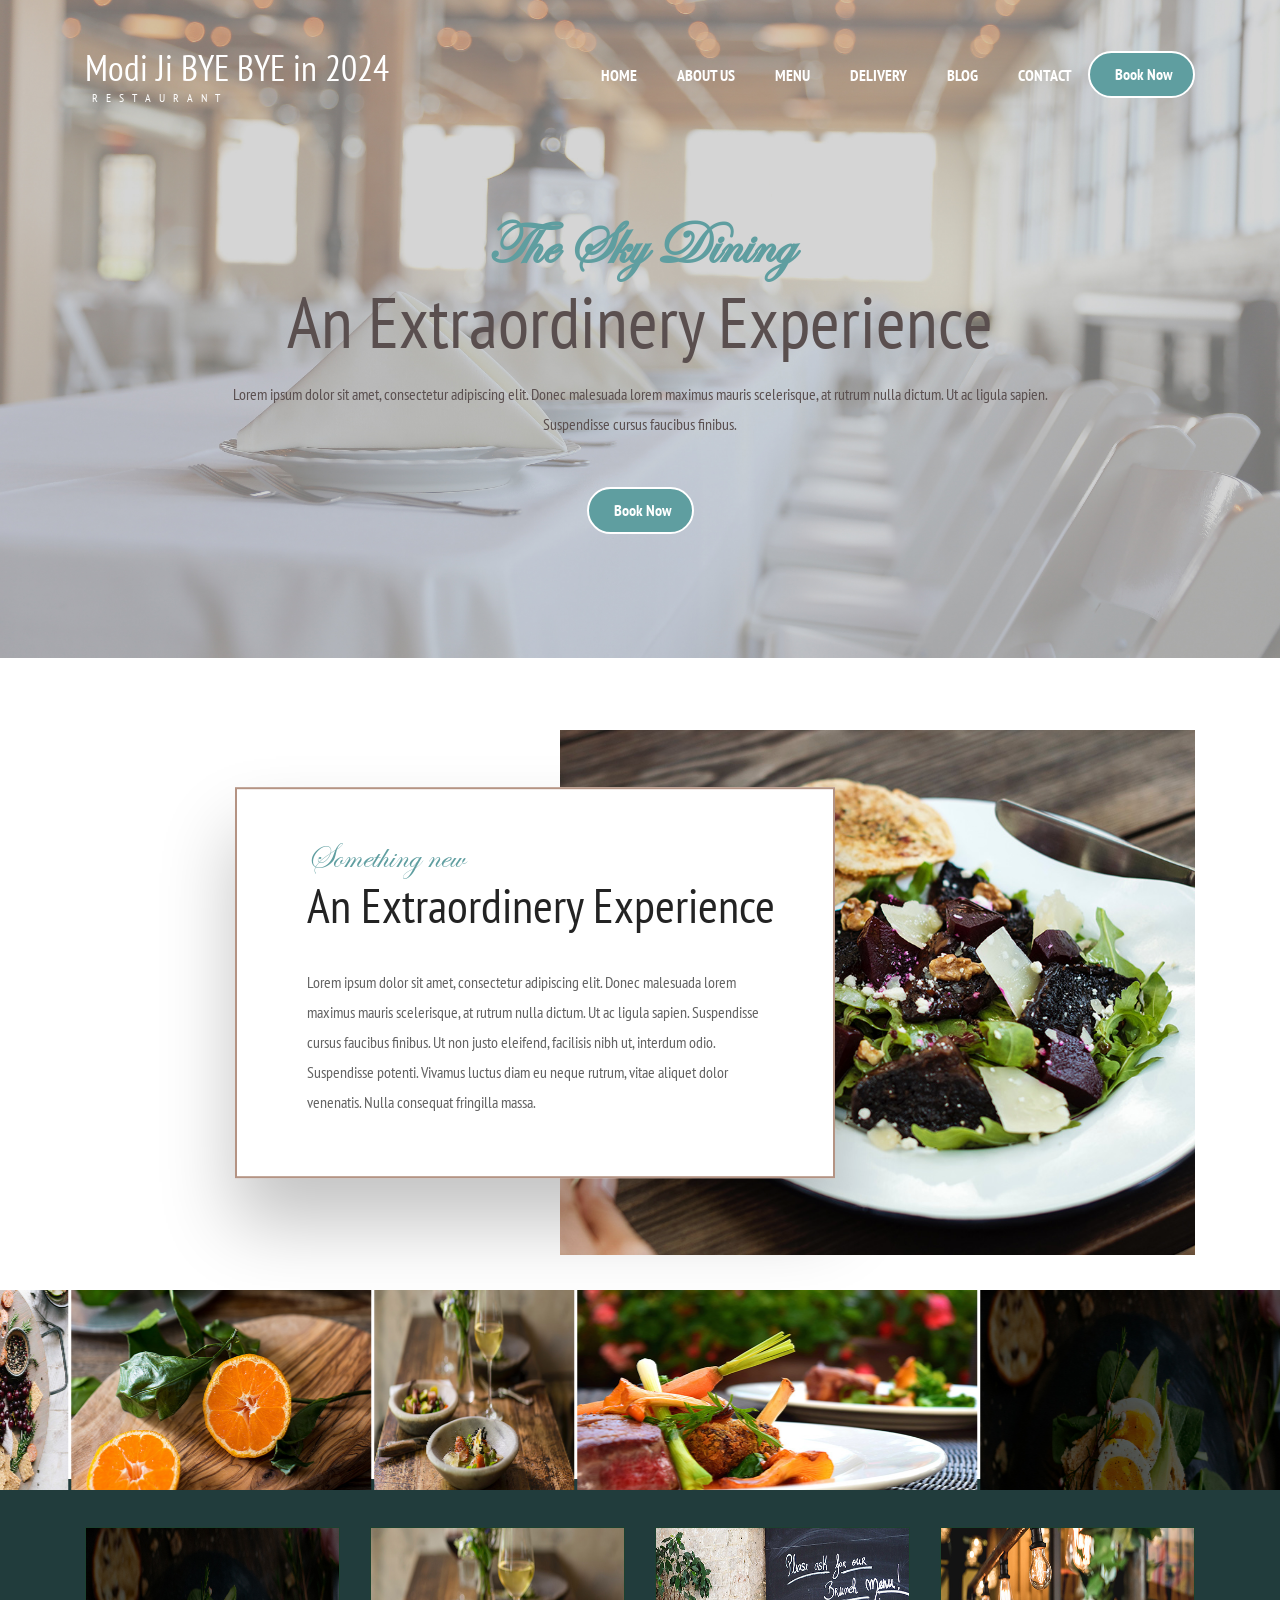
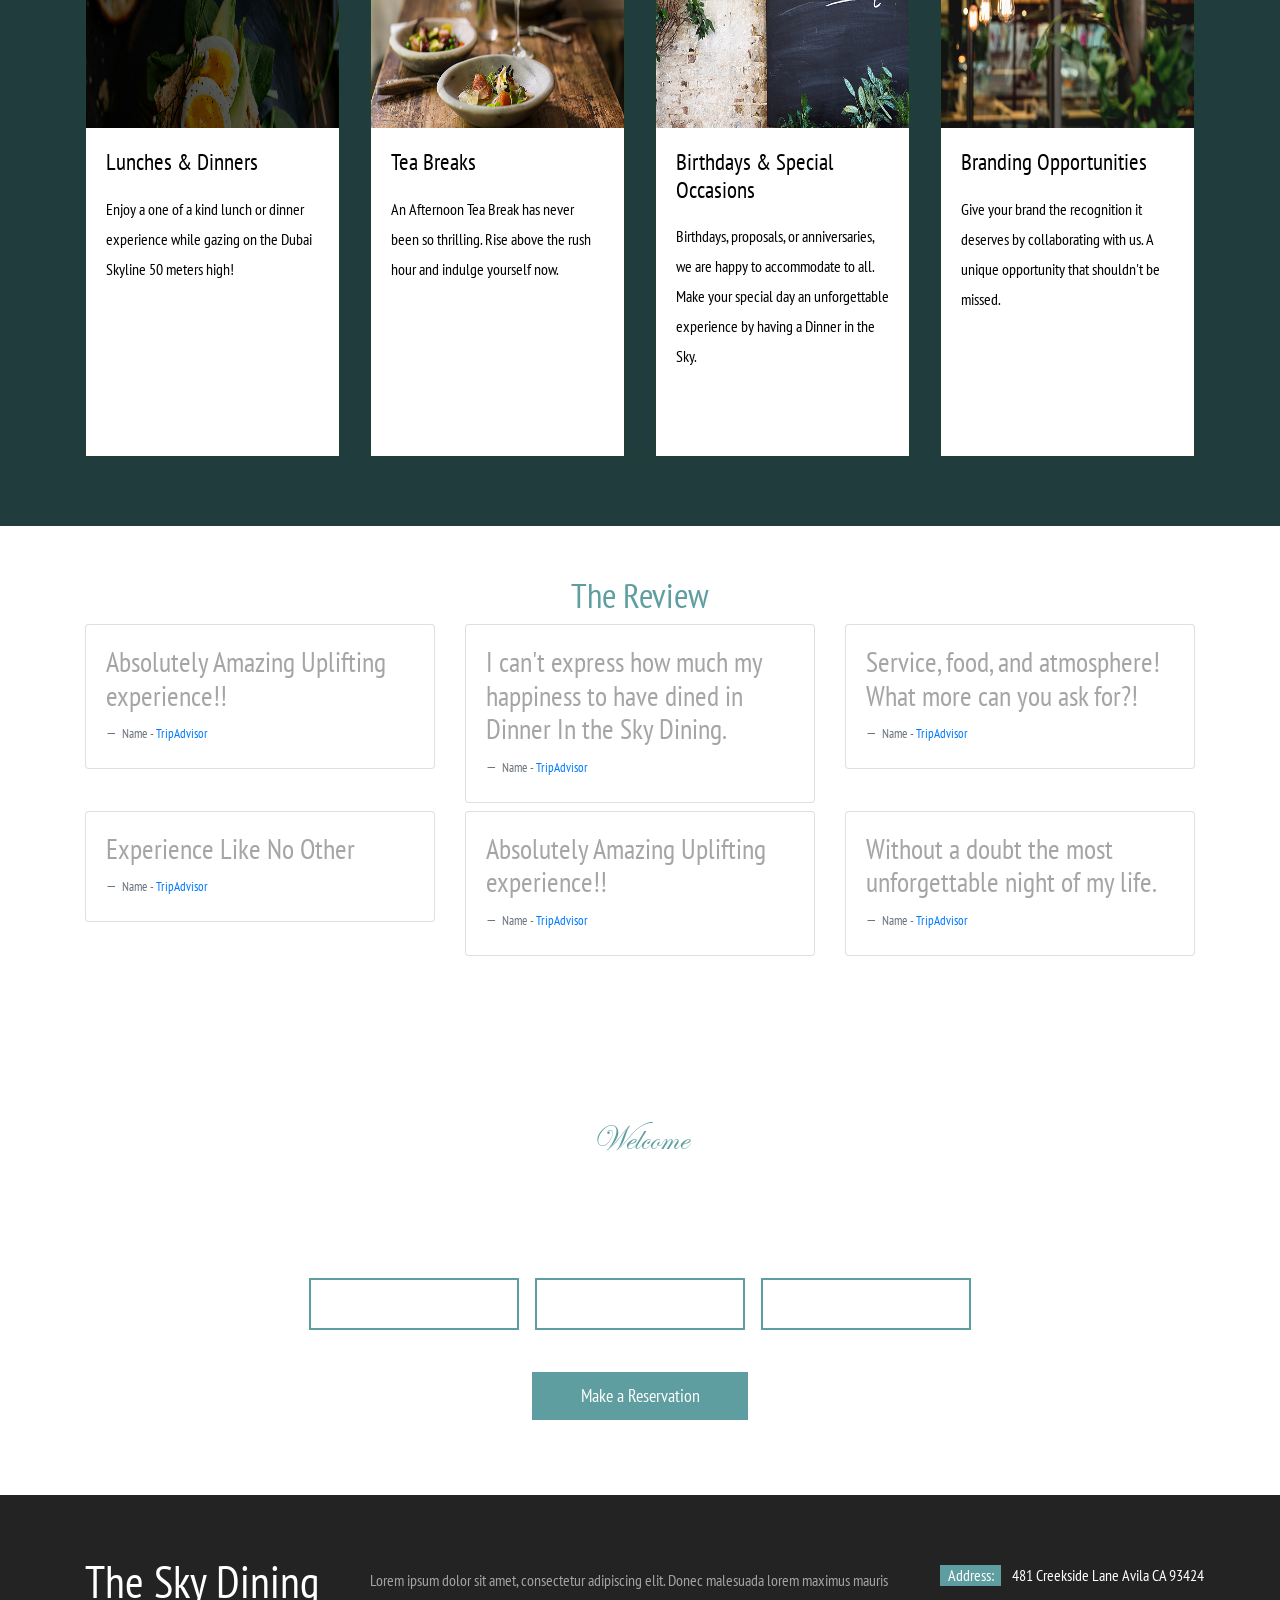
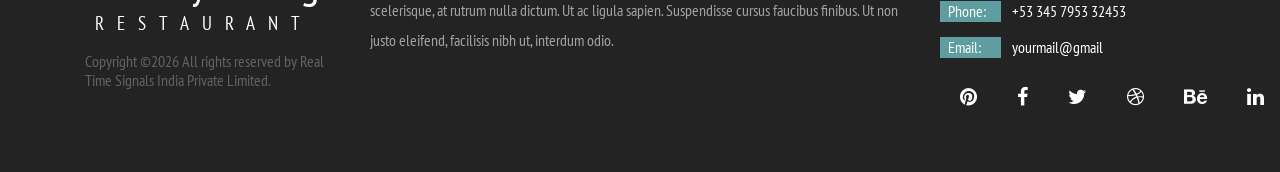
<file: content/index.html>
<!DOCTYPE html>
<html lang="en">
<head>
<title>The Sky Dining</title>
<meta charset="utf-8">
<meta http-equiv="X-UA-Compatible" content="IE=edge">
<meta name="description" content="The Venue template project">
<meta name="viewport" content="width=device-width, initial-scale=1">
<link rel="stylesheet" type="text/css" href="styles/bootstrap-4.1.2/bootstrap.min.css">
<link href="plugins/font-awesome-4.7.0/css/font-awesome.min.css" rel="stylesheet" type="text/css">
<link rel="stylesheet" type="text/css" href="plugins/OwlCarousel2-2.2.1/owl.carousel.css">
<link rel="stylesheet" type="text/css" href="plugins/OwlCarousel2-2.2.1/owl.theme.default.css">
<link rel="stylesheet" type="text/css" href="plugins/OwlCarousel2-2.2.1/animate.css">
<link href="plugins/colorbox/colorbox.css" rel="stylesheet" type="text/css">
<link href="plugins/jquery-datepicker/jquery-ui.css" rel="stylesheet" type="text/css">
<link href="plugins/jquery-timepicker/jquery.timepicker.css" rel="stylesheet" type="text/css">
<link rel="stylesheet" type="text/css" href="styles/main_styles.css">
<link rel="stylesheet" type="text/css" href="styles/responsive.css">
</head>
<body>

<div class="super_container">
	
	<!-- Header -->

	<header class="header">
		<div class="container">
			<div class="row">
				<div class="col">
					<div class="header_content d-flex flex-row align-items-center justify-content-start">
						<div class="logo">
							<a href="#">
								<div>Modi Ji BYE BYE in 2024</div>
								<div>restaurant</div>
							</a>
						</div>
						<nav class="main_nav ml-auto">
							<ul class="d-flex flex-row">
								<li><a href="#">home</a></li>
								<li><a href="#">about us</a></li>
								<li><a href="#">menu</a></li>
								<li><a href="#">delivery</a></li>
								<li><a href="#">blog</a></li>
								<li><a href="#">contact</a></li>
								
								
							</ul>
						</nav>
						<a href="">
							<div class="reservations_phone ml-3">Book Now</div>
						</a>
					
					</div>
				</div>
			</div>
		</div>
	</header>

	<!-- Hamburger -->
	
	<div class="hamburger_bar trans_400 d-flex flex-row align-items-center justify-content-start">
		<div class="hamburger">
			<div class="menu_toggle d-flex flex-row align-items-center justify-content-start">
				<span>menu</span>
				<div class="hamburger_container">
					<div class="menu_hamburger">
						<div class="line_1 hamburger_lines" style="transform: matrix(1, 0, 0, 1, 0, 0);"></div>
						<div class="line_2 hamburger_lines" style="visibility: inherit; opacity: 1;"></div>
						<div class="line_3 hamburger_lines" style="transform: matrix(1, 0, 0, 1, 0, 0);"></div>
					</div>
				</div>
			</div>
		</div>
	</div>

	<!-- Menu -->

	<div class="menu trans_800">
		<div class="menu_content d-flex flex-column align-items-center justify-content-center text-center">
			<ul>
				<li><a href="#">home</a></li>
				<li><a href="#">about us</a></li>
				<li><a href="#">menu</a></li>
				<li><a href="#">delivery</a></li>
				<li><a href="#">blog</a></li>
				<li><a href="#">contact</a></li>
			</ul>
		</div>
		<div class="menu_reservations_phone ml-auto"> Book Now</div>
	</div>
	
	<!-- Home -->

	<div class="home">
		<div class="parallax_background parallax-window" data-parallax="scroll" data-image-src="images/banner.jpg" data-speed="0.8"></div>
		<div class="home_container">
			<div class="container">
				<div class="row">
					<div class="col">
						<div class="home_content text-center">
							<div class="home_subtitle page_subtitle">The Sky Dining</div>
							<div class="home_title"><h1>An Extraordinery Experience</h1></div>
							<div class="home_text ml-auto mr-auto">
								<p>Lorem ipsum dolor sit amet, consectetur adipiscing elit. Donec malesuada lorem maximus mauris scelerisque, at rutrum nulla dictum. Ut ac ligula sapien. Suspendisse cursus faucibus finibus.</p>
							</div>

							<div class="ml-auto mr-auto">
								<button class="btn btn-success mt-5 book-now"> Book Now</button>
							</div> 


						</div>
					</div>
				</div>
			</div>
		</div>
		<!-- <div class="scroll_icon"></div> -->
	</div>

	<!-- Intro -->

	<!-- <div class="intro">
		<div class="container">
			<div class="row">
				<div class="col">
					<div class="intro_content">
						<div class="intro_subtitle page_subtitle"></div>
						<div class="intro_title"><h2>An Extraordinery Experience</h2></div>
						<div class="intro_text">
							<p>Lorem ipsum dolor sit amet, consectetur adipiscing elit. Donec malesuada lorem maximus mauris scelerisque, at rutrum nulla dictum. Ut ac ligula sapien. Suspendisse cursus faucibus finibus. Ut non justo eleifend, facilisis nibh ut, interdum odio. Suspendisse potenti. Vivamus luctus diam eu neque rutrum, vitae aliquet dolor venenatis. Nulla consequat fringilla massa.</p>
						</div>
					</div>
					<div class="row">
						<div class="col-xl-4 col-md-8 intro_col">
							<div class="intro_image"><img src="images/intro_1.jpg" alt="https://unsplash.com/@quanle2819"></div>
						</div>
						<div class="col-xl-4 col-md-6 intro_col">
							<div class="intro_image"><img src="images/intro_2.jpg" alt="https://unsplash.com/@fabmag"></div>
						</div>
					</div>
				</div>	
			</div>
		</div>
	</div> -->
	
	<div class="intro">
			<div class="sig_content_container">
				<div class="container">
					<div class="row">
						<div class="col-lg-7">
						<div class="intro_content">
								<div class="intro_subtitle page_subtitle"></div>
								<div class="sig_subtitle page_subtitle">Something new</div>
								<div class="intro_title"><h2>An Extraordinery Experience</h2></div>
								<div class="intro_text">
									<p>Lorem ipsum dolor sit amet, consectetur adipiscing elit. Donec malesuada lorem maximus mauris scelerisque, at rutrum nulla dictum. Ut ac ligula sapien. Suspendisse cursus faucibus finibus. Ut non justo eleifend, facilisis nibh ut, interdum odio. Suspendisse potenti. Vivamus luctus diam eu neque rutrum, vitae aliquet dolor venenatis. Nulla consequat fringilla massa.</p>
								</div>
							</div>
						</div>
					</div>
				</div>
			</div>
			<div class="sig_image_container">
				<div class="container">
					<div class="row">
						<div class="col-lg-7 offset-lg-5">
							<div class="sig_image">
								<div class="background_image" style="background-image:url(images/sig.jpg)"></div>
								<img src="images/sig.jpg" alt="">
							</div>
						</div>
					</div>
				</div>
			</div>
		</div>
	

	

<!-- The Options -->

			<div class="options mt-5 mb-5">

				<!-- marquee -->
	<div class="sig">
			<div class="sig_content_container">
				<div class="">
					<div class="row">
						<div class="col-lg-12 col-md-12">
							<marquee width="100%" behavior="alternate" class="mb-5">
		
								<img alt="" title="" class="lazy" src="images/blog_6.jpg"  style=" height: 200px; width: 200px">
								<img alt="" title="" class="lazy" src="images/blog_4.jpg" style=" height: 200px; width: 300px">
								<img alt="" title="" class="lazy" src="images/blog_3.jpg"  style=" height: 200px; width: 200px">
								<img alt="" title="" class="lazy" src="images/blog_5.jpg"  style=" height: 200px; width: 400px">
				
								<img alt="" title="" class="lazy" src="images/blog.jpg"  style=" height: 200px; width: 300px">
			
								<img alt="" title="" class="lazy" src="images/blog_4.jpg" style=" height: 200px; width: 400px">
							</marquee>
						</div>
					</div>
				</div>
			</div>
			
		</div>





				<div class="container mt-5 mb-5">
					<div class="row">
							<div class=" col-md-3 ">
									<div class="party-options">
											<div class="thumbnail">
													<a href="#" target="_blank">
															<img alt="" title="" class="lazy" src="images/blog.jpg" style=" height: 200px; width: 100%">
													  <div class="caption">
														  <h3>Lunches & Dinners</h3>
														<p>Enjoy a one of a kind lunch or dinner experience while gazing on the Dubai Skyline 50 meters high!</p>
													  </div>
													</a>
												  </div>
									</div>
							</div>
							<div class=" col-md-3">
									<div class="party-options">
											<div class="thumbnail">
													<a href="#" target="_blank">
															<img alt="" title="" class="lazy" src="images/blog_3.jpg" style=" height: 200px; width: 100%">
													  <div class="caption">
														  <h3>Tea Breaks</h3>
														<p>An Afternoon Tea Break has never been so thrilling. Rise above the rush hour and indulge yourself now.</p>
													  </div>
													</a>
												  </div>
									</div>
									
							</div>
							<div class=" col-md-3">

									<div class="party-options">
											<div class="thumbnail">
													<a href="#" target="_blank">
															<img alt="" title="" class="lazy" src="images/blog_2.jpg" style=" height: 200px; width: 100%">
													  <div class="caption">
														  <h3>Birthdays & Special Occasions</h3>
														<p>Birthdays, proposals, or anniversaries, we are happy to accommodate to all. Make your special day an unforgettable experience by having a Dinner in the Sky.</p>
													  </div>
													</a>
												  </div>
									</div>
									
							</div>
							<div class=" col-md-3">

									<div class="party-options">
											<div class="thumbnail">
													<a href="#" target="_blank">
															<img alt="" title="" class="lazy" src="images/blog_1.jpg" style=" height: 200px; width: 100%">
													  <div class="caption">
														  <h3>Branding Opportunities</h3>
														<p>Give your brand the recognition it deserves by collaborating with us. A unique opportunity that shouldn't be missed.</p>
													  </div>
													</a>
												  </div>
									</div>
								
							</div>
					</div>

				</div>

				<br>
			</div>


	
	<!-- The Ends Options -->

					
	<!-- The  Review -->
	<div class="review mt-5 mb-5">

			<div class="container">
					<h3 class="review_title text-center mb-2">The Review</h3>
				<div class="row">
						<div class=" col-md-4 ">
								<div class="review-box1 card">
										<blockquote class="blockquote mb-1 card-body">
												<h3 class="h3">Absolutely Amazing Uplifting experience!!</h3>
											<footer class="blockquote-footer">
												<small class="text-muted">
													Name - <a href="#">TripAdvisor</a>                </small>
											</footer>
											</blockquote>
								</div>
						</div>
						
						<div class=" col-md-4">
								<div class="review-box2 card mb-2">
										<blockquote class="blockquote mb-1 card-body">
												<h3 class="h3">I can't express how much my happiness to 
													have dined in Dinner In the Sky Dining.</h3>
											<footer class="blockquote-footer">
												<small class="text-muted">
														Name - <a href="#">TripAdvisor</a>                </small>
											</footer>
											</blockquote>
								</div>
								
						</div>
						<div class=" col-md-4">
								<div class="review-box3 card">
										<blockquote class="blockquote mb-1 card-body">
												<h3 class="h3">Service, food, and atmosphere! What more can you ask for?!</h3>
											<footer class="blockquote-footer">
												<small class="text-muted">
														Name - <a href="#">TripAdvisor</a>                </small>
											</footer>
											</blockquote>
								</div>
								
						</div>
						
				</div>

				<div class="row">
					
						
						<div class=" col-md-4">
								<div class="review-box2 card">
										<blockquote class="blockquote mb-1 card-body">
												<h3 class="h3">Experience Like No Other</h3>
											<footer class="blockquote-footer">
												<small class="text-muted">
														Name - <a href="#">TripAdvisor</a>                </small>
											</footer>
											</blockquote>
								</div>
								
						</div>
						<div class=" col-md-4 ">
								<div class="review-box1 card">
										<blockquote class="blockquote mb-1 card-body">
												<h3 class="h3">Absolutely Amazing Uplifting experience!!</h3>
											<footer class="blockquote-footer">
												<small class="text-muted">
														Name - <a href="#">TripAdvisor</a>                </small>
											</footer>
											</blockquote>
								</div>
						</div>
						<div class=" col-md-4">
								<div class="review-box3 card">
										<blockquote class="blockquote mb-1 card-body">
												<h3 class="h3">Without a doubt the most unforgettable night of my life.</h3>
											<footer class="blockquote-footer">
												<small class="text-muted">
														Name - <a href="#">TripAdvisor</a>                </small>
											</footer>
											</blockquote>
								</div>
								
						</div>
						
				</div>

			</div>

			<br>
		</div>
	



		<!-- The Ends Review -->

	<!-- Reservations -->

	<div class="reservations text-center">
		<div class="parallax_background parallax-window" data-parallax="scroll" data-image-src="images/reservations.jpg" data-speed="0.8"></div>
		<div class="container">
			<div class="row">
				<div class="col">
					<div class="reservations_content d-flex flex-column align-items-center justify-content-center">
						<div class="res_stars page_subtitle"> Welcome</div>
						<div class="res_title">Make a Reservation</div>
						<div class="res_form_container">
							<form action="#" id="res_form" class="res_form">
								<div class="d-flex flex-sm-row flex-column align-items-center justify-content-start">
									<input type="text" id="datepicker" class="res_input" required="required">
									<input type="text" class="res_input timepicker" required="required">
									<select class="res_select">
										<option disabled="" selected="">2 person</option>
										<option>3 person</option>
										<option>4 person</option>
										<option>5 person</option>
										<option>6 person</option>
									</select>
								</div>
								<button class="res_button">Make a Reservation</button>
							</form>
						</div>
					</div>
				</div>
			</div>
		</div>		
	</div>



	<!-- Video -->

	<!-- <div class="video_section">
			<div class="background_image" style="background-image:url(images/video.jpg)"></div>
			<div class="video_section_content d-flex flex-column align-items-center justify-content-center text-center">
				<div class="video_section_title">Food for the soul</div>
				<div class="video_section_icon"><a class="vimeo video_button" href="https://player.vimeo.com/video/99340873?autoplay=1&loop=1&title=0&autopause=0"><i class="fa fa-play" aria-hidden="true"></i></a></div>
			</div>
		</div>
	 -->

	<!-- Footer -->

	<footer class="footer">
		<div class="container">
			<div class="row">

				<!-- Footer Logo -->
				<div class="col-lg-3 footer_col">
					<div class="footer_logo">
						<div class="footer_logo_title">The Sky Dining</div>
						<div class="footer_logo_subtitle">Restaurant</div>
					</div>
					<div class="copyright">
<p style="line-height: 1.2;">Copyright &copy;<script>document.write(new Date().getFullYear());</script> All rights 
	reserved
	by <a href="#" target="_blank">Real Time Signals India Private Limited.</a></p>
</div>
				</div>

				<!-- Footer About -->
				<div class="col-lg-6 footer_col">
					<div class="footer_about">
						<p>Lorem ipsum dolor sit amet, consectetur adipiscing elit. Donec malesuada lorem maximus mauris scelerisque, at rutrum nulla dictum. Ut ac ligula sapien. Suspendisse cursus faucibus finibus. Ut non justo eleifend, facilisis nibh ut, interdum odio.</p>
					</div>
				</div>

				<!-- Footer Contact -->
				<div class="col-lg-3 footer_col">
					<div class="footer_contact">
						<ul>
							<li class="d-flex flex-row align-items-start justify-content-start">
								<div><div class="footer_contact_title">Address:</div></div>
								<div class="footer_contact_text">481 Creekside Lane Avila CA 93424</div>
							</li>
							<li class="d-flex flex-row align-items-start justify-content-start">
								<div><div class="footer_contact_title">Phone:</div></div>
								<div class="footer_contact_text">+53 345 7953 32453</div>
							</li>
							<li class="d-flex flex-row align-items-start justify-content-start">
								<div><div class="footer_contact_title">Email:</div></div>
								<div class="footer_contact_text">yourmail@gmail</div>
							</li>
						</ul>

						
					</div>
					<ul class="d-flex flex-row align-items-center justify-content-start footer-social mt-4">
							<li><a href="#"><i class="fa fa-pinterest" aria-hidden="true"></i></a></li>
							<li><a href="#"><i class="fa fa-facebook" aria-hidden="true"></i></a></li>
							<li><a href="#"><i class="fa fa-twitter" aria-hidden="true"></i></a></li>
							<li><a href="#"><i class="fa fa-dribbble" aria-hidden="true"></i></a></li>
							<li><a href="#"><i class="fa fa-behance" aria-hidden="true"></i></a></li>
							<li><a href="#"><i class="fa fa-linkedin" aria-hidden="true"></i></a></li>
						</ul>
					
				</div>
			</div>
		</div>
	</footer>
</div>

<script src="js/jquery-3.2.1.min.js"></script>
<script src="styles/bootstrap-4.1.2/popper.js"></script>
<script src="styles/bootstrap-4.1.2/bootstrap.min.js"></script>
<script src="plugins/greensock/TweenMax.min.js"></script>
<script src="plugins/greensock/TimelineMax.min.js"></script>
<script src="plugins/scrollmagic/ScrollMagic.min.js"></script>
<script src="plugins/greensock/animation.gsap.min.js"></script>
<script src="plugins/greensock/ScrollToPlugin.min.js"></script>
<script src="plugins/OwlCarousel2-2.2.1/owl.carousel.js"></script>
<script src="plugins/easing/easing.js"></script>
<script src="plugins/parallax-js-master/parallax.min.js"></script>
<script src="plugins/colorbox/jquery.colorbox-min.js"></script>
<script src="plugins/jquery-datepicker/jquery-ui.js"></script>
<script src="plugins/jquery-timepicker/jquery.timepicker.js"></script>
<script src="js/custom.js"></script>
</body>
</html>
</file>
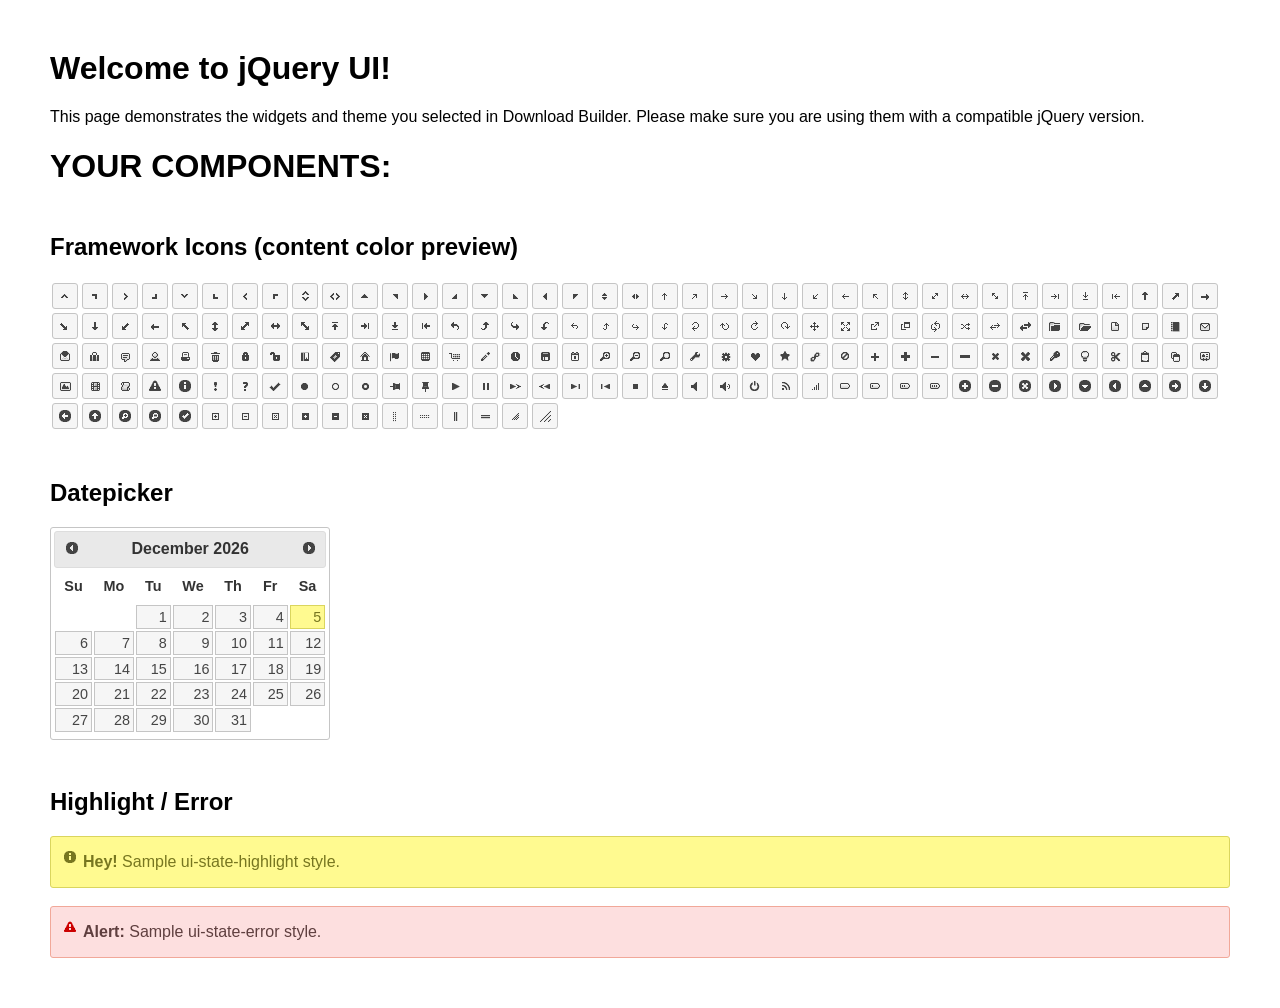
<file: content/plugins/jquery-datepicker/index.html>
<!doctype html>
<html lang="us">
<head>
	<meta charset="utf-8">
	<title>jQuery UI Example Page</title>
	<link href="jquery-ui.css" rel="stylesheet">
	<style>
	body{
		font-family: "Trebuchet MS", sans-serif;
		margin: 50px;
	}
	.demoHeaders {
		margin-top: 2em;
	}
	#dialog-link {
		padding: .4em 1em .4em 20px;
		text-decoration: none;
		position: relative;
	}
	#dialog-link span.ui-icon {
		margin: 0 5px 0 0;
		position: absolute;
		left: .2em;
		top: 50%;
		margin-top: -8px;
	}
	#icons {
		margin: 0;
		padding: 0;
	}
	#icons li {
		margin: 2px;
		position: relative;
		padding: 4px 0;
		cursor: pointer;
		float: left;
		list-style: none;
	}
	#icons span.ui-icon {
		float: left;
		margin: 0 4px;
	}
	.fakewindowcontain .ui-widget-overlay {
		position: absolute;
	}
	select {
		width: 200px;
	}
	</style>
</head>
<body>

<h1>Welcome to jQuery UI!</h1>

<div class="ui-widget">
	<p>This page demonstrates the widgets and theme you selected in Download Builder. Please make sure you are using them with a compatible jQuery version.</p>
</div>

<h1>YOUR COMPONENTS:</h1>
















<h2 class="demoHeaders">Framework Icons (content color preview)</h2>
<ul id="icons" class="ui-widget ui-helper-clearfix">
	<li class="ui-state-default ui-corner-all" title=".ui-icon-caret-1-n"><span class="ui-icon ui-icon-caret-1-n"></span></li>
	<li class="ui-state-default ui-corner-all" title=".ui-icon-caret-1-ne"><span class="ui-icon ui-icon-caret-1-ne"></span></li>
	<li class="ui-state-default ui-corner-all" title=".ui-icon-caret-1-e"><span class="ui-icon ui-icon-caret-1-e"></span></li>
	<li class="ui-state-default ui-corner-all" title=".ui-icon-caret-1-se"><span class="ui-icon ui-icon-caret-1-se"></span></li>
	<li class="ui-state-default ui-corner-all" title=".ui-icon-caret-1-s"><span class="ui-icon ui-icon-caret-1-s"></span></li>
	<li class="ui-state-default ui-corner-all" title=".ui-icon-caret-1-sw"><span class="ui-icon ui-icon-caret-1-sw"></span></li>
	<li class="ui-state-default ui-corner-all" title=".ui-icon-caret-1-w"><span class="ui-icon ui-icon-caret-1-w"></span></li>
	<li class="ui-state-default ui-corner-all" title=".ui-icon-caret-1-nw"><span class="ui-icon ui-icon-caret-1-nw"></span></li>
	<li class="ui-state-default ui-corner-all" title=".ui-icon-caret-2-n-s"><span class="ui-icon ui-icon-caret-2-n-s"></span></li>
	<li class="ui-state-default ui-corner-all" title=".ui-icon-caret-2-e-w"><span class="ui-icon ui-icon-caret-2-e-w"></span></li>
	<li class="ui-state-default ui-corner-all" title=".ui-icon-triangle-1-n"><span class="ui-icon ui-icon-triangle-1-n"></span></li>
	<li class="ui-state-default ui-corner-all" title=".ui-icon-triangle-1-ne"><span class="ui-icon ui-icon-triangle-1-ne"></span></li>
	<li class="ui-state-default ui-corner-all" title=".ui-icon-triangle-1-e"><span class="ui-icon ui-icon-triangle-1-e"></span></li>
	<li class="ui-state-default ui-corner-all" title=".ui-icon-triangle-1-se"><span class="ui-icon ui-icon-triangle-1-se"></span></li>
	<li class="ui-state-default ui-corner-all" title=".ui-icon-triangle-1-s"><span class="ui-icon ui-icon-triangle-1-s"></span></li>
	<li class="ui-state-default ui-corner-all" title=".ui-icon-triangle-1-sw"><span class="ui-icon ui-icon-triangle-1-sw"></span></li>
	<li class="ui-state-default ui-corner-all" title=".ui-icon-triangle-1-w"><span class="ui-icon ui-icon-triangle-1-w"></span></li>
	<li class="ui-state-default ui-corner-all" title=".ui-icon-triangle-1-nw"><span class="ui-icon ui-icon-triangle-1-nw"></span></li>
	<li class="ui-state-default ui-corner-all" title=".ui-icon-triangle-2-n-s"><span class="ui-icon ui-icon-triangle-2-n-s"></span></li>
	<li class="ui-state-default ui-corner-all" title=".ui-icon-triangle-2-e-w"><span class="ui-icon ui-icon-triangle-2-e-w"></span></li>
	<li class="ui-state-default ui-corner-all" title=".ui-icon-arrow-1-n"><span class="ui-icon ui-icon-arrow-1-n"></span></li>
	<li class="ui-state-default ui-corner-all" title=".ui-icon-arrow-1-ne"><span class="ui-icon ui-icon-arrow-1-ne"></span></li>
	<li class="ui-state-default ui-corner-all" title=".ui-icon-arrow-1-e"><span class="ui-icon ui-icon-arrow-1-e"></span></li>
	<li class="ui-state-default ui-corner-all" title=".ui-icon-arrow-1-se"><span class="ui-icon ui-icon-arrow-1-se"></span></li>
	<li class="ui-state-default ui-corner-all" title=".ui-icon-arrow-1-s"><span class="ui-icon ui-icon-arrow-1-s"></span></li>
	<li class="ui-state-default ui-corner-all" title=".ui-icon-arrow-1-sw"><span class="ui-icon ui-icon-arrow-1-sw"></span></li>
	<li class="ui-state-default ui-corner-all" title=".ui-icon-arrow-1-w"><span class="ui-icon ui-icon-arrow-1-w"></span></li>
	<li class="ui-state-default ui-corner-all" title=".ui-icon-arrow-1-nw"><span class="ui-icon ui-icon-arrow-1-nw"></span></li>
	<li class="ui-state-default ui-corner-all" title=".ui-icon-arrow-2-n-s"><span class="ui-icon ui-icon-arrow-2-n-s"></span></li>
	<li class="ui-state-default ui-corner-all" title=".ui-icon-arrow-2-ne-sw"><span class="ui-icon ui-icon-arrow-2-ne-sw"></span></li>
	<li class="ui-state-default ui-corner-all" title=".ui-icon-arrow-2-e-w"><span class="ui-icon ui-icon-arrow-2-e-w"></span></li>
	<li class="ui-state-default ui-corner-all" title=".ui-icon-arrow-2-se-nw"><span class="ui-icon ui-icon-arrow-2-se-nw"></span></li>
	<li class="ui-state-default ui-corner-all" title=".ui-icon-arrowstop-1-n"><span class="ui-icon ui-icon-arrowstop-1-n"></span></li>
	<li class="ui-state-default ui-corner-all" title=".ui-icon-arrowstop-1-e"><span class="ui-icon ui-icon-arrowstop-1-e"></span></li>
	<li class="ui-state-default ui-corner-all" title=".ui-icon-arrowstop-1-s"><span class="ui-icon ui-icon-arrowstop-1-s"></span></li>
	<li class="ui-state-default ui-corner-all" title=".ui-icon-arrowstop-1-w"><span class="ui-icon ui-icon-arrowstop-1-w"></span></li>
	<li class="ui-state-default ui-corner-all" title=".ui-icon-arrowthick-1-n"><span class="ui-icon ui-icon-arrowthick-1-n"></span></li>
	<li class="ui-state-default ui-corner-all" title=".ui-icon-arrowthick-1-ne"><span class="ui-icon ui-icon-arrowthick-1-ne"></span></li>
	<li class="ui-state-default ui-corner-all" title=".ui-icon-arrowthick-1-e"><span class="ui-icon ui-icon-arrowthick-1-e"></span></li>
	<li class="ui-state-default ui-corner-all" title=".ui-icon-arrowthick-1-se"><span class="ui-icon ui-icon-arrowthick-1-se"></span></li>
	<li class="ui-state-default ui-corner-all" title=".ui-icon-arrowthick-1-s"><span class="ui-icon ui-icon-arrowthick-1-s"></span></li>
	<li class="ui-state-default ui-corner-all" title=".ui-icon-arrowthick-1-sw"><span class="ui-icon ui-icon-arrowthick-1-sw"></span></li>
	<li class="ui-state-default ui-corner-all" title=".ui-icon-arrowthick-1-w"><span class="ui-icon ui-icon-arrowthick-1-w"></span></li>
	<li class="ui-state-default ui-corner-all" title=".ui-icon-arrowthick-1-nw"><span class="ui-icon ui-icon-arrowthick-1-nw"></span></li>
	<li class="ui-state-default ui-corner-all" title=".ui-icon-arrowthick-2-n-s"><span class="ui-icon ui-icon-arrowthick-2-n-s"></span></li>
	<li class="ui-state-default ui-corner-all" title=".ui-icon-arrowthick-2-ne-sw"><span class="ui-icon ui-icon-arrowthick-2-ne-sw"></span></li>
	<li class="ui-state-default ui-corner-all" title=".ui-icon-arrowthick-2-e-w"><span class="ui-icon ui-icon-arrowthick-2-e-w"></span></li>
	<li class="ui-state-default ui-corner-all" title=".ui-icon-arrowthick-2-se-nw"><span class="ui-icon ui-icon-arrowthick-2-se-nw"></span></li>
	<li class="ui-state-default ui-corner-all" title=".ui-icon-arrowthickstop-1-n"><span class="ui-icon ui-icon-arrowthickstop-1-n"></span></li>
	<li class="ui-state-default ui-corner-all" title=".ui-icon-arrowthickstop-1-e"><span class="ui-icon ui-icon-arrowthickstop-1-e"></span></li>
	<li class="ui-state-default ui-corner-all" title=".ui-icon-arrowthickstop-1-s"><span class="ui-icon ui-icon-arrowthickstop-1-s"></span></li>
	<li class="ui-state-default ui-corner-all" title=".ui-icon-arrowthickstop-1-w"><span class="ui-icon ui-icon-arrowthickstop-1-w"></span></li>
	<li class="ui-state-default ui-corner-all" title=".ui-icon-arrowreturnthick-1-w"><span class="ui-icon ui-icon-arrowreturnthick-1-w"></span></li>
	<li class="ui-state-default ui-corner-all" title=".ui-icon-arrowreturnthick-1-n"><span class="ui-icon ui-icon-arrowreturnthick-1-n"></span></li>
	<li class="ui-state-default ui-corner-all" title=".ui-icon-arrowreturnthick-1-e"><span class="ui-icon ui-icon-arrowreturnthick-1-e"></span></li>
	<li class="ui-state-default ui-corner-all" title=".ui-icon-arrowreturnthick-1-s"><span class="ui-icon ui-icon-arrowreturnthick-1-s"></span></li>
	<li class="ui-state-default ui-corner-all" title=".ui-icon-arrowreturn-1-w"><span class="ui-icon ui-icon-arrowreturn-1-w"></span></li>
	<li class="ui-state-default ui-corner-all" title=".ui-icon-arrowreturn-1-n"><span class="ui-icon ui-icon-arrowreturn-1-n"></span></li>
	<li class="ui-state-default ui-corner-all" title=".ui-icon-arrowreturn-1-e"><span class="ui-icon ui-icon-arrowreturn-1-e"></span></li>
	<li class="ui-state-default ui-corner-all" title=".ui-icon-arrowreturn-1-s"><span class="ui-icon ui-icon-arrowreturn-1-s"></span></li>
	<li class="ui-state-default ui-corner-all" title=".ui-icon-arrowrefresh-1-w"><span class="ui-icon ui-icon-arrowrefresh-1-w"></span></li>
	<li class="ui-state-default ui-corner-all" title=".ui-icon-arrowrefresh-1-n"><span class="ui-icon ui-icon-arrowrefresh-1-n"></span></li>
	<li class="ui-state-default ui-corner-all" title=".ui-icon-arrowrefresh-1-e"><span class="ui-icon ui-icon-arrowrefresh-1-e"></span></li>
	<li class="ui-state-default ui-corner-all" title=".ui-icon-arrowrefresh-1-s"><span class="ui-icon ui-icon-arrowrefresh-1-s"></span></li>
	<li class="ui-state-default ui-corner-all" title=".ui-icon-arrow-4"><span class="ui-icon ui-icon-arrow-4"></span></li>
	<li class="ui-state-default ui-corner-all" title=".ui-icon-arrow-4-diag"><span class="ui-icon ui-icon-arrow-4-diag"></span></li>
	<li class="ui-state-default ui-corner-all" title=".ui-icon-extlink"><span class="ui-icon ui-icon-extlink"></span></li>
	<li class="ui-state-default ui-corner-all" title=".ui-icon-newwin"><span class="ui-icon ui-icon-newwin"></span></li>
	<li class="ui-state-default ui-corner-all" title=".ui-icon-refresh"><span class="ui-icon ui-icon-refresh"></span></li>
	<li class="ui-state-default ui-corner-all" title=".ui-icon-shuffle"><span class="ui-icon ui-icon-shuffle"></span></li>
	<li class="ui-state-default ui-corner-all" title=".ui-icon-transfer-e-w"><span class="ui-icon ui-icon-transfer-e-w"></span></li>
	<li class="ui-state-default ui-corner-all" title=".ui-icon-transferthick-e-w"><span class="ui-icon ui-icon-transferthick-e-w"></span></li>
	<li class="ui-state-default ui-corner-all" title=".ui-icon-folder-collapsed"><span class="ui-icon ui-icon-folder-collapsed"></span></li>
	<li class="ui-state-default ui-corner-all" title=".ui-icon-folder-open"><span class="ui-icon ui-icon-folder-open"></span></li>
	<li class="ui-state-default ui-corner-all" title=".ui-icon-document"><span class="ui-icon ui-icon-document"></span></li>
	<li class="ui-state-default ui-corner-all" title=".ui-icon-document-b"><span class="ui-icon ui-icon-document-b"></span></li>
	<li class="ui-state-default ui-corner-all" title=".ui-icon-note"><span class="ui-icon ui-icon-note"></span></li>
	<li class="ui-state-default ui-corner-all" title=".ui-icon-mail-closed"><span class="ui-icon ui-icon-mail-closed"></span></li>
	<li class="ui-state-default ui-corner-all" title=".ui-icon-mail-open"><span class="ui-icon ui-icon-mail-open"></span></li>
	<li class="ui-state-default ui-corner-all" title=".ui-icon-suitcase"><span class="ui-icon ui-icon-suitcase"></span></li>
	<li class="ui-state-default ui-corner-all" title=".ui-icon-comment"><span class="ui-icon ui-icon-comment"></span></li>
	<li class="ui-state-default ui-corner-all" title=".ui-icon-person"><span class="ui-icon ui-icon-person"></span></li>
	<li class="ui-state-default ui-corner-all" title=".ui-icon-print"><span class="ui-icon ui-icon-print"></span></li>
	<li class="ui-state-default ui-corner-all" title=".ui-icon-trash"><span class="ui-icon ui-icon-trash"></span></li>
	<li class="ui-state-default ui-corner-all" title=".ui-icon-locked"><span class="ui-icon ui-icon-locked"></span></li>
	<li class="ui-state-default ui-corner-all" title=".ui-icon-unlocked"><span class="ui-icon ui-icon-unlocked"></span></li>
	<li class="ui-state-default ui-corner-all" title=".ui-icon-bookmark"><span class="ui-icon ui-icon-bookmark"></span></li>
	<li class="ui-state-default ui-corner-all" title=".ui-icon-tag"><span class="ui-icon ui-icon-tag"></span></li>
	<li class="ui-state-default ui-corner-all" title=".ui-icon-home"><span class="ui-icon ui-icon-home"></span></li>
	<li class="ui-state-default ui-corner-all" title=".ui-icon-flag"><span class="ui-icon ui-icon-flag"></span></li>
	<li class="ui-state-default ui-corner-all" title=".ui-icon-calculator"><span class="ui-icon ui-icon-calculator"></span></li>
	<li class="ui-state-default ui-corner-all" title=".ui-icon-cart"><span class="ui-icon ui-icon-cart"></span></li>
	<li class="ui-state-default ui-corner-all" title=".ui-icon-pencil"><span class="ui-icon ui-icon-pencil"></span></li>
	<li class="ui-state-default ui-corner-all" title=".ui-icon-clock"><span class="ui-icon ui-icon-clock"></span></li>
	<li class="ui-state-default ui-corner-all" title=".ui-icon-disk"><span class="ui-icon ui-icon-disk"></span></li>
	<li class="ui-state-default ui-corner-all" title=".ui-icon-calendar"><span class="ui-icon ui-icon-calendar"></span></li>
	<li class="ui-state-default ui-corner-all" title=".ui-icon-zoomin"><span class="ui-icon ui-icon-zoomin"></span></li>
	<li class="ui-state-default ui-corner-all" title=".ui-icon-zoomout"><span class="ui-icon ui-icon-zoomout"></span></li>
	<li class="ui-state-default ui-corner-all" title=".ui-icon-search"><span class="ui-icon ui-icon-search"></span></li>
	<li class="ui-state-default ui-corner-all" title=".ui-icon-wrench"><span class="ui-icon ui-icon-wrench"></span></li>
	<li class="ui-state-default ui-corner-all" title=".ui-icon-gear"><span class="ui-icon ui-icon-gear"></span></li>
	<li class="ui-state-default ui-corner-all" title=".ui-icon-heart"><span class="ui-icon ui-icon-heart"></span></li>
	<li class="ui-state-default ui-corner-all" title=".ui-icon-star"><span class="ui-icon ui-icon-star"></span></li>
	<li class="ui-state-default ui-corner-all" title=".ui-icon-link"><span class="ui-icon ui-icon-link"></span></li>
	<li class="ui-state-default ui-corner-all" title=".ui-icon-cancel"><span class="ui-icon ui-icon-cancel"></span></li>
	<li class="ui-state-default ui-corner-all" title=".ui-icon-plus"><span class="ui-icon ui-icon-plus"></span></li>
	<li class="ui-state-default ui-corner-all" title=".ui-icon-plusthick"><span class="ui-icon ui-icon-plusthick"></span></li>
	<li class="ui-state-default ui-corner-all" title=".ui-icon-minus"><span class="ui-icon ui-icon-minus"></span></li>
	<li class="ui-state-default ui-corner-all" title=".ui-icon-minusthick"><span class="ui-icon ui-icon-minusthick"></span></li>
	<li class="ui-state-default ui-corner-all" title=".ui-icon-close"><span class="ui-icon ui-icon-close"></span></li>
	<li class="ui-state-default ui-corner-all" title=".ui-icon-closethick"><span class="ui-icon ui-icon-closethick"></span></li>
	<li class="ui-state-default ui-corner-all" title=".ui-icon-key"><span class="ui-icon ui-icon-key"></span></li>
	<li class="ui-state-default ui-corner-all" title=".ui-icon-lightbulb"><span class="ui-icon ui-icon-lightbulb"></span></li>
	<li class="ui-state-default ui-corner-all" title=".ui-icon-scissors"><span class="ui-icon ui-icon-scissors"></span></li>
	<li class="ui-state-default ui-corner-all" title=".ui-icon-clipboard"><span class="ui-icon ui-icon-clipboard"></span></li>
	<li class="ui-state-default ui-corner-all" title=".ui-icon-copy"><span class="ui-icon ui-icon-copy"></span></li>
	<li class="ui-state-default ui-corner-all" title=".ui-icon-contact"><span class="ui-icon ui-icon-contact"></span></li>
	<li class="ui-state-default ui-corner-all" title=".ui-icon-image"><span class="ui-icon ui-icon-image"></span></li>
	<li class="ui-state-default ui-corner-all" title=".ui-icon-video"><span class="ui-icon ui-icon-video"></span></li>
	<li class="ui-state-default ui-corner-all" title=".ui-icon-script"><span class="ui-icon ui-icon-script"></span></li>
	<li class="ui-state-default ui-corner-all" title=".ui-icon-alert"><span class="ui-icon ui-icon-alert"></span></li>
	<li class="ui-state-default ui-corner-all" title=".ui-icon-info"><span class="ui-icon ui-icon-info"></span></li>
	<li class="ui-state-default ui-corner-all" title=".ui-icon-notice"><span class="ui-icon ui-icon-notice"></span></li>
	<li class="ui-state-default ui-corner-all" title=".ui-icon-help"><span class="ui-icon ui-icon-help"></span></li>
	<li class="ui-state-default ui-corner-all" title=".ui-icon-check"><span class="ui-icon ui-icon-check"></span></li>
	<li class="ui-state-default ui-corner-all" title=".ui-icon-bullet"><span class="ui-icon ui-icon-bullet"></span></li>
	<li class="ui-state-default ui-corner-all" title=".ui-icon-radio-off"><span class="ui-icon ui-icon-radio-off"></span></li>
	<li class="ui-state-default ui-corner-all" title=".ui-icon-radio-on"><span class="ui-icon ui-icon-radio-on"></span></li>
	<li class="ui-state-default ui-corner-all" title=".ui-icon-pin-w"><span class="ui-icon ui-icon-pin-w"></span></li>
	<li class="ui-state-default ui-corner-all" title=".ui-icon-pin-s"><span class="ui-icon ui-icon-pin-s"></span></li>
	<li class="ui-state-default ui-corner-all" title=".ui-icon-play"><span class="ui-icon ui-icon-play"></span></li>
	<li class="ui-state-default ui-corner-all" title=".ui-icon-pause"><span class="ui-icon ui-icon-pause"></span></li>
	<li class="ui-state-default ui-corner-all" title=".ui-icon-seek-next"><span class="ui-icon ui-icon-seek-next"></span></li>
	<li class="ui-state-default ui-corner-all" title=".ui-icon-seek-prev"><span class="ui-icon ui-icon-seek-prev"></span></li>
	<li class="ui-state-default ui-corner-all" title=".ui-icon-seek-end"><span class="ui-icon ui-icon-seek-end"></span></li>
	<li class="ui-state-default ui-corner-all" title=".ui-icon-seek-first"><span class="ui-icon ui-icon-seek-first"></span></li>
	<li class="ui-state-default ui-corner-all" title=".ui-icon-stop"><span class="ui-icon ui-icon-stop"></span></li>
	<li class="ui-state-default ui-corner-all" title=".ui-icon-eject"><span class="ui-icon ui-icon-eject"></span></li>
	<li class="ui-state-default ui-corner-all" title=".ui-icon-volume-off"><span class="ui-icon ui-icon-volume-off"></span></li>
	<li class="ui-state-default ui-corner-all" title=".ui-icon-volume-on"><span class="ui-icon ui-icon-volume-on"></span></li>
	<li class="ui-state-default ui-corner-all" title=".ui-icon-power"><span class="ui-icon ui-icon-power"></span></li>
	<li class="ui-state-default ui-corner-all" title=".ui-icon-signal-diag"><span class="ui-icon ui-icon-signal-diag"></span></li>
	<li class="ui-state-default ui-corner-all" title=".ui-icon-signal"><span class="ui-icon ui-icon-signal"></span></li>
	<li class="ui-state-default ui-corner-all" title=".ui-icon-battery-0"><span class="ui-icon ui-icon-battery-0"></span></li>
	<li class="ui-state-default ui-corner-all" title=".ui-icon-battery-1"><span class="ui-icon ui-icon-battery-1"></span></li>
	<li class="ui-state-default ui-corner-all" title=".ui-icon-battery-2"><span class="ui-icon ui-icon-battery-2"></span></li>
	<li class="ui-state-default ui-corner-all" title=".ui-icon-battery-3"><span class="ui-icon ui-icon-battery-3"></span></li>
	<li class="ui-state-default ui-corner-all" title=".ui-icon-circle-plus"><span class="ui-icon ui-icon-circle-plus"></span></li>
	<li class="ui-state-default ui-corner-all" title=".ui-icon-circle-minus"><span class="ui-icon ui-icon-circle-minus"></span></li>
	<li class="ui-state-default ui-corner-all" title=".ui-icon-circle-close"><span class="ui-icon ui-icon-circle-close"></span></li>
	<li class="ui-state-default ui-corner-all" title=".ui-icon-circle-triangle-e"><span class="ui-icon ui-icon-circle-triangle-e"></span></li>
	<li class="ui-state-default ui-corner-all" title=".ui-icon-circle-triangle-s"><span class="ui-icon ui-icon-circle-triangle-s"></span></li>
	<li class="ui-state-default ui-corner-all" title=".ui-icon-circle-triangle-w"><span class="ui-icon ui-icon-circle-triangle-w"></span></li>
	<li class="ui-state-default ui-corner-all" title=".ui-icon-circle-triangle-n"><span class="ui-icon ui-icon-circle-triangle-n"></span></li>
	<li class="ui-state-default ui-corner-all" title=".ui-icon-circle-arrow-e"><span class="ui-icon ui-icon-circle-arrow-e"></span></li>
	<li class="ui-state-default ui-corner-all" title=".ui-icon-circle-arrow-s"><span class="ui-icon ui-icon-circle-arrow-s"></span></li>
	<li class="ui-state-default ui-corner-all" title=".ui-icon-circle-arrow-w"><span class="ui-icon ui-icon-circle-arrow-w"></span></li>
	<li class="ui-state-default ui-corner-all" title=".ui-icon-circle-arrow-n"><span class="ui-icon ui-icon-circle-arrow-n"></span></li>
	<li class="ui-state-default ui-corner-all" title=".ui-icon-circle-zoomin"><span class="ui-icon ui-icon-circle-zoomin"></span></li>
	<li class="ui-state-default ui-corner-all" title=".ui-icon-circle-zoomout"><span class="ui-icon ui-icon-circle-zoomout"></span></li>
	<li class="ui-state-default ui-corner-all" title=".ui-icon-circle-check"><span class="ui-icon ui-icon-circle-check"></span></li>
	<li class="ui-state-default ui-corner-all" title=".ui-icon-circlesmall-plus"><span class="ui-icon ui-icon-circlesmall-plus"></span></li>
	<li class="ui-state-default ui-corner-all" title=".ui-icon-circlesmall-minus"><span class="ui-icon ui-icon-circlesmall-minus"></span></li>
	<li class="ui-state-default ui-corner-all" title=".ui-icon-circlesmall-close"><span class="ui-icon ui-icon-circlesmall-close"></span></li>
	<li class="ui-state-default ui-corner-all" title=".ui-icon-squaresmall-plus"><span class="ui-icon ui-icon-squaresmall-plus"></span></li>
	<li class="ui-state-default ui-corner-all" title=".ui-icon-squaresmall-minus"><span class="ui-icon ui-icon-squaresmall-minus"></span></li>
	<li class="ui-state-default ui-corner-all" title=".ui-icon-squaresmall-close"><span class="ui-icon ui-icon-squaresmall-close"></span></li>
	<li class="ui-state-default ui-corner-all" title=".ui-icon-grip-dotted-vertical"><span class="ui-icon ui-icon-grip-dotted-vertical"></span></li>
	<li class="ui-state-default ui-corner-all" title=".ui-icon-grip-dotted-horizontal"><span class="ui-icon ui-icon-grip-dotted-horizontal"></span></li>
	<li class="ui-state-default ui-corner-all" title=".ui-icon-grip-solid-vertical"><span class="ui-icon ui-icon-grip-solid-vertical"></span></li>
	<li class="ui-state-default ui-corner-all" title=".ui-icon-grip-solid-horizontal"><span class="ui-icon ui-icon-grip-solid-horizontal"></span></li>
	<li class="ui-state-default ui-corner-all" title=".ui-icon-gripsmall-diagonal-se"><span class="ui-icon ui-icon-gripsmall-diagonal-se"></span></li>
	<li class="ui-state-default ui-corner-all" title=".ui-icon-grip-diagonal-se"><span class="ui-icon ui-icon-grip-diagonal-se"></span></li>
</ul>




<!-- Datepicker -->
<h2 class="demoHeaders">Datepicker</h2>
<div id="datepicker"></div>












<!-- Highlight / Error -->
<h2 class="demoHeaders">Highlight / Error</h2>
<div class="ui-widget">
	<div class="ui-state-highlight ui-corner-all" style="margin-top: 20px; padding: 0 .7em;">
		<p><span class="ui-icon ui-icon-info" style="float: left; margin-right: .3em;"></span>
		<strong>Hey!</strong> Sample ui-state-highlight style.</p>
	</div>
</div>
<br>
<div class="ui-widget">
	<div class="ui-state-error ui-corner-all" style="padding: 0 .7em;">
		<p><span class="ui-icon ui-icon-alert" style="float: left; margin-right: .3em;"></span>
		<strong>Alert:</strong> Sample ui-state-error style.</p>
	</div>
</div>

<script src="external/jquery/jquery.js"></script>
<script src="jquery-ui.js"></script>
<script>















$( "#datepicker" ).datepicker({
	inline: true
});














// Hover states on the static widgets
$( "#dialog-link, #icons li" ).hover(
	function() {
		$( this ).addClass( "ui-state-hover" );
	},
	function() {
		$( this ).removeClass( "ui-state-hover" );
	}
);
</script>
</body>
</html>
</file>
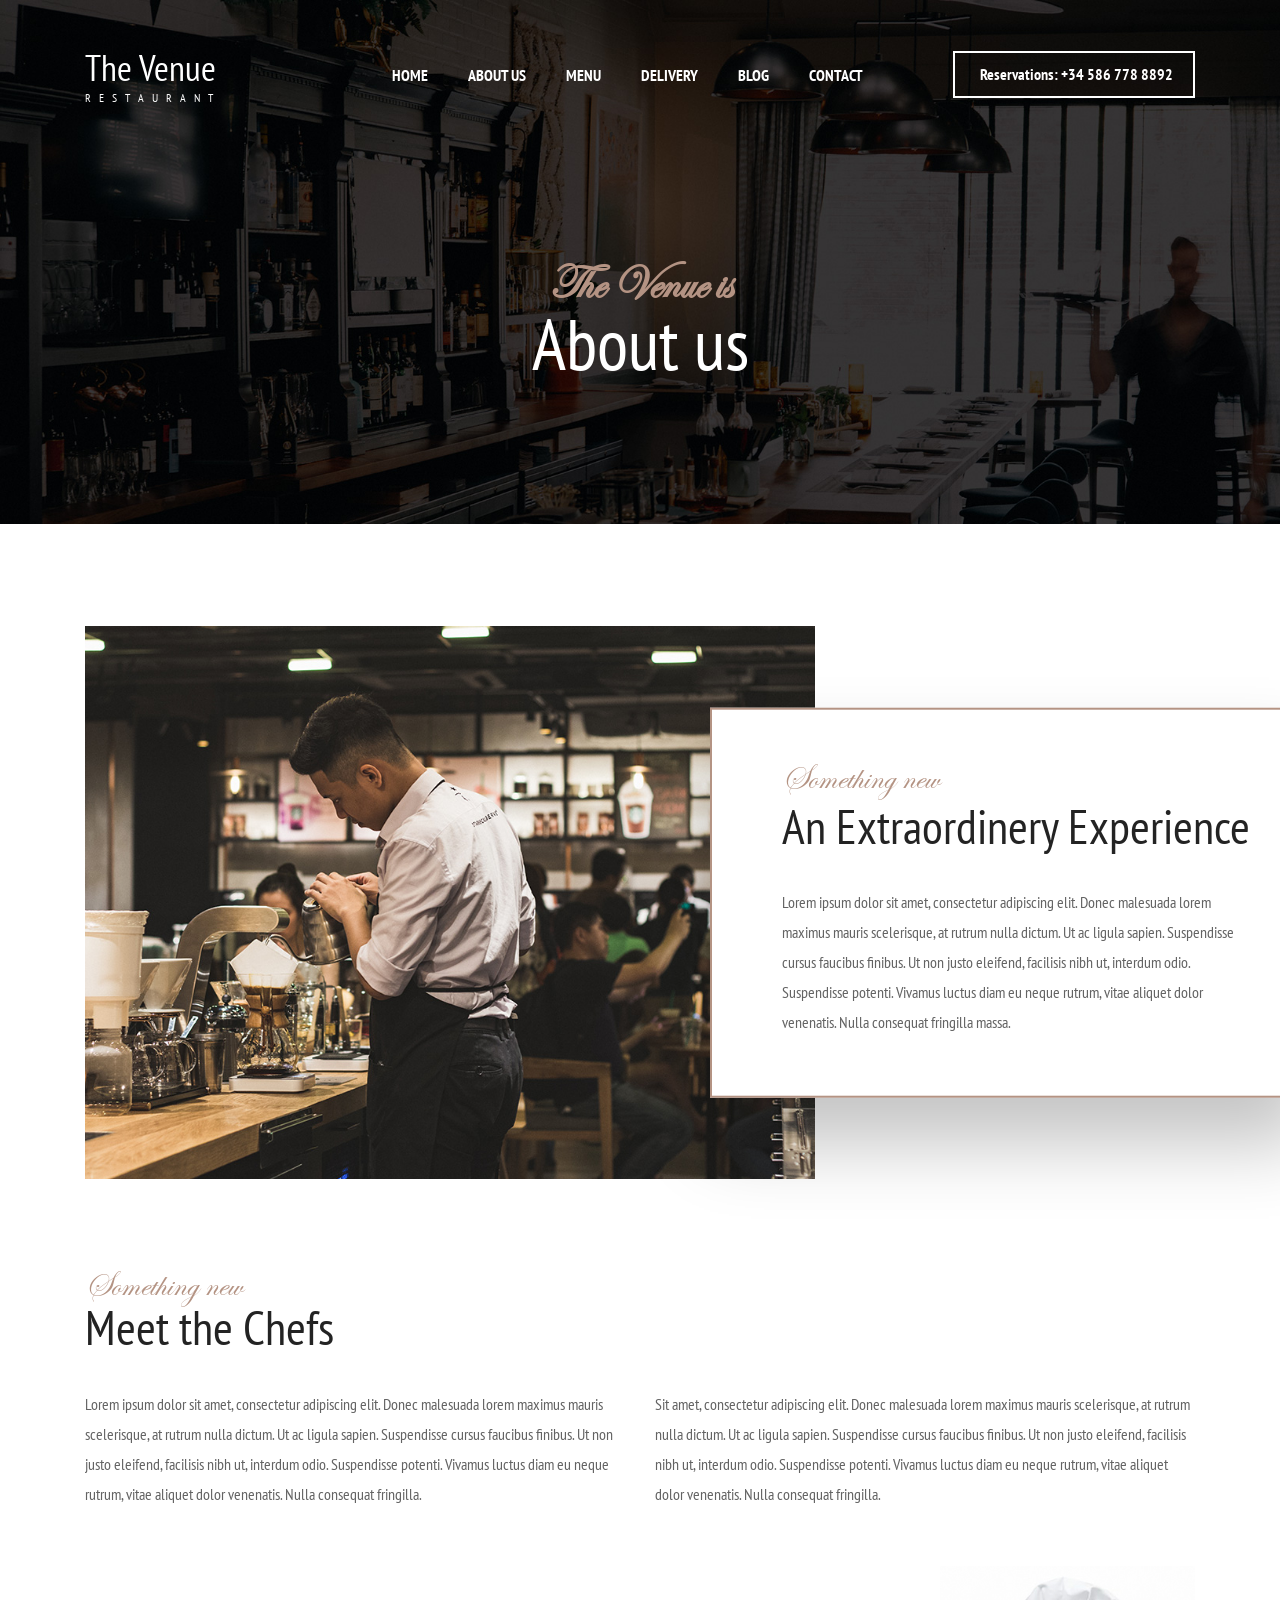
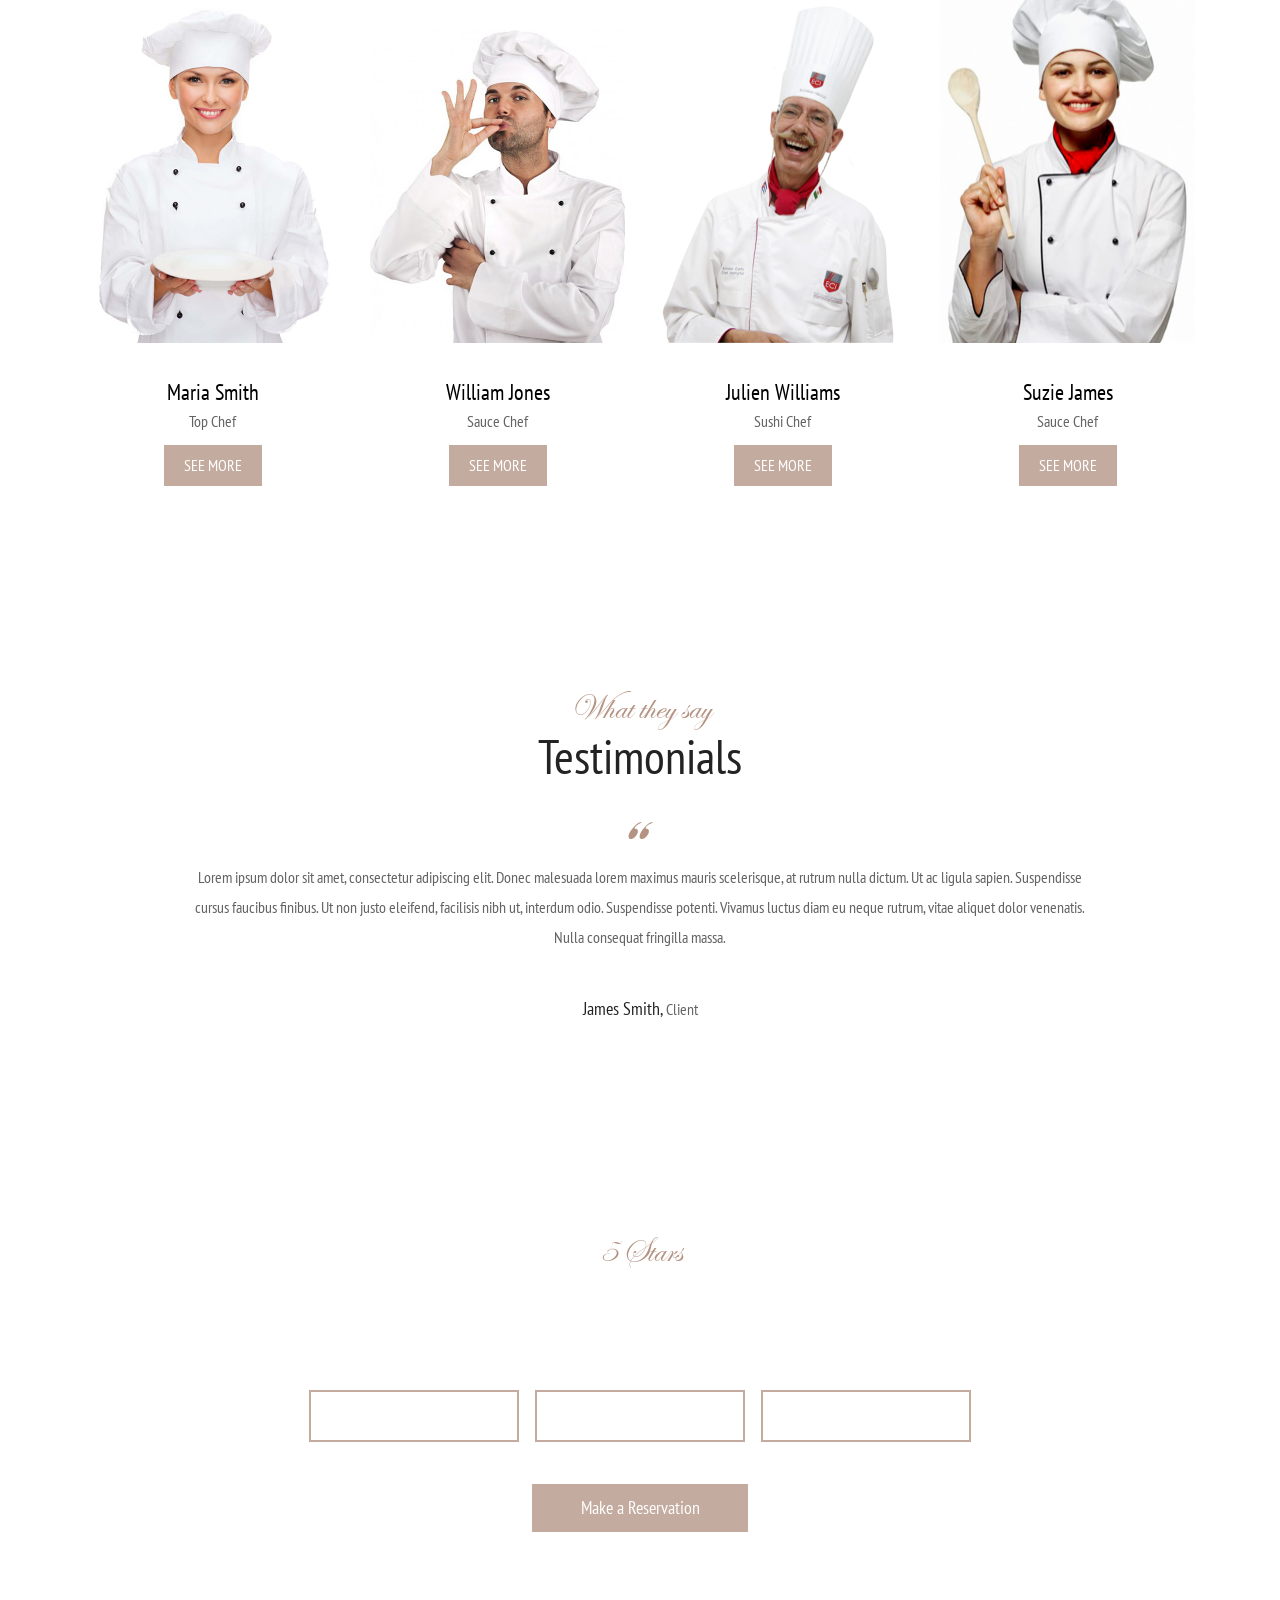
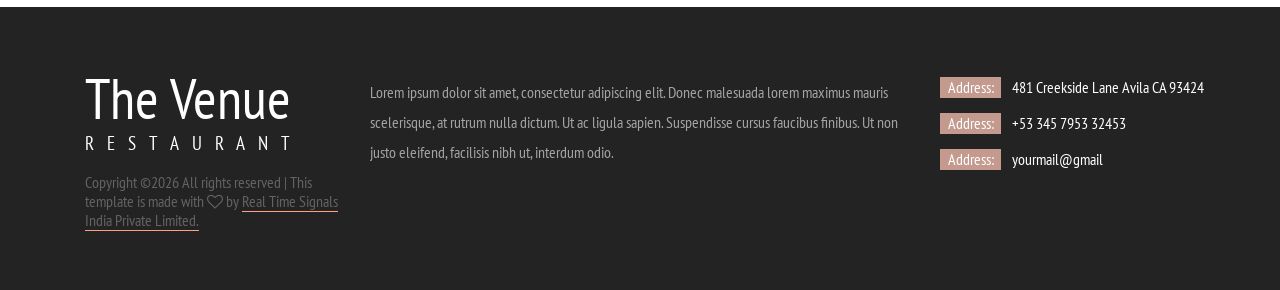
<file: content/about.html>
<!DOCTYPE html>
<html lang="en">
<head>
<title>About us</title>
<meta charset="utf-8">
<meta http-equiv="X-UA-Compatible" content="IE=edge">
<meta name="description" content="The Venue template project">
<meta name="viewport" content="width=device-width, initial-scale=1">
<link rel="stylesheet" type="text/css" href="styles/bootstrap-4.1.2/bootstrap.min.css">
<link href="plugins/font-awesome-4.7.0/css/font-awesome.min.css" rel="stylesheet" type="text/css">
<link rel="stylesheet" type="text/css" href="plugins/OwlCarousel2-2.2.1/owl.carousel.css">
<link rel="stylesheet" type="text/css" href="plugins/OwlCarousel2-2.2.1/owl.theme.default.css">
<link rel="stylesheet" type="text/css" href="plugins/OwlCarousel2-2.2.1/animate.css">
<link href="plugins/jquery-datepicker/jquery-ui.css" rel="stylesheet" type="text/css">
<link href="plugins/jquery-timepicker/jquery.timepicker.css" rel="stylesheet" type="text/css">
<link rel="stylesheet" type="text/css" href="styles/about.css">
<link rel="stylesheet" type="text/css" href="styles/about_responsive.css">
</head>
<body>

<div class="super_container">
	
	<!-- Header -->

	<header class="header">
		<div class="container">
			<div class="row">
				<div class="col">
					<div class="header_content d-flex flex-row align-items-center justify-content-start">
						<div class="logo">
							<a href="#">
								<div>The Venue</div>
								<div>restaurant</div>
							</a>
						</div>
						<nav class="main_nav">
							<ul class="d-flex flex-row align-items-center justify-content-start">
								<li><a href="index.html">home</a></li>
								<li><a href="about.html">about us</a></li>
								<li><a href="menu.html">menu</a></li>
								<li><a href="#">delivery</a></li>
								<li><a href="blog.html">blog</a></li>
								<li><a href="contact.html">contact</a></li>
							</ul>
						</nav>
						<div class="reservations_phone ml-auto">Reservations: +34 586 778 8892</div>
					</div>
				</div>
			</div>
		</div>
	</header>

	<!-- Hamburger -->
	
	<div class="hamburger_bar trans_400 d-flex flex-row align-items-center justify-content-start">
		<div class="hamburger">
			<div class="menu_toggle d-flex flex-row align-items-center justify-content-start">
				<span>menu</span>
				<div class="hamburger_container">
					<div class="menu_hamburger">
						<div class="line_1 hamburger_lines" style="transform: matrix(1, 0, 0, 1, 0, 0);"></div>
						<div class="line_2 hamburger_lines" style="visibility: inherit; opacity: 1;"></div>
						<div class="line_3 hamburger_lines" style="transform: matrix(1, 0, 0, 1, 0, 0);"></div>
					</div>
				</div>
			</div>
		</div>
	</div>

	<!-- Menu -->

	<div class="menu trans_800">
		<div class="menu_content d-flex flex-column align-items-center justify-content-center text-center">
			<ul>
				<li><a href="index.html">home</a></li>
				<li><a href="about.html">about us</a></li>
				<li><a href="menu.html">menu</a></li>
				<li><a href="#">delivery</a></li>
				<li><a href="blog.html">blog</a></li>
				<li><a href="contact.html">contact</a></li>
			</ul>
		</div>
		<div class="menu_reservations_phone ml-auto">Reservations: +34 586 778 8892</div>
	</div>
	
	<!-- Home -->

	<div class="home">
		<div class="parallax_background parallax-window" data-parallax="scroll" data-image-src="images/about.jpg" data-speed="0.8"></div>
		<div class="home_container">
			<div class="container">
				<div class="row">
					<div class="col">
						<div class="home_content text-center">
							<div class="home_subtitle page_subtitle">The Venue is</div>
							<div class="home_title"><h1>About us</h1></div>
						</div>
					</div>
				</div>
			</div>
		</div>
	</div>

	<!-- Intro -->

	<div class="intro">
		<div class="container">
			<div class="row">
				<div class="col">
					<div class="intro_content">
						<div class="intro_subtitle page_subtitle">Something new</div>
						<div class="intro_title"><h2>An Extraordinery Experience</h2></div>
						<div class="intro_text">
							<p>Lorem ipsum dolor sit amet, consectetur adipiscing elit. Donec malesuada lorem maximus mauris scelerisque, at rutrum nulla dictum. Ut ac ligula sapien. Suspendisse cursus faucibus finibus. Ut non justo eleifend, facilisis nibh ut, interdum odio. Suspendisse potenti. Vivamus luctus diam eu neque rutrum, vitae aliquet dolor venenatis. Nulla consequat fringilla massa.</p>
						</div>
					</div>
					<div class="row">
						<div class="col-lg-8">
							<div class="intro_image"><img src="images/about_intro.jpg" alt="https://unsplash.com/@quanle2819"></div>
						</div>
					</div>
				</div>	
			</div>
		</div>
	</div>

	<!-- Chefs -->

	<div class="chefs">
		<div class="container">
			<div class="row">
				<div class="col">
					<div class="section_title_container">
						<div class="section_subtitle page_subtitle">Something new</div>
						<div class="section_title"><h1>Meet the Chefs</h1></div>
					</div>
				</div>
			</div>
			<div class="row chefs_text_row">
				<div class="col-lg-6">
					<div class="chefs_text">
						<p>Lorem ipsum dolor sit amet, consectetur adipiscing elit. Donec malesuada lorem maximus mauris scelerisque, at rutrum nulla dictum. Ut ac ligula sapien. Suspendisse cursus faucibus finibus. Ut non justo eleifend, facilisis nibh ut, interdum odio. Suspendisse potenti. Vivamus luctus diam eu neque rutrum, vitae aliquet dolor venenatis. Nulla consequat fringilla.</p>
					</div>
				</div>
				<div class="col-lg-6">
					<div class="chefs_text">
						<p>Sit amet, consectetur adipiscing elit. Donec malesuada lorem maximus mauris scelerisque, at rutrum nulla dictum. Ut ac ligula sapien. Suspendisse cursus faucibus finibus. Ut non justo eleifend, facilisis nibh ut, interdum odio. Suspendisse potenti. Vivamus luctus diam eu neque rutrum, vitae aliquet dolor venenatis. Nulla consequat fringilla.</p>
					</div>
				</div>
			</div>
			<div class="row chefs_row row-eq-height">
				
				<!-- Chef -->
				<div class="col-xl-3 col-md-6 chef_col d-flex flex-column align-items-center justify-content-end">
					<div class="chef">
						<div class="chef_image"><img src="images/chef_1.jpg" alt=""></div>
						<div class="chef_content text-center">
							<div class="chef_name">Maria Smith</div>
							<div class="chef_subtitle">Top Chef</div>
							<div class="chef_button ml-auto mr-auto trans_400"><a href="#">see more</a></div>
						</div>
					</div>
				</div>

				<!-- Chef -->
				<div class="col-xl-3 col-md-6 chef_col d-flex flex-column align-items-center justify-content-end">
					<div class="chef">
						<div class="chef_image"><img src="images/chef_2.jpg" alt=""></div>
						<div class="chef_content text-center">
							<div class="chef_name">William Jones</div>
							<div class="chef_subtitle">Sauce Chef</div>
							<div class="chef_button ml-auto mr-auto trans_400"><a href="#">see more</a></div>
						</div>
					</div>
				</div>

				<!-- Chef -->
				<div class="col-xl-3 col-md-6 chef_col d-flex flex-column align-items-center justify-content-end">
					<div class="chef">
						<div class="chef_image"><img src="images/chef_3.jpg" alt=""></div>
						<div class="chef_content text-center">
							<div class="chef_name">Julien Williams</div>
							<div class="chef_subtitle">Sushi Chef</div>
							<div class="chef_button ml-auto mr-auto trans_400"><a href="#">see more</a></div>
						</div>
					</div>
				</div>

				<!-- Chef -->
				<div class="col-xl-3 col-md-6 chef_col d-flex flex-column align-items-center justify-content-end">
					<div class="chef">
						<div class="chef_image"><img src="images/chef_4.jpg" alt=""></div>
						<div class="chef_content text-center">
							<div class="chef_name">Suzie James</div>
							<div class="chef_subtitle">Sauce Chef</div>
							<div class="chef_button ml-auto mr-auto trans_400"><a href="#">see more</a></div>
						</div>
					</div>
				</div>

			</div>
		</div>
	</div>

	<!-- Testimonials -->

	<div class="testimonials">
		<div class="parallax_background parallax-window" data-parallax="scroll" data-image-src="images/testimonials.jpg" data-speed="0.8"></div>
		<div class="container">
			<div class="row">
				<div class="col text-center">
					<div class="section_title_container">
						<div class="section_subtitle page_subtitle">What they say</div>
						<div class="section_title"><h1>Testimonials</h1></div>
					</div>
				</div>
			</div>
			<div class="row testimonials_row">
				<div class="col-lg-10 offset-lg-1">
					
					<!-- Testimonials Slider -->
					<div class="test_slider_container">
						<div class="owl-carousel owl-theme test_slider">
							
							<!-- Slide -->
							<div class="owl-item text-center">
								<div class="quote ml-auto mr-auto"><img src="images/quote.png" alt=""></div>
								<div class="test_text">
									<p>Lorem ipsum dolor sit amet, consectetur adipiscing elit. Donec malesuada lorem maximus mauris scelerisque, at rutrum nulla dictum. Ut ac ligula sapien. Suspendisse cursus faucibus finibus. Ut non justo eleifend, facilisis nibh ut, interdum odio. Suspendisse potenti. Vivamus luctus diam eu neque rutrum, vitae aliquet dolor venenatis. Nulla consequat fringilla massa.</p>
								</div>
								<div class="test_info">James Smith, <span>Client</span></div>
							</div>
						</div>
					</div>
				</div>
			</div>
		</div>
	</div>

	<!-- Reservations -->

	<div class="reservations text-center">
		<div class="parallax_background parallax-window" data-parallax="scroll" data-image-src="images/reservations.jpg" data-speed="0.8"></div>
		<div class="container">
			<div class="row">
				<div class="col">
					<div class="reservations_content d-flex flex-column align-items-center justify-content-center">
						<div class="res_stars page_subtitle">5 Stars</div>
						<div class="res_title">Make a Reservation</div>
						<div class="res_form_container">
							<form action="#" id="res_form" class="res_form">
								<div class="d-flex flex-sm-row flex-column align-items-center justify-content-start">
									<input type="text" id="datepicker" class="res_input" required="required">
									<input type="text" class="res_input timepicker" required="required">
									<select class="res_select">
										<option disabled="" selected="">2 person</option>
										<option>3 person</option>
										<option>4 person</option>
										<option>5 person</option>
										<option>6 person</option>
									</select>
								</div>
								<button class="res_button">Make a Reservation</button>
							</form>
						</div>
					</div>
				</div>
			</div>
		</div>		
	</div>

	<!-- Footer -->

	<footer class="footer">
		<div class="container">
			<div class="row">

				<!-- Footer Logo -->
				<div class="col-lg-3 footer_col">
					<div class="footer_logo">
						<div class="footer_logo_title">The Venue</div>
						<div class="footer_logo_subtitle">restaurant</div>
					</div>
					<div class="copyright">
<p style="line-height: 1.2;">Copyright &copy;<script>document.write(new Date().getFullYear());</script> All rights reserved | This template is made with <i class="fa fa-heart-o" aria-hidden="true"></i> by <a href="https://colorlib.com" target="_blank">Real Time Signals India Private Limited.</a></p>
</div>
				</div>

				<!-- Footer About -->
				<div class="col-lg-6 footer_col">
					<div class="footer_about">
						<p>Lorem ipsum dolor sit amet, consectetur adipiscing elit. Donec malesuada lorem maximus mauris scelerisque, at rutrum nulla dictum. Ut ac ligula sapien. Suspendisse cursus faucibus finibus. Ut non justo eleifend, facilisis nibh ut, interdum odio.</p>
					</div>
				</div>

				<!-- Footer Contact -->
				<div class="col-lg-3 footer_col">
					<div class="footer_contact">
						<ul>
							<li class="d-flex flex-row align-items-start justify-content-start">
								<div><div class="footer_contact_title">Address:</div></div>
								<div class="footer_contact_text">481 Creekside Lane Avila CA 93424</div>
							</li>
							<li class="d-flex flex-row align-items-start justify-content-start">
								<div><div class="footer_contact_title">Address:</div></div>
								<div class="footer_contact_text">+53 345 7953 32453</div>
							</li>
							<li class="d-flex flex-row align-items-start justify-content-start">
								<div><div class="footer_contact_title">Address:</div></div>
								<div class="footer_contact_text">yourmail@gmail</div>
							</li>
						</ul>
					</div>
				</div>
			</div>
		</div>
	</footer>
</div>

<script src="js/jquery-3.2.1.min.js"></script>
<script src="styles/bootstrap-4.1.2/popper.js"></script>
<script src="styles/bootstrap-4.1.2/bootstrap.min.js"></script>
<script src="plugins/greensock/TweenMax.min.js"></script>
<script src="plugins/greensock/TimelineMax.min.js"></script>
<script src="plugins/scrollmagic/ScrollMagic.min.js"></script>
<script src="plugins/greensock/animation.gsap.min.js"></script>
<script src="plugins/greensock/ScrollToPlugin.min.js"></script>
<script src="plugins/OwlCarousel2-2.2.1/owl.carousel.js"></script>
<script src="plugins/easing/easing.js"></script>
<script src="plugins/parallax-js-master/parallax.min.js"></script>
<script src="plugins/jquery-datepicker/jquery-ui.js"></script>
<script src="plugins/jquery-timepicker/jquery.timepicker.js"></script>
<script src="js/about.js"></script>
</body>
</html>
</file>
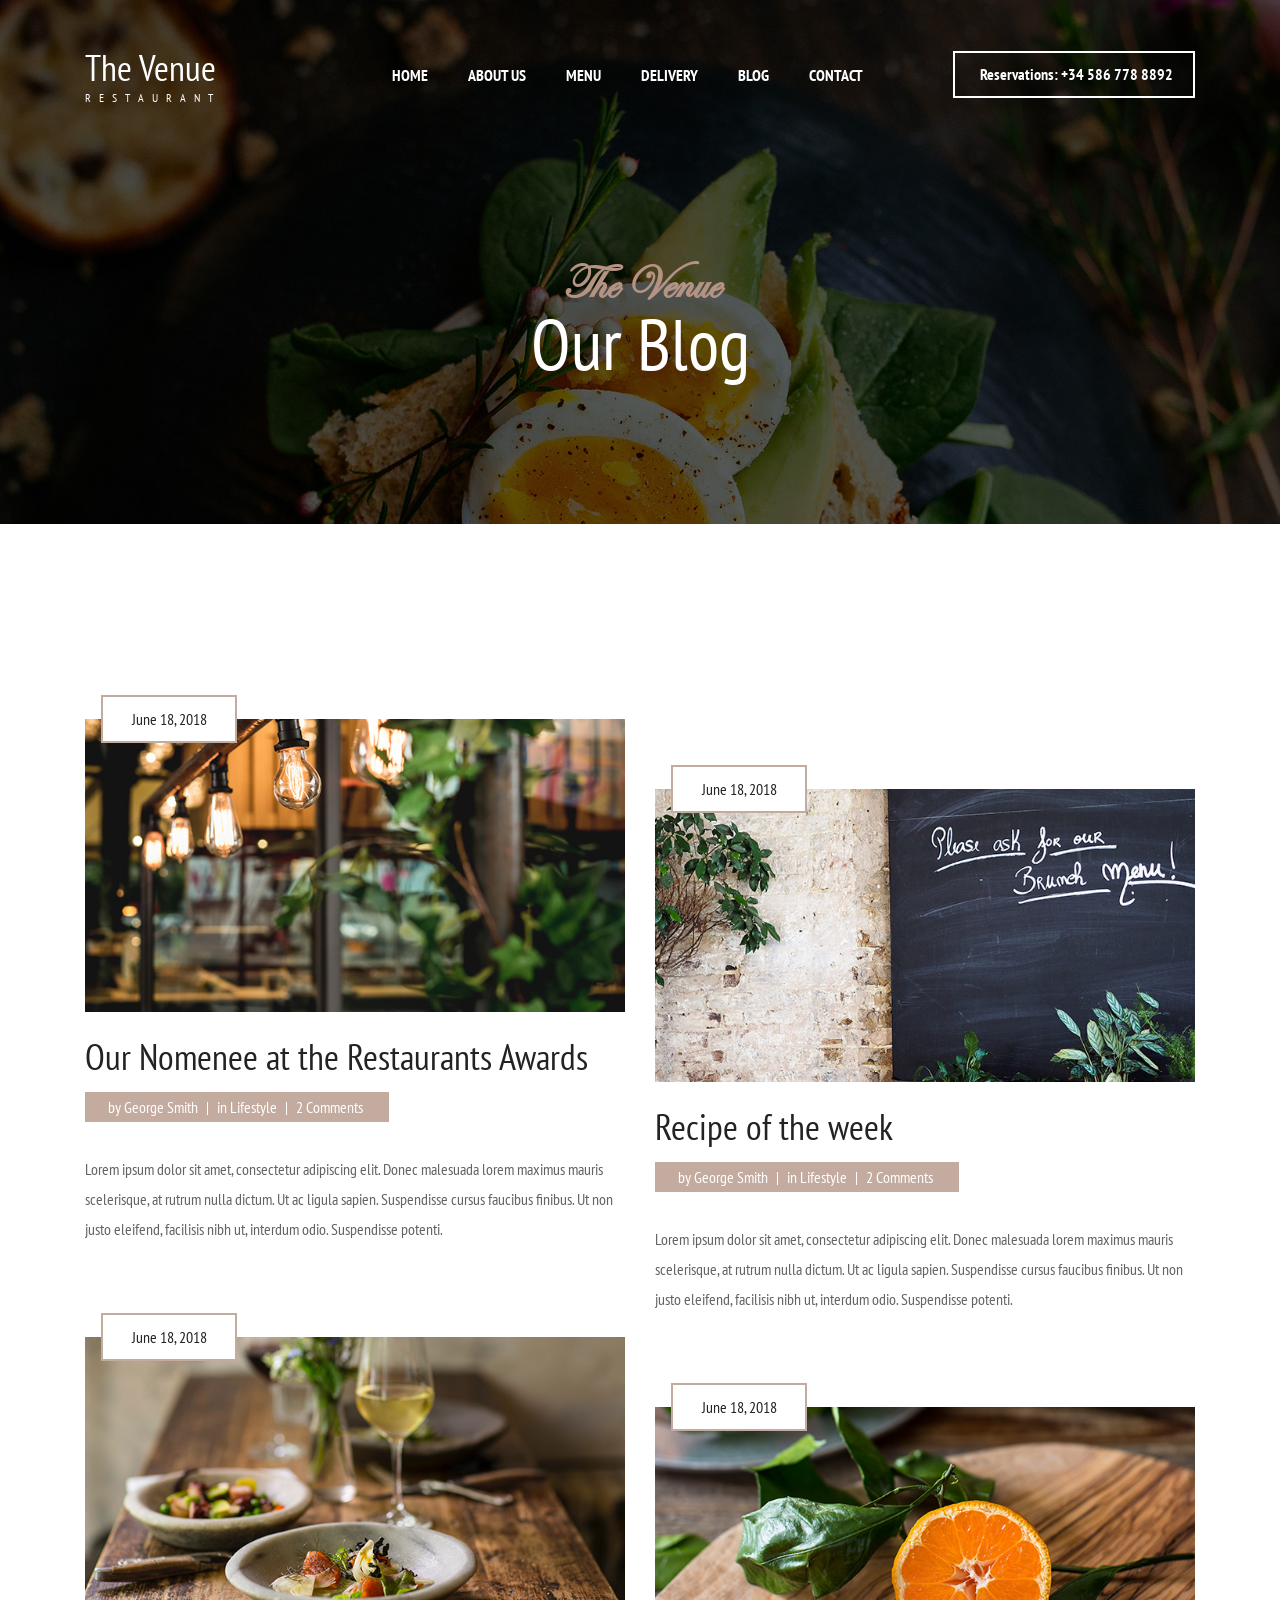
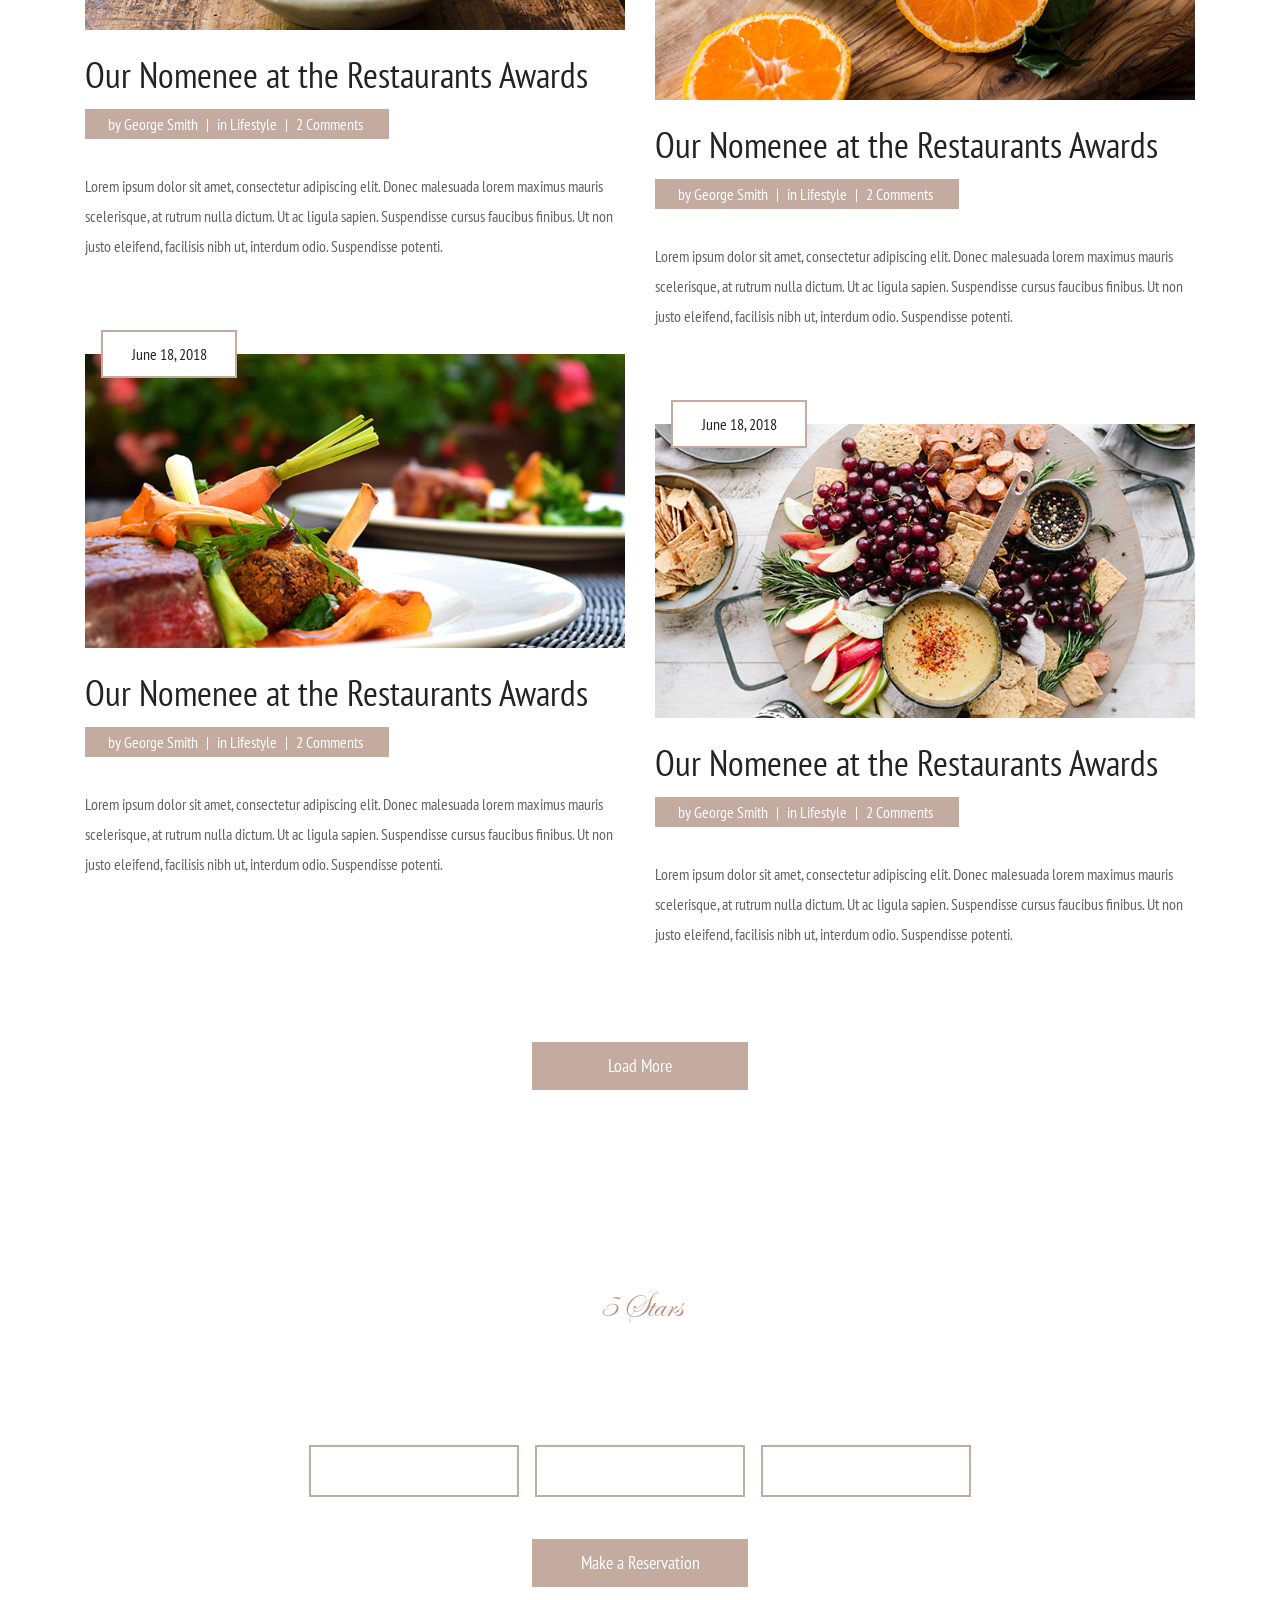
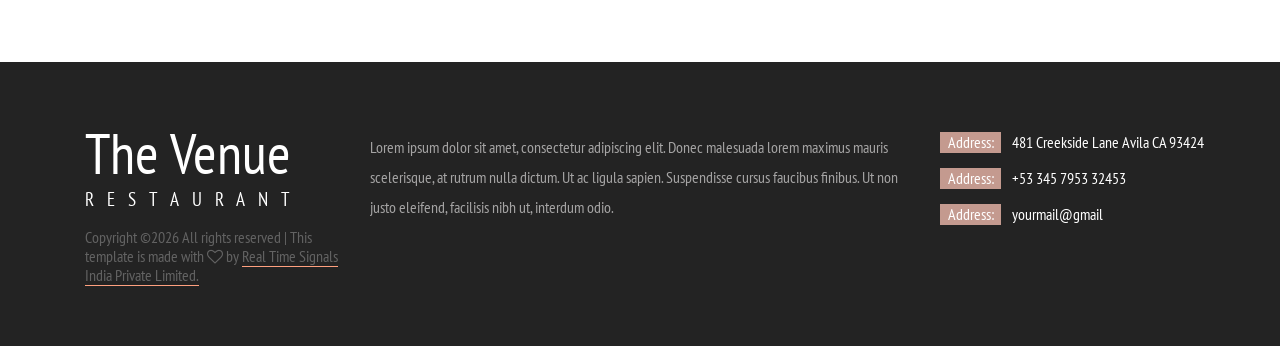
<file: content/blog.html>
<!DOCTYPE html>
<html lang="en">
<head>
<title>Blog</title>
<meta charset="utf-8">
<meta http-equiv="X-UA-Compatible" content="IE=edge">
<meta name="description" content="The Venue template project">
<meta name="viewport" content="width=device-width, initial-scale=1">
<link rel="stylesheet" type="text/css" href="styles/bootstrap-4.1.2/bootstrap.min.css">
<link href="plugins/font-awesome-4.7.0/css/font-awesome.min.css" rel="stylesheet" type="text/css">
<link rel="stylesheet" type="text/css" href="plugins/OwlCarousel2-2.2.1/owl.carousel.css">
<link rel="stylesheet" type="text/css" href="plugins/OwlCarousel2-2.2.1/owl.theme.default.css">
<link rel="stylesheet" type="text/css" href="plugins/OwlCarousel2-2.2.1/animate.css">
<link href="plugins/jquery-datepicker/jquery-ui.css" rel="stylesheet" type="text/css">
<link href="plugins/jquery-timepicker/jquery.timepicker.css" rel="stylesheet" type="text/css">
<link rel="stylesheet" type="text/css" href="styles/blog.css">
<link rel="stylesheet" type="text/css" href="styles/blog_responsive.css">
</head>
<body>

<div class="super_container">
	
	<!-- Header -->

	<header class="header">
		<div class="container">
			<div class="row">
				<div class="col">
					<div class="header_content d-flex flex-row align-items-center justify-content-start">
						<div class="logo">
							<a href="#">
								<div>The Venue</div>
								<div>restaurant</div>
							</a>
						</div>
						<nav class="main_nav">
							<ul class="d-flex flex-row align-items-center justify-content-start">
								<li><a href="index.html">home</a></li>
								<li><a href="about.html">about us</a></li>
								<li><a href="menu.html">menu</a></li>
								<li><a href="#">delivery</a></li>
								<li><a href="blog.html">blog</a></li>
								<li><a href="contact.html">contact</a></li>
							</ul>
						</nav>
						<div class="reservations_phone ml-auto">Reservations: +34 586 778 8892</div>
					</div>
				</div>
			</div>
		</div>
	</header>

	<!-- Hamburger -->
	
	<div class="hamburger_bar trans_400 d-flex flex-row align-items-center justify-content-start">
		<div class="hamburger">
			<div class="menu_toggle d-flex flex-row align-items-center justify-content-start">
				<span>menu</span>
				<div class="hamburger_container">
					<div class="menu_hamburger">
						<div class="line_1 hamburger_lines" style="transform: matrix(1, 0, 0, 1, 0, 0);"></div>
						<div class="line_2 hamburger_lines" style="visibility: inherit; opacity: 1;"></div>
						<div class="line_3 hamburger_lines" style="transform: matrix(1, 0, 0, 1, 0, 0);"></div>
					</div>
				</div>
			</div>
		</div>
	</div>

	<!-- Menu -->

	<div class="menu trans_800">
		<div class="menu_content d-flex flex-column align-items-center justify-content-center text-center">
			<ul>
				<li><a href="index.html">home</a></li>
				<li><a href="about.html">about us</a></li>
				<li><a href="menu.html">menu</a></li>
				<li><a href="#">delivery</a></li>
				<li><a href="blog.html">blog</a></li>
				<li><a href="contact.html">contact</a></li>
			</ul>
		</div>
		<div class="menu_reservations_phone ml-auto">Reservations: +34 586 778 8892</div>
	</div>
	
	<!-- Home -->

	<div class="home">
		<div class="parallax_background parallax-window" data-parallax="scroll" data-image-src="images/blog.jpg" data-speed="0.8"></div>
		<div class="home_container">
			<div class="container">
				<div class="row">
					<div class="col">
						<div class="home_content text-center">
							<div class="home_subtitle page_subtitle">The Venue</div>
							<div class="home_title"><h1>Our Blog</h1></div>
						</div>
					</div>
				</div>
			</div>
		</div>
	</div>

	<!-- Blog -->

	<div class="blog">
		<div class="container">
			<div class="row">

				<!-- Blog Post -->
				<div class="col-lg-6 blog_col">
					<div class="blog_post">
						<div class="blog_post_image_container">
							<div class="blog_post_image"><img src="images/blog_1.jpg" alt="https://unsplash.com/@patrick_schneider"></div>
							<div class="blog_post_date"><a href="#">June 18, 2018</a></div>
						</div>
						<div class="blog_post_content">
							<div class="blog_post_title"><a href="#">Our Nomenee at the Restaurants Awards</a></div>
							<div class="blog_post_info">
								<ul class="d-flex flex-row align-items-center justify-content-start">
									<li>by <a href="#">George Smith</a></li>
									<li>in <a href="#">Lifestyle</a></li>
									<li><a href="#">2 Comments</a></li>
								</ul>
							</div>
							<div class="blog_post_text">
								<p>Lorem ipsum dolor sit amet, consectetur adipiscing elit. Donec malesuada lorem maximus mauris scelerisque, at rutrum nulla dictum. Ut ac ligula sapien. Suspendisse cursus faucibus finibus. Ut non justo eleifend, facilisis nibh ut, interdum odio. Suspendisse potenti.</p>
							</div>
						</div>
					</div>
				</div>

				<!-- Blog Post -->
				<div class="col-lg-6 blog_col">
					<div class="blog_post">
						<div class="blog_post_image_container">
							<div class="blog_post_image"><img src="images/blog_2.jpg" alt="https://unsplash.com/@tashytown"></div>
							<div class="blog_post_date"><a href="#">June 18, 2018</a></div>
						</div>
						<div class="blog_post_content">
							<div class="blog_post_title"><a href="#">Recipe of the week</a></div>
							<div class="blog_post_info">
								<ul class="d-flex flex-row align-items-center justify-content-start">
									<li>by <a href="#">George Smith</a></li>
									<li>in <a href="#">Lifestyle</a></li>
									<li><a href="#">2 Comments</a></li>
								</ul>
							</div>
							<div class="blog_post_text">
								<p>Lorem ipsum dolor sit amet, consectetur adipiscing elit. Donec malesuada lorem maximus mauris scelerisque, at rutrum nulla dictum. Ut ac ligula sapien. Suspendisse cursus faucibus finibus. Ut non justo eleifend, facilisis nibh ut, interdum odio. Suspendisse potenti.</p>
							</div>
						</div>
					</div>
				</div>

				<!-- Blog Post -->
				<div class="col-lg-6 blog_col">
					<div class="blog_post">
						<div class="blog_post_image_container">
							<div class="blog_post_image"><img src="images/blog_3.jpg" alt="https://unsplash.com/@stefanjonhson"></div>
							<div class="blog_post_date"><a href="#">June 18, 2018</a></div>
						</div>
						<div class="blog_post_content">
							<div class="blog_post_title"><a href="#">Our Nomenee at the Restaurants Awards</a></div>
							<div class="blog_post_info">
								<ul class="d-flex flex-row align-items-center justify-content-start">
									<li>by <a href="#">George Smith</a></li>
									<li>in <a href="#">Lifestyle</a></li>
									<li><a href="#">2 Comments</a></li>
								</ul>
							</div>
							<div class="blog_post_text">
								<p>Lorem ipsum dolor sit amet, consectetur adipiscing elit. Donec malesuada lorem maximus mauris scelerisque, at rutrum nulla dictum. Ut ac ligula sapien. Suspendisse cursus faucibus finibus. Ut non justo eleifend, facilisis nibh ut, interdum odio. Suspendisse potenti.</p>
							</div>
						</div>
					</div>
				</div>

				<!-- Blog Post -->
				<div class="col-lg-6 blog_col">
					<div class="blog_post">
						<div class="blog_post_image_container">
							<div class="blog_post_image"><img src="images/blog_4.jpg" alt="Jackelin Slack"></div>
							<div class="blog_post_date"><a href="#">June 18, 2018</a></div>
						</div>
						<div class="blog_post_content">
							<div class="blog_post_title"><a href="#">Our Nomenee at the Restaurants Awards</a></div>
							<div class="blog_post_info">
								<ul class="d-flex flex-row align-items-center justify-content-start">
									<li>by <a href="#">George Smith</a></li>
									<li>in <a href="#">Lifestyle</a></li>
									<li><a href="#">2 Comments</a></li>
								</ul>
							</div>
							<div class="blog_post_text">
								<p>Lorem ipsum dolor sit amet, consectetur adipiscing elit. Donec malesuada lorem maximus mauris scelerisque, at rutrum nulla dictum. Ut ac ligula sapien. Suspendisse cursus faucibus finibus. Ut non justo eleifend, facilisis nibh ut, interdum odio. Suspendisse potenti.</p>
							</div>
						</div>
					</div>
				</div>

				<!-- Blog Post -->
				<div class="col-lg-6 blog_col">
					<div class="blog_post">
						<div class="blog_post_image_container">
							<div class="blog_post_image"><img src="images/blog_5.jpg" alt="https://unsplash.com/@mantra_media_ltd"></div>
							<div class="blog_post_date"><a href="#">June 18, 2018</a></div>
						</div>
						<div class="blog_post_content">
							<div class="blog_post_title"><a href="#">Our Nomenee at the Restaurants Awards</a></div>
							<div class="blog_post_info">
								<ul class="d-flex flex-row align-items-center justify-content-start">
									<li>by <a href="#">George Smith</a></li>
									<li>in <a href="#">Lifestyle</a></li>
									<li><a href="#">2 Comments</a></li>
								</ul>
							</div>
							<div class="blog_post_text">
								<p>Lorem ipsum dolor sit amet, consectetur adipiscing elit. Donec malesuada lorem maximus mauris scelerisque, at rutrum nulla dictum. Ut ac ligula sapien. Suspendisse cursus faucibus finibus. Ut non justo eleifend, facilisis nibh ut, interdum odio. Suspendisse potenti.</p>
							</div>
						</div>
					</div>
				</div>

				<!-- Blog Post -->
				<div class="col-lg-6 blog_col">
					<div class="blog_post">
						<div class="blog_post_image_container">
							<div class="blog_post_image"><img src="images/blog_6.jpg" alt="https://unsplash.com/@brookelark"></div>
							<div class="blog_post_date"><a href="#">June 18, 2018</a></div>
						</div>
						<div class="blog_post_content">
							<div class="blog_post_title"><a href="#">Our Nomenee at the Restaurants Awards</a></div>
							<div class="blog_post_info">
								<ul class="d-flex flex-row align-items-center justify-content-start">
									<li>by <a href="#">George Smith</a></li>
									<li>in <a href="#">Lifestyle</a></li>
									<li><a href="#">2 Comments</a></li>
								</ul>
							</div>
							<div class="blog_post_text">
								<p>Lorem ipsum dolor sit amet, consectetur adipiscing elit. Donec malesuada lorem maximus mauris scelerisque, at rutrum nulla dictum. Ut ac ligula sapien. Suspendisse cursus faucibus finibus. Ut non justo eleifend, facilisis nibh ut, interdum odio. Suspendisse potenti.</p>
							</div>
						</div>
					</div>
				</div>

			</div>
			<div class="row load_more_row">
				<div class="col">
					<div class="button load_more_button ml-auto mr-auto trans_200"><a href="#">Load More</a></div>
				</div>
			</div>
		</div>
	</div>

	<!-- Reservations -->

	<div class="reservations text-center">
		<div class="parallax_background parallax-window" data-parallax="scroll" data-image-src="images/reservations.jpg" data-speed="0.8"></div>
		<div class="container">
			<div class="row">
				<div class="col">
					<div class="reservations_content d-flex flex-column align-items-center justify-content-center">
						<div class="res_stars page_subtitle">5 Stars</div>
						<div class="res_title">Make a Reservation</div>
						<div class="res_form_container">
							<form action="#" id="res_form" class="res_form">
								<div class="d-flex flex-sm-row flex-column align-items-center justify-content-start">
									<input type="text" id="datepicker" class="res_input" required="required">
									<input type="text" class="res_input timepicker" required="required">
									<select class="res_select">
										<option disabled="" selected="">2 person</option>
										<option>3 person</option>
										<option>4 person</option>
										<option>5 person</option>
										<option>6 person</option>
									</select>
								</div>
								<button class="res_button">Make a Reservation</button>
							</form>
						</div>
					</div>
				</div>
			</div>
		</div>		
	</div>

	<!-- Footer -->

	<footer class="footer">
		<div class="container">
			<div class="row">

				<!-- Footer Logo -->
				<div class="col-lg-3 footer_col">
					<div class="footer_logo">
						<div class="footer_logo_title">The Venue</div>
						<div class="footer_logo_subtitle">restaurant</div>
					</div>
					<div class="copyright"><!-- Link back to Colorlib can't be removed. Template is licensed under CC BY 3.0. -->
<p style="line-height: 1.2;">Copyright &copy;<script>document.write(new Date().getFullYear());</script> All rights reserved | This template is made with <i class="fa fa-heart-o" aria-hidden="true"></i> by <a href="https://colorlib.com" target="_blank">Real Time Signals India Private Limited.</a></p>
<!-- Link back to Colorlib can't be removed. Template is licensed under CC BY 3.0. --></div>
				</div>

				<!-- Footer About -->
				<div class="col-lg-6 footer_col">
					<div class="footer_about">
						<p>Lorem ipsum dolor sit amet, consectetur adipiscing elit. Donec malesuada lorem maximus mauris scelerisque, at rutrum nulla dictum. Ut ac ligula sapien. Suspendisse cursus faucibus finibus. Ut non justo eleifend, facilisis nibh ut, interdum odio.</p>
					</div>
				</div>

				<!-- Footer Contact -->
				<div class="col-lg-3 footer_col">
					<div class="footer_contact">
						<ul>
							<li class="d-flex flex-row align-items-start justify-content-start">
								<div><div class="footer_contact_title">Address:</div></div>
								<div class="footer_contact_text">481 Creekside Lane Avila CA 93424</div>
							</li>
							<li class="d-flex flex-row align-items-start justify-content-start">
								<div><div class="footer_contact_title">Address:</div></div>
								<div class="footer_contact_text">+53 345 7953 32453</div>
							</li>
							<li class="d-flex flex-row align-items-start justify-content-start">
								<div><div class="footer_contact_title">Address:</div></div>
								<div class="footer_contact_text">yourmail@gmail</div>
							</li>
						</ul>
					</div>
				</div>
			</div>
		</div>
	</footer>
</div>

<script src="js/jquery-3.2.1.min.js"></script>
<script src="styles/bootstrap-4.1.2/popper.js"></script>
<script src="styles/bootstrap-4.1.2/bootstrap.min.js"></script>
<script src="plugins/greensock/TweenMax.min.js"></script>
<script src="plugins/greensock/TimelineMax.min.js"></script>
<script src="plugins/scrollmagic/ScrollMagic.min.js"></script>
<script src="plugins/greensock/animation.gsap.min.js"></script>
<script src="plugins/greensock/ScrollToPlugin.min.js"></script>
<script src="plugins/OwlCarousel2-2.2.1/owl.carousel.js"></script>
<script src="plugins/easing/easing.js"></script>
<script src="plugins/parallax-js-master/parallax.min.js"></script>
<script src="plugins/jquery-datepicker/jquery-ui.js"></script>
<script src="plugins/jquery-timepicker/jquery.timepicker.js"></script>
<script src="js/blog.js"></script>
</body>
</html>
</file>
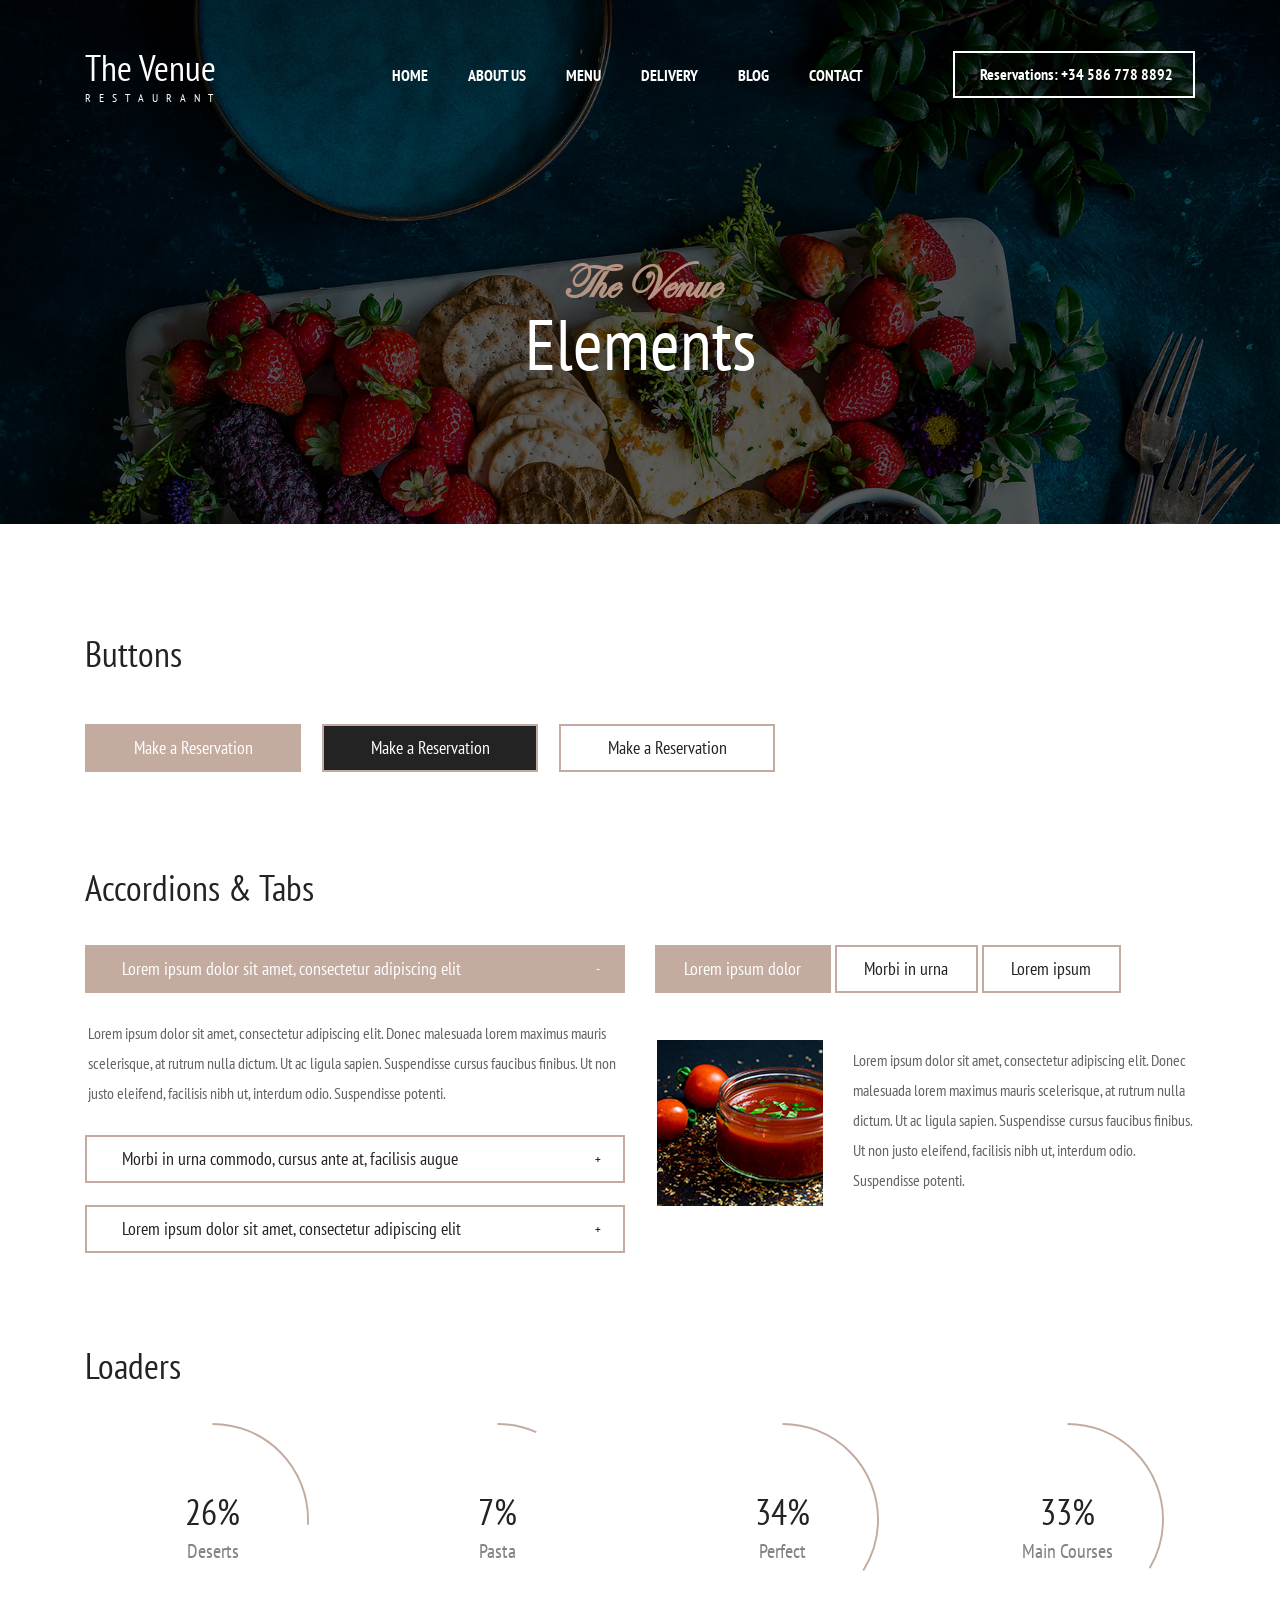
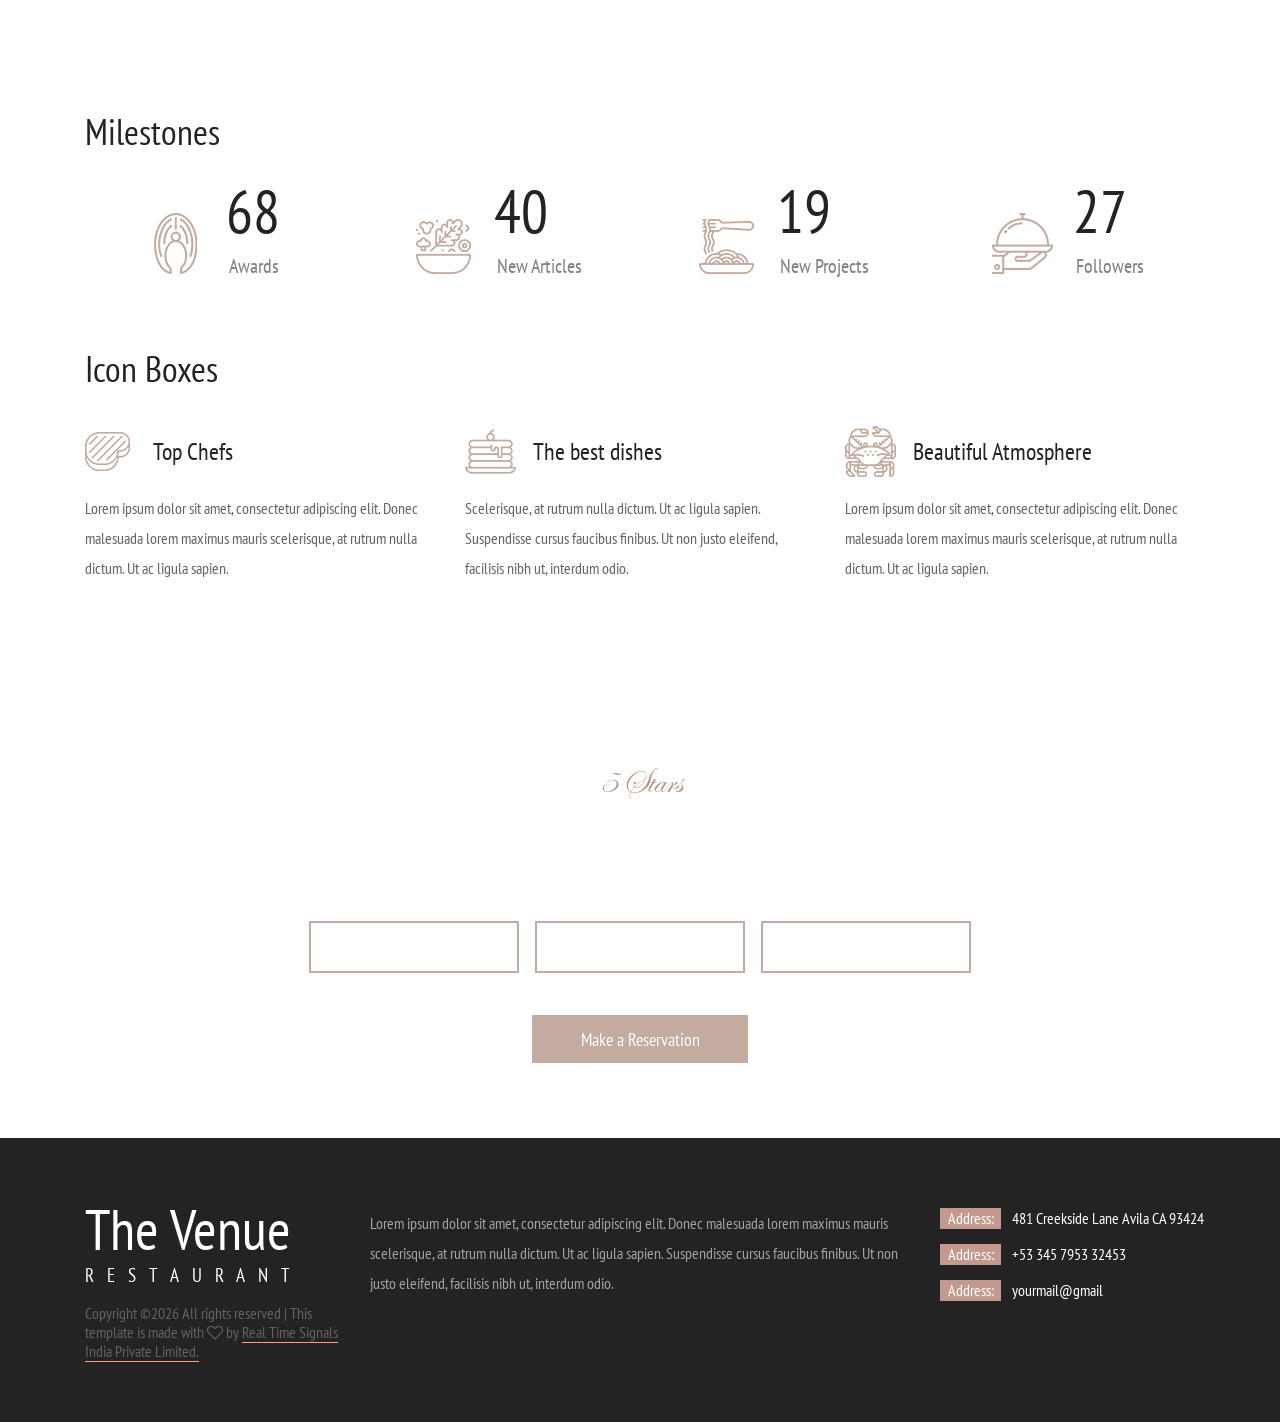
<file: content/elements.html>
<!DOCTYPE html>
<html lang="en">
<head>
<title>Elements</title>
<meta charset="utf-8">
<meta http-equiv="X-UA-Compatible" content="IE=edge">
<meta name="description" content="The Venue template project">
<meta name="viewport" content="width=device-width, initial-scale=1">
<link rel="stylesheet" type="text/css" href="styles/bootstrap-4.1.2/bootstrap.min.css">
<link href="plugins/font-awesome-4.7.0/css/font-awesome.min.css" rel="stylesheet" type="text/css">
<link rel="stylesheet" type="text/css" href="plugins/OwlCarousel2-2.2.1/owl.carousel.css">
<link rel="stylesheet" type="text/css" href="plugins/OwlCarousel2-2.2.1/owl.theme.default.css">
<link rel="stylesheet" type="text/css" href="plugins/OwlCarousel2-2.2.1/animate.css">
<link href="plugins/jquery-datepicker/jquery-ui.css" rel="stylesheet" type="text/css">
<link href="plugins/jquery-timepicker/jquery.timepicker.css" rel="stylesheet" type="text/css">
<link rel="stylesheet" type="text/css" href="styles/elements.css">
<link rel="stylesheet" type="text/css" href="styles/elements_responsive.css">
</head>
<body>

<div class="super_container">
	
	<!-- Header -->

	<header class="header">
		<div class="container">
			<div class="row">
				<div class="col">
					<div class="header_content d-flex flex-row align-items-center justify-content-start">
						<div class="logo">
							<a href="#">
								<div>The Venue</div>
								<div>restaurant</div>
							</a>
						</div>
						<nav class="main_nav">
							<ul class="d-flex flex-row align-items-center justify-content-start">
								<li><a href="index.html">home</a></li>
								<li><a href="about.html">about us</a></li>
								<li><a href="menu.html">menu</a></li>
								<li><a href="#">delivery</a></li>
								<li><a href="blog.html">blog</a></li>
								<li><a href="contact.html">contact</a></li>
							</ul>
						</nav>
						<div class="reservations_phone ml-auto">Reservations: +34 586 778 8892</div>
					</div>
				</div>
			</div>
		</div>
	</header>

	<!-- Hamburger -->
	
	<div class="hamburger_bar trans_400 d-flex flex-row align-items-center justify-content-start">
		<div class="hamburger">
			<div class="menu_toggle d-flex flex-row align-items-center justify-content-start">
				<span>menu</span>
				<div class="hamburger_container">
					<div class="menu_hamburger">
						<div class="line_1 hamburger_lines" style="transform: matrix(1, 0, 0, 1, 0, 0);"></div>
						<div class="line_2 hamburger_lines" style="visibility: inherit; opacity: 1;"></div>
						<div class="line_3 hamburger_lines" style="transform: matrix(1, 0, 0, 1, 0, 0);"></div>
					</div>
				</div>
			</div>
		</div>
	</div>

	<!-- Menu -->

	<div class="menu trans_800">
		<div class="menu_content d-flex flex-column align-items-center justify-content-center text-center">
			<ul>
				<li><a href="index.html">home</a></li>
				<li><a href="about.html">about us</a></li>
				<li><a href="menu.html">menu</a></li>
				<li><a href="#">delivery</a></li>
				<li><a href="blog.html">blog</a></li>
				<li><a href="contact.html">contact</a></li>
			</ul>
		</div>
		<div class="menu_reservations_phone ml-auto">Reservations: +34 586 778 8892</div>
	</div>
	
	<!-- Home -->

	<div class="home">
		<div class="parallax_background parallax-window" data-parallax="scroll" data-image-src="images/elements.jpg" data-speed="0.8"></div>
		<div class="home_container">
			<div class="container">
				<div class="row">
					<div class="col">
						<div class="home_content text-center">
							<div class="home_subtitle page_subtitle">The Venue</div>
							<div class="home_title"><h1>Elements</h1></div>
						</div>
					</div>
				</div>
			</div>
		</div>
	</div>

	<!-- Elements -->

	<div class="elements">
		<div class="container">
			<div class="row">
				<div class="col">
					
					<!-- Buttons -->

					<div class="buttons">
						 <div class="elements_title">Buttons</div>
						 <div class="buttons_container d-flex flex-row align-items-start justify-content-start flex-wrap">
						 	<div class="button button_1"><a href="#">Make a Reservation</a></div>
						 	<div class="button button_2"><a href="#">Make a Reservation</a></div>
						 	<div class="button button_3"><a href="#">Make a Reservation</a></div>
						 </div>
					</div>

					<!-- Accordions & Tabs -->

					<div class="accordions_and_tabs">
						<div class="elements_title">Accordions & Tabs</div>
						<div class="row accordions_and_tabs_row">
							<div class="col-lg-6">
								
								<!-- Accordions -->
								<div class="accordions">

									<!-- Accordion -->
									<div class="accordion_container">
										<div class="accordion d-flex flex-row align-items-center active"><div>Lorem ipsum dolor sit amet, consectetur adipiscing elit</div></div>
										<div class="accordion_panel">
											<div>
												<p>Lorem ipsum dolor sit amet, consectetur adipiscing elit. Donec malesuada lorem maximus mauris scelerisque, at rutrum nulla dictum. Ut ac ligula sapien. Suspendisse cursus faucibus finibus. Ut non justo eleifend, facilisis nibh ut, interdum odio. Suspendisse potenti.</p>
											</div>
										</div>
									</div>
									
									<!-- Accordion -->
									<div class="accordion_container">
										<div class="accordion d-flex flex-row align-items-center"><div>Morbi in urna commodo, cursus ante at, facilisis augue</div></div>
										<div class="accordion_panel">
											<div>
												<p>Lorem ipsum dolor sit amet, consectetur adipiscing elit. Donec malesuada lorem maximus mauris scelerisque, at rutrum nulla dictum. Ut ac ligula sapien. Suspendisse cursus faucibus finibus. Ut non justo eleifend, facilisis nibh ut, interdum odio. Suspendisse potenti.</p>
											</div>
										</div>
									</div>

									<!-- Accordion -->
									<div class="accordion_container">
										<div class="accordion d-flex flex-row align-items-center"><div>Lorem ipsum dolor sit amet, consectetur adipiscing elit</div></div>
										<div class="accordion_panel">
											<div>
												<p>Lorem ipsum dolor sit amet, consectetur adipiscing elit. Donec malesuada lorem maximus mauris scelerisque, at rutrum nulla dictum. Ut ac ligula sapien. Suspendisse cursus faucibus finibus. Ut non justo eleifend, facilisis nibh ut, interdum odio. Suspendisse potenti.</p>
											</div>
										</div>
									</div>

								</div>
							</div>

							<div class="col-lg-6">
								
								<!-- Tabs -->
								<div class="tabs">
									<div class="tabs d-flex flex-row align-items-center justify-content-start flex-wrap">
										<div class="tab active">Lorem ipsum dolor</div>
										<div class="tab">Morbi in urna</div>
										<div class="tab">Lorem ipsum</div>
									</div>
									<div class="tab_panels">
										<div class="tab_panel active">
											<div class="tab_panel_content d-flex flex-row align-items-start justify-content-start">
												<div><div class="tab_image"><img src="images/tab.jpg" alt=""></div></div>
												<div class="tab_text">
													<p>Lorem ipsum dolor sit amet, consectetur adipiscing elit. Donec malesuada lorem maximus mauris scelerisque, at rutrum nulla dictum. Ut ac ligula sapien. Suspendisse cursus faucibus finibus. Ut non justo eleifend, facilisis nibh ut, interdum odio. Suspendisse potenti.</p>
												</div>
											</div>
										</div>
										<div class="tab_panel">
											<div class="tab_panel_content">
												<div class="tab_text">
													<p>Lorem ipsum dolor sit amet, consectetur adipiscing elit. Donec malesuada lorem maximus mauris scelerisque, at rutrum nulla dictum. Ut ac ligula sapien. Suspendisse cursus faucibus finibus. Ut non justo eleifend, facilisis nibh ut, interdum odio. Suspendisse potenti.</p>
												</div>
											</div>
										</div>
										<div class="tab_panel">
											<div class="tab_panel_content">
												<div class="tab_text">
													<p>Lorem ipsum dolor sit amet, consectetur adipiscing elit. Donec malesuada lorem maximus mauris scelerisque, at rutrum nulla dictum. Ut ac ligula sapien. Suspendisse cursus faucibus finibus. Ut non justo eleifend, facilisis nibh ut, interdum odio. Suspendisse potenti.</p>
												</div>
											</div>
										</div>
									</div>
								</div>

							</div>

						</div>
					</div>

					<!-- Loaders -->

					<div class="loaders">
						<div class="elements_title">Loaders</div>
						<div class="row loaders_row">

							<!-- Loader -->
							<div class="col-xl-3 col-md-6 loader_col">
								<!-- Loader -->
								<div class="loader_container text-center">
									<div class="loader text-center" data-perc="0.80"></div>
									<div class="loader_content">
										<div class="loader_title">Deserts</div>
									</div>
								</div>
							</div>

							<!-- Loader -->
							<div class="col-xl-3 col-md-6 loader_col">
								<!-- Loader -->
								<div class="loader_container text-center">
									<div class="loader text-center" data-perc="0.20"></div>
									<div class="loader_content">
										<div class="loader_title">Pasta</div>
									</div>
								</div>
							</div>

							<!-- Loader -->
							<div class="col-xl-3 col-md-6 loader_col">
								<!-- Loader -->
								<div class="loader_container text-center">
									<div class="loader text-center" data-perc="1.00"></div>
									<div class="loader_content">
										<div class="loader_title">Perfect</div>
									</div>
								</div>
							</div>

							<!-- Loader -->
							<div class="col-xl-3 col-md-6 loader_col">
								<!-- Loader -->
								<div class="loader_container text-center">
									<div class="loader text-center" data-perc="0.95"></div>
									<div class="loader_content">
										<div class="loader_title">Main Courses</div>
									</div>
								</div>
							</div>

						</div>
					</div>

					<!-- Milestones -->

					<div class="milestones">
						<div class="elements_title">Milestones</div>
						<div class="row milestones_row">
							
							<!-- Milestone -->
							<div class="col-xl-3 col-md-6 milestone_col">
								<div class="milestone d-flex flex-row align-items-end justify-content-md-center justify-content-start">
									<div class="milestone_icon d-flex flex-column align-items-center justify-content-end"><img src="images/icon_1.png" alt=""></div>
									<div class="milestone_content">
										<div class="milestone_counter" data-end-value="129">0</div>
										<div class="milestone_text">Awards</div>
									</div>
								</div>
							</div>

							<!-- Milestone -->
							<div class="col-xl-3 col-md-6 milestone_col">
								<div class="milestone d-flex flex-row align-items-end justify-content-md-center justify-content-start">
									<div class="milestone_icon d-flex flex-column align-items-center justify-content-end"><img src="images/icon_2.png" alt=""></div>
									<div class="milestone_content">
										<div class="milestone_counter" data-end-value="75">0</div>
										<div class="milestone_text">New Articles</div>
									</div>
								</div>
							</div>

							<!-- Milestone -->
							<div class="col-xl-3 col-md-6 milestone_col">
								<div class="milestone d-flex flex-row align-items-end justify-content-md-center justify-content-start">
									<div class="milestone_icon d-flex flex-column align-items-center justify-content-end"><img src="images/icon_3.png" alt=""></div>
									<div class="milestone_content">
										<div class="milestone_counter" data-end-value="36">0</div>
										<div class="milestone_text">New Projects</div>
									</div>
									
								</div>
							</div>

							<!-- Milestone -->
							<div class="col-xl-3 col-md-6 milestone_col">
								<div class="milestone d-flex flex-row align-items-end justify-content-md-center justify-content-start">
									<div class="milestone_icon d-flex flex-column align-items-center justify-content-end"><img src="images/icon_4.png" alt=""></div>
									<div class="milestone_content">
										<div class="milestone_counter" data-end-value="52">0</div>
										<div class="milestone_text">Followers</div>
									</div>
								</div>
							</div>

						</div>
					</div>

					<!-- Icon Boxes -->

					<div class="icon_boxes">
						<div class="elements_title">Icon Boxes</div>
						<div class="row icon_boxes_row">
							
							<!-- Icon Box -->
							<div class="col-lg-4 icon_box_col">
								<div class="icon_box">
									<div class="icon_box_title_container d-flex flex-row align-items-center justify-content-start">
										<div class="icon_box_icon d-flex flex-column align-items-start justify-content-center"><img src="images/icon_5.png" alt=""></div>
										<div class="icon_box_title">Top Chefs</div>
									</div>
									<div class="icon_box_text">
										<p>Lorem ipsum dolor sit amet, consectetur adipiscing elit. Donec malesuada lorem maximus mauris scelerisque, at rutrum nulla dictum. Ut ac ligula sapien.</p>
									</div>
								</div>
							</div>

							<!-- Icon Box -->
							<div class="col-lg-4 icon_box_col">
								<div class="icon_box">
									<div class="icon_box_title_container d-flex flex-row align-items-center justify-content-start">
										<div class="icon_box_icon d-flex flex-column align-items-start justify-content-center"><img src="images/icon_6.png" alt=""></div>
										<div class="icon_box_title">The best dishes</div>
									</div>
									<div class="icon_box_text">
										<p>Scelerisque, at rutrum nulla dictum. Ut ac ligula sapien. Suspendisse cursus faucibus finibus. Ut non justo eleifend, facilisis nibh ut, interdum odio.</p>
									</div>
								</div>
							</div>

							<!-- Icon Box -->
							<div class="col-lg-4 icon_box_col">
								<div class="icon_box">
									<div class="icon_box_title_container d-flex flex-row align-items-center justify-content-start">
										<div class="icon_box_icon d-flex flex-column align-items-start justify-content-center"><img src="images/icon_7.png" alt=""></div>
										<div class="icon_box_title">Beautiful Atmosphere</div>
									</div>
									<div class="icon_box_text">
										<p>Lorem ipsum dolor sit amet, consectetur adipiscing elit. Donec malesuada lorem maximus mauris scelerisque, at rutrum nulla dictum. Ut ac ligula sapien.</p>
									</div>
								</div>
							</div>

						</div>
					</div>

				</div>
			</div>
		</div>
	</div>

	<!-- Reservations -->

	<div class="reservations text-center">
		<div class="parallax_background parallax-window" data-parallax="scroll" data-image-src="images/reservations.jpg" data-speed="0.8"></div>
		<div class="container">
			<div class="row">
				<div class="col">
					<div class="reservations_content d-flex flex-column align-items-center justify-content-center">
						<div class="res_stars page_subtitle">5 Stars</div>
						<div class="res_title">Make a Reservation</div>
						<div class="res_form_container">
							<form action="#" id="res_form" class="res_form">
								<div class="d-flex flex-sm-row flex-column align-items-center justify-content-start">
									<input type="text" id="datepicker" class="res_input" required="required">
									<input type="text" class="res_input timepicker" required="required">
									<select class="res_select">
										<option disabled="" selected="">2 person</option>
										<option>3 person</option>
										<option>4 person</option>
										<option>5 person</option>
										<option>6 person</option>
									</select>
								</div>
								<button class="res_button">Make a Reservation</button>
							</form>
						</div>
					</div>
				</div>
			</div>
		</div>		
	</div>

	<!-- Footer -->

	<footer class="footer">
		<div class="container">
			<div class="row">

				<!-- Footer Logo -->
				<div class="col-lg-3 footer_col">
					<div class="footer_logo">
						<div class="footer_logo_title">The Venue</div>
						<div class="footer_logo_subtitle">restaurant</div>
					</div>
					<div class="copyright"><!-- Link back to Colorlib can't be removed. Template is licensed under CC BY 3.0. -->
<p style="line-height: 1.2;">Copyright &copy;<script>document.write(new Date().getFullYear());</script> All rights reserved | This template is made with <i class="fa fa-heart-o" aria-hidden="true"></i> by <a href="https://colorlib.com" target="_blank">Real Time Signals India Private Limited.</a></p>
<!-- Link back to Colorlib can't be removed. Template is licensed under CC BY 3.0. --></div>
				</div>

				<!-- Footer About -->
				<div class="col-lg-6 footer_col">
					<div class="footer_about">
						<p>Lorem ipsum dolor sit amet, consectetur adipiscing elit. Donec malesuada lorem maximus mauris scelerisque, at rutrum nulla dictum. Ut ac ligula sapien. Suspendisse cursus faucibus finibus. Ut non justo eleifend, facilisis nibh ut, interdum odio.</p>
					</div>
				</div>

				<!-- Footer Contact -->
				<div class="col-lg-3 footer_col">
					<div class="footer_contact">
						<ul>
							<li class="d-flex flex-row align-items-start justify-content-start">
								<div><div class="footer_contact_title">Address:</div></div>
								<div class="footer_contact_text">481 Creekside Lane Avila CA 93424</div>
							</li>
							<li class="d-flex flex-row align-items-start justify-content-start">
								<div><div class="footer_contact_title">Address:</div></div>
								<div class="footer_contact_text">+53 345 7953 32453</div>
							</li>
							<li class="d-flex flex-row align-items-start justify-content-start">
								<div><div class="footer_contact_title">Address:</div></div>
								<div class="footer_contact_text">yourmail@gmail</div>
							</li>
						</ul>
					</div>
				</div>
			</div>
		</div>
	</footer>
</div>

<script src="js/jquery-3.2.1.min.js"></script>
<script src="styles/bootstrap-4.1.2/popper.js"></script>
<script src="styles/bootstrap-4.1.2/bootstrap.min.js"></script>
<script src="plugins/greensock/TweenMax.min.js"></script>
<script src="plugins/greensock/TimelineMax.min.js"></script>
<script src="plugins/scrollmagic/ScrollMagic.min.js"></script>
<script src="plugins/greensock/animation.gsap.min.js"></script>
<script src="plugins/greensock/ScrollToPlugin.min.js"></script>
<script src="plugins/OwlCarousel2-2.2.1/owl.carousel.js"></script>
<script src="plugins/easing/easing.js"></script>
<script src="plugins/parallax-js-master/parallax.min.js"></script>
<script src="plugins/jquery-datepicker/jquery-ui.js"></script>
<script src="plugins/jquery-timepicker/jquery.timepicker.js"></script>
<script src="plugins/progressbar/progressbar.min.js"></script>
<script src="js/elements.js"></script>
</body>
</html>
</file>
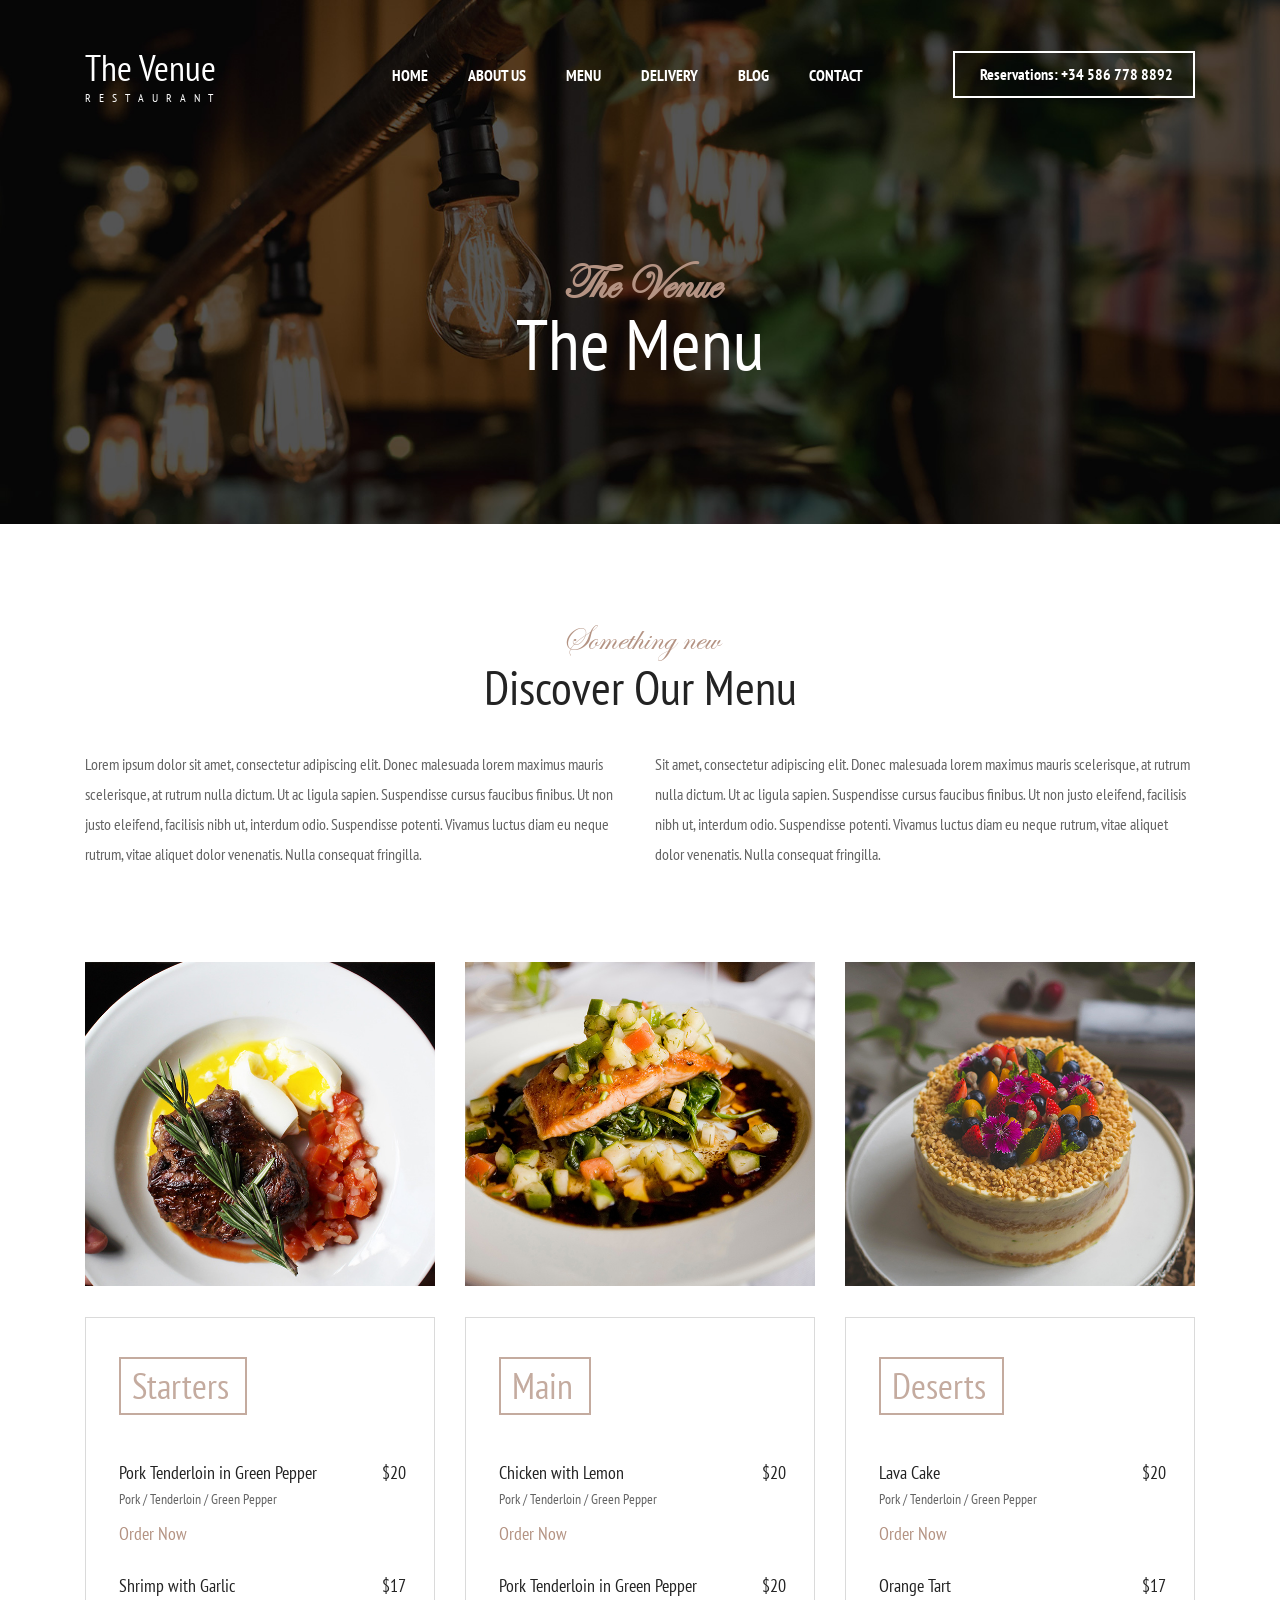
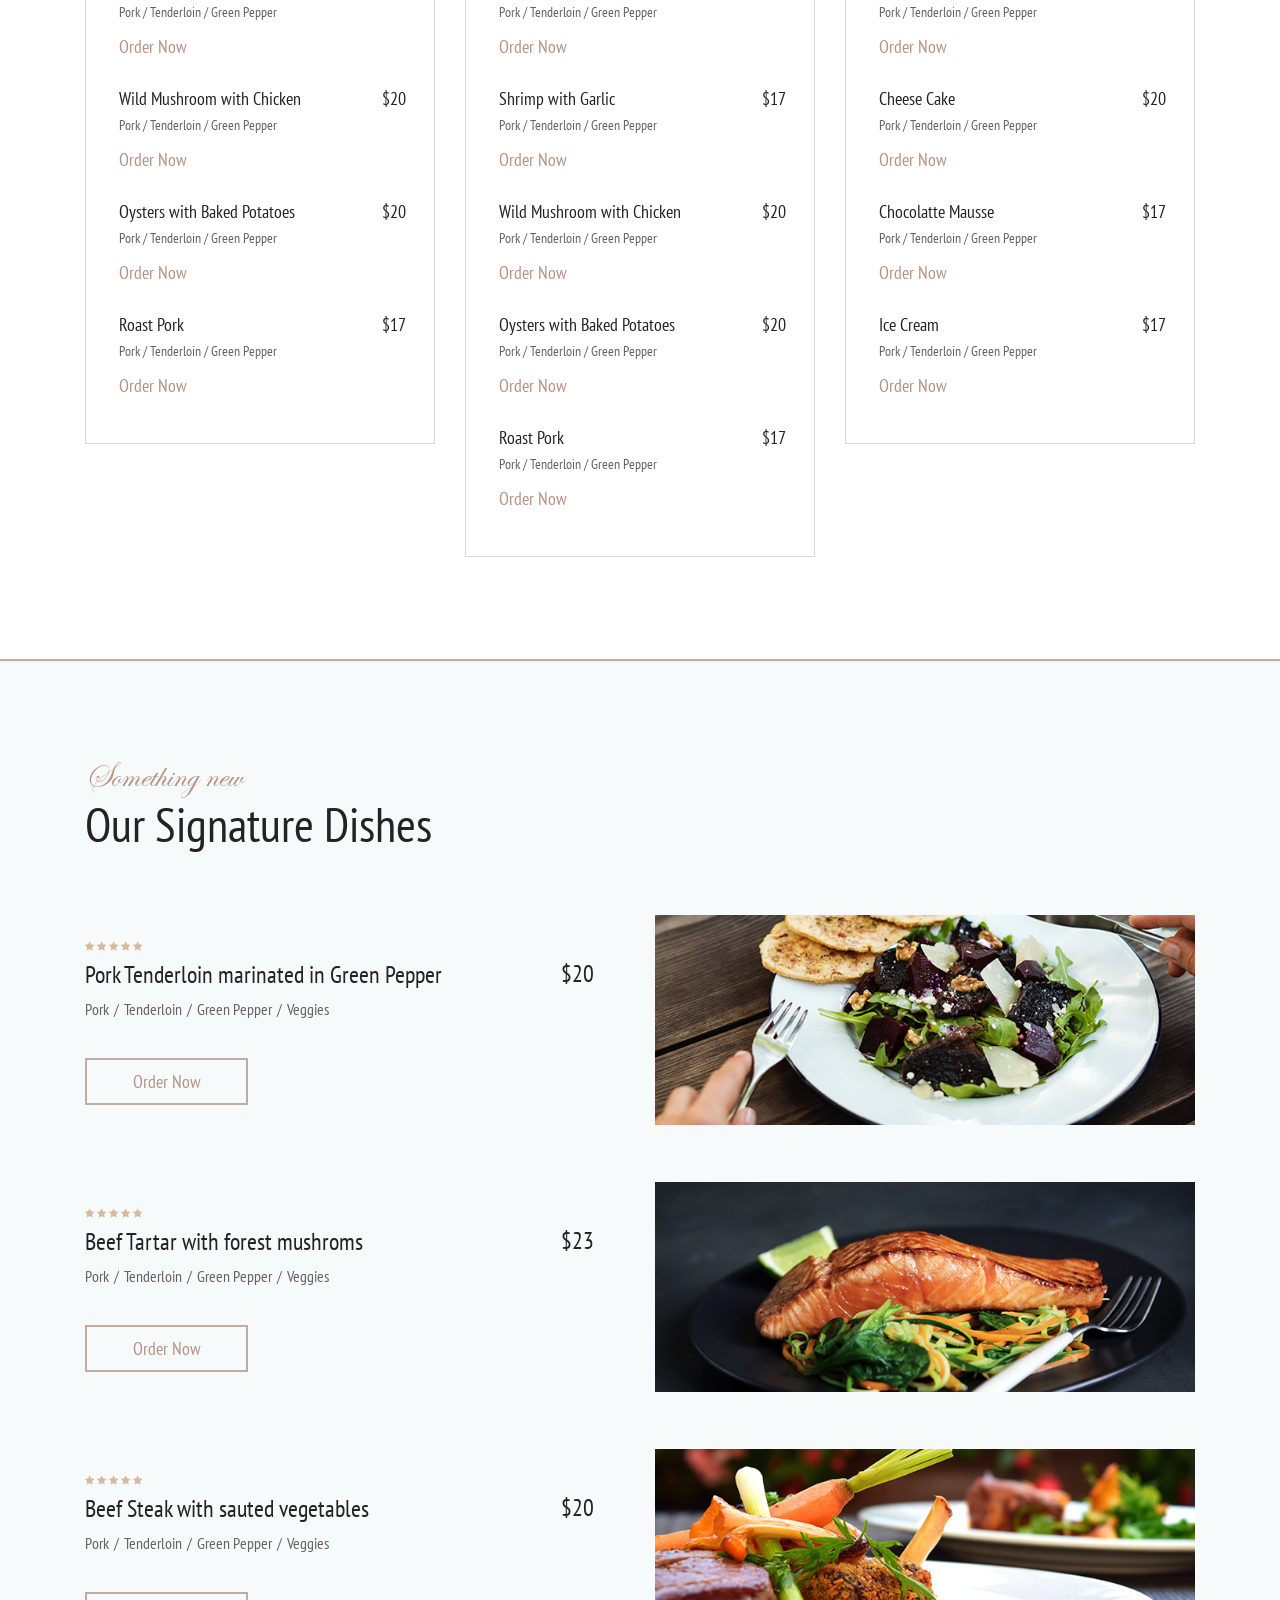
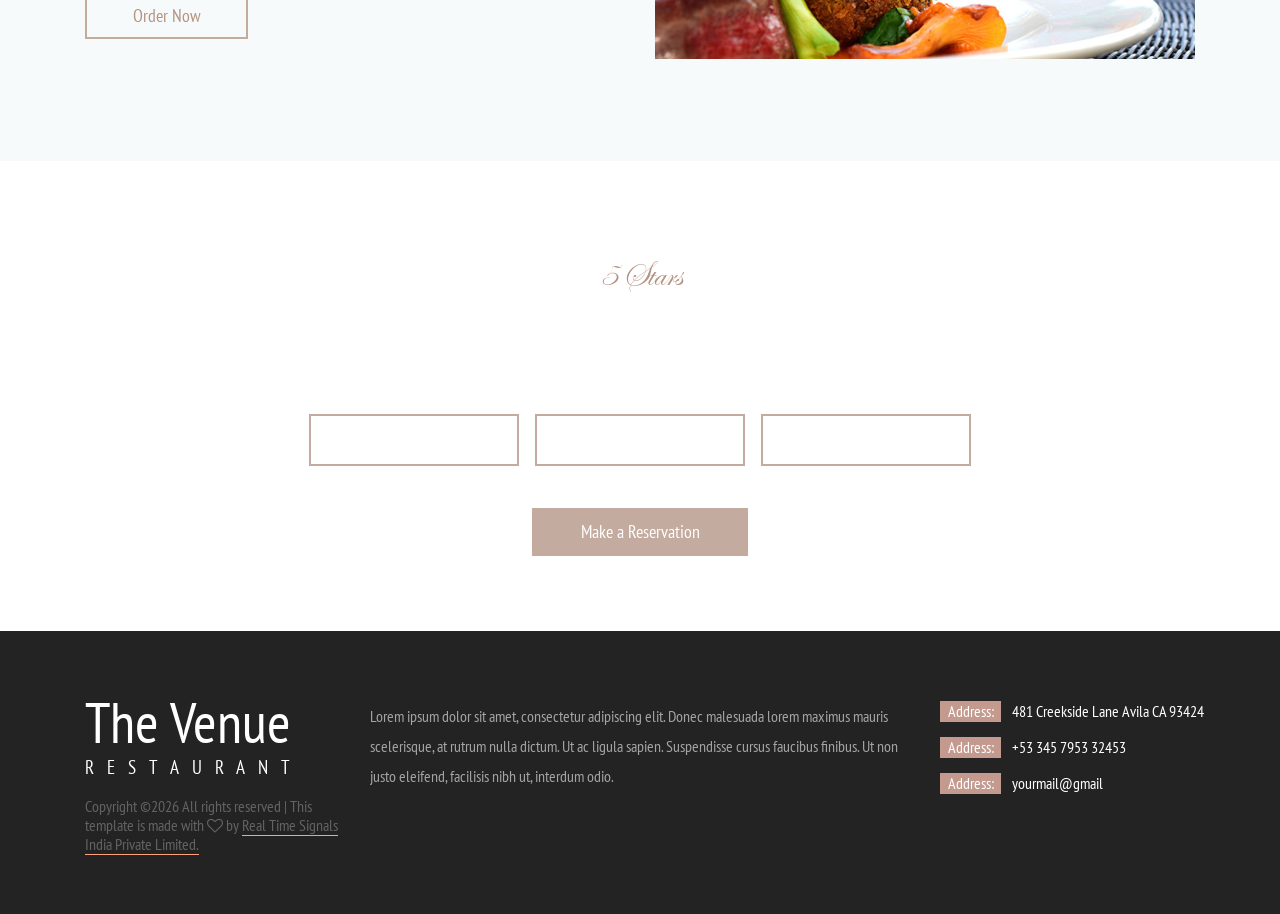
<file: content/menu.html>
<!DOCTYPE html>
<html lang="en">
<head>
<title>The Menu</title>
<meta charset="utf-8">
<meta http-equiv="X-UA-Compatible" content="IE=edge">
<meta name="description" content="The Venue template project">
<meta name="viewport" content="width=device-width, initial-scale=1">
<link rel="stylesheet" type="text/css" href="styles/bootstrap-4.1.2/bootstrap.min.css">
<link href="plugins/font-awesome-4.7.0/css/font-awesome.min.css" rel="stylesheet" type="text/css">
<link rel="stylesheet" type="text/css" href="plugins/OwlCarousel2-2.2.1/owl.carousel.css">
<link rel="stylesheet" type="text/css" href="plugins/OwlCarousel2-2.2.1/owl.theme.default.css">
<link rel="stylesheet" type="text/css" href="plugins/OwlCarousel2-2.2.1/animate.css">
<link href="plugins/jquery-datepicker/jquery-ui.css" rel="stylesheet" type="text/css">
<link href="plugins/jquery-timepicker/jquery.timepicker.css" rel="stylesheet" type="text/css">
<link rel="stylesheet" type="text/css" href="styles/menu.css">
<link rel="stylesheet" type="text/css" href="styles/menu_responsive.css">
</head>
<body>

<div class="super_container">
	
	<!-- Header -->

	<header class="header">
		<div class="container">
			<div class="row">
				<div class="col">
					<div class="header_content d-flex flex-row align-items-center justify-content-start">
						<div class="logo">
							<a href="#">
								<div>The Venue</div>
								<div>restaurant</div>
							</a>
						</div>
						<nav class="main_nav">
							<ul class="d-flex flex-row align-items-center justify-content-start">
								<li><a href="index.html">home</a></li>
								<li><a href="about.html">about us</a></li>
								<li><a href="menu.html">menu</a></li>
								<li><a href="#">delivery</a></li>
								<li><a href="blog.html">blog</a></li>
								<li><a href="contact.html">contact</a></li>
							</ul>
						</nav>
						<div class="reservations_phone ml-auto">Reservations: +34 586 778 8892</div>
					</div>
				</div>
			</div>
		</div>
	</header>

	<!-- Hamburger -->
	
	<div class="hamburger_bar trans_400 d-flex flex-row align-items-center justify-content-start">
		<div class="hamburger">
			<div class="menu_toggle d-flex flex-row align-items-center justify-content-start">
				<span>menu</span>
				<div class="hamburger_container">
					<div class="menu_hamburger">
						<div class="line_1 hamburger_lines" style="transform: matrix(1, 0, 0, 1, 0, 0);"></div>
						<div class="line_2 hamburger_lines" style="visibility: inherit; opacity: 1;"></div>
						<div class="line_3 hamburger_lines" style="transform: matrix(1, 0, 0, 1, 0, 0);"></div>
					</div>
				</div>
			</div>
		</div>
	</div>

	<!-- Menu -->

	<div class="menu trans_800">
		<div class="menu_content d-flex flex-column align-items-center justify-content-center text-center">
			<ul>
				<li><a href="index.html">home</a></li>
				<li><a href="about.html">about us</a></li>
				<li><a href="menu.html">menu</a></li>
				<li><a href="#">delivery</a></li>
				<li><a href="blog.html">blog</a></li>
				<li><a href="contact.html">contact</a></li>
			</ul>
		</div>
		<div class="menu_reservations_phone ml-auto">Reservations: +34 586 778 8892</div>
	</div>
	
	<!-- Home -->

	<div class="home">
		<div class="parallax_background parallax-window" data-parallax="scroll" data-image-src="images/menu.jpg" data-speed="0.8"></div>
		<div class="home_container">
			<div class="container">
				<div class="row">
					<div class="col">
						<div class="home_content text-center">
							<div class="home_subtitle page_subtitle">The Venue</div>
							<div class="home_title"><h1>The Menu</h1></div>
						</div>
					</div>
				</div>
			</div>
		</div>
	</div>

	<!-- The Menu -->

	<div class="themenu">
		<div class="container">
			<div class="row">
				<div class="col">
					<div class="section_title_container text-center">
						<div class="section_subtitle page_subtitle">Something new</div>
						<div class="section_title"><h1>Discover Our Menu</h1></div>
					</div>
				</div>
			</div>
			<div class="row themenu_text_row">
				<div class="col-lg-6">
					<div class="themenu_text">
						<p>Lorem ipsum dolor sit amet, consectetur adipiscing elit. Donec malesuada lorem maximus mauris scelerisque, at rutrum nulla dictum. Ut ac ligula sapien. Suspendisse cursus faucibus finibus. Ut non justo eleifend, facilisis nibh ut, interdum odio. Suspendisse potenti. Vivamus luctus diam eu neque rutrum, vitae aliquet dolor venenatis. Nulla consequat fringilla.</p>
					</div>
				</div>
				<div class="col-lg-6">
					<div class="themenu_text">
						<p>Sit amet, consectetur adipiscing elit. Donec malesuada lorem maximus mauris scelerisque, at rutrum nulla dictum. Ut ac ligula sapien. Suspendisse cursus faucibus finibus. Ut non justo eleifend, facilisis nibh ut, interdum odio. Suspendisse potenti. Vivamus luctus diam eu neque rutrum, vitae aliquet dolor venenatis. Nulla consequat fringilla.</p>
					</div>
				</div>
			</div>
			<div class="row themenu_row">
				
				<!-- Starters -->
				<div class="col-lg-4 themenu_column">
					<div class="themenu_image"><img src="images/starters.jpg" alt=""></div>
					<div class="themenu_col trans_400">
						<div class="themenu_col_title">Starters</div>
						<div class="dish_list">

							<!-- Dish -->
							<div class="dish">
								<div class="dish_title_container d-flex flex-xl-row flex-column align-items-start justify-content-start">
									<div class="dish_title">Pork Tenderloin in Green Pepper</div>
									<div class="dish_price">$20</div>
								</div>
								<div class="dish_contents">
									<ul class="d-flex flex-row align-items-start justify-content-start flex-wrap">
										<li>Pork</li>
										<li>Tenderloin</li>
										<li>Green Pepper</li>
									</ul>
								</div>
								<div class="dish_order"><a href="#">Order Now</a></div>
							</div>

							<!-- Dish -->
							<div class="dish">
								<div class="dish_title_container d-flex flex-xl-row flex-column align-items-start justify-content-start">
									<div class="dish_title">Shrimp with Garlic</div>
									<div class="dish_price">$17</div>
								</div>
								<div class="dish_contents">
									<ul class="d-flex flex-row align-items-start justify-content-start flex-wrap">
										<li>Pork</li>
										<li>Tenderloin</li>
										<li>Green Pepper</li>
									</ul>
								</div>
								<div class="dish_order"><a href="#">Order Now</a></div>
							</div>

							<!-- Dish -->
							<div class="dish">
								<div class="dish_title_container d-flex flex-xl-row flex-column align-items-start justify-content-start">
									<div class="dish_title">Wild Mushroom with Chicken</div>
									<div class="dish_price">$20</div>
								</div>
								<div class="dish_contents">
									<ul class="d-flex flex-row align-items-start justify-content-start flex-wrap">
										<li>Pork</li>
										<li>Tenderloin</li>
										<li>Green Pepper</li>
									</ul>
								</div>
								<div class="dish_order"><a href="#">Order Now</a></div>
							</div>

							<!-- Dish -->
							<div class="dish">
								<div class="dish_title_container d-flex flex-xl-row flex-column align-items-start justify-content-start">
									<div class="dish_title">Oysters with Baked Potatoes</div>
									<div class="dish_price">$20</div>
								</div>
								<div class="dish_contents">
									<ul class="d-flex flex-row align-items-start justify-content-start flex-wrap">
										<li>Pork</li>
										<li>Tenderloin</li>
										<li>Green Pepper</li>
									</ul>
								</div>
								<div class="dish_order"><a href="#">Order Now</a></div>
							</div>

							<!-- Dish -->
							<div class="dish">
								<div class="dish_title_container d-flex flex-xl-row flex-column align-items-start justify-content-start">
									<div class="dish_title">Roast Pork</div>
									<div class="dish_price">$17</div>
								</div>
								<div class="dish_contents">
									<ul class="d-flex flex-row align-items-start justify-content-start flex-wrap">
										<li>Pork</li>
										<li>Tenderloin</li>
										<li>Green Pepper</li>
									</ul>
								</div>
								<div class="dish_order"><a href="#">Order Now</a></div>
							</div>

						</div>
					</div>
				</div>

				<!-- Main -->
				<div class="col-lg-4 themenu_column">
					<div class="themenu_image"><img src="images/main.jpg" alt=""></div>
					<div class="themenu_col trans_400">
						<div class="themenu_col_title">Main</div>
						<div class="dish_list">
							
							<!-- Dish -->
							<div class="dish">
								<div class="dish_title_container d-flex flex-xl-row flex-column align-items-start justify-content-start">
									<div class="dish_title">Chicken with Lemon</div>
									<div class="dish_price">$20</div>
								</div>
								<div class="dish_contents">
									<ul class="d-flex flex-row align-items-start justify-content-start flex-wrap">
										<li>Pork</li>
										<li>Tenderloin</li>
										<li>Green Pepper</li>
									</ul>
								</div>
								<div class="dish_order"><a href="#">Order Now</a></div>
							</div>

							<!-- Dish -->
							<div class="dish">
								<div class="dish_title_container d-flex flex-xl-row flex-column align-items-start justify-content-start">
									<div class="dish_title">Pork Tenderloin in Green Pepper</div>
									<div class="dish_price">$20</div>
								</div>
								<div class="dish_contents">
									<ul class="d-flex flex-row align-items-start justify-content-start flex-wrap">
										<li>Pork</li>
										<li>Tenderloin</li>
										<li>Green Pepper</li>
									</ul>
								</div>
								<div class="dish_order"><a href="#">Order Now</a></div>
							</div>

							<!-- Dish -->
							<div class="dish">
								<div class="dish_title_container d-flex flex-xl-row flex-column align-items-start justify-content-start">
									<div class="dish_title">Shrimp with Garlic</div>
									<div class="dish_price">$17</div>
								</div>
								<div class="dish_contents">
									<ul class="d-flex flex-row align-items-start justify-content-start flex-wrap">
										<li>Pork</li>
										<li>Tenderloin</li>
										<li>Green Pepper</li>
									</ul>
								</div>
								<div class="dish_order"><a href="#">Order Now</a></div>
							</div>

							<!-- Dish -->
							<div class="dish">
								<div class="dish_title_container d-flex flex-xl-row flex-column align-items-start justify-content-start">
									<div class="dish_title">Wild Mushroom with Chicken</div>
									<div class="dish_price">$20</div>
								</div>
								<div class="dish_contents">
									<ul class="d-flex flex-row align-items-start justify-content-start flex-wrap">
										<li>Pork</li>
										<li>Tenderloin</li>
										<li>Green Pepper</li>
									</ul>
								</div>
								<div class="dish_order"><a href="#">Order Now</a></div>
							</div>

							<!-- Dish -->
							<div class="dish">
								<div class="dish_title_container d-flex flex-xl-row flex-column align-items-start justify-content-start">
									<div class="dish_title">Oysters with Baked Potatoes</div>
									<div class="dish_price">$20</div>
								</div>
								<div class="dish_contents">
									<ul class="d-flex flex-row align-items-start justify-content-start flex-wrap">
										<li>Pork</li>
										<li>Tenderloin</li>
										<li>Green Pepper</li>
									</ul>
								</div>
								<div class="dish_order"><a href="#">Order Now</a></div>
							</div>

							<!-- Dish -->
							<div class="dish">
								<div class="dish_title_container d-flex flex-xl-row flex-column align-items-start justify-content-start">
									<div class="dish_title">Roast Pork</div>
									<div class="dish_price">$17</div>
								</div>
								<div class="dish_contents">
									<ul class="d-flex flex-row align-items-start justify-content-start flex-wrap">
										<li>Pork</li>
										<li>Tenderloin</li>
										<li>Green Pepper</li>
									</ul>
								</div>
								<div class="dish_order"><a href="#">Order Now</a></div>
							</div>

						</div>
					</div>
				</div>

				<!-- Deserts -->
				<div class="col-lg-4 themenu_column">
					<div class="themenu_image"><img src="images/deserts.jpg" alt=""></div>
					<div class="themenu_col trans_400">
						<div class="themenu_col_title">Deserts</div>
						<div class="dish_list">

							<!-- Dish -->
							<div class="dish">
								<div class="dish_title_container d-flex flex-xl-row flex-column align-items-start justify-content-start">
									<div class="dish_title">Lava Cake</div>
									<div class="dish_price">$20</div>
								</div>
								<div class="dish_contents">
									<ul class="d-flex flex-row align-items-start justify-content-start flex-wrap">
										<li>Pork</li>
										<li>Tenderloin</li>
										<li>Green Pepper</li>
									</ul>
								</div>
								<div class="dish_order"><a href="#">Order Now</a></div>
							</div>

							<!-- Dish -->
							<div class="dish">
								<div class="dish_title_container d-flex flex-xl-row flex-column align-items-start justify-content-start">
									<div class="dish_title">Orange Tart</div>
									<div class="dish_price">$17</div>
								</div>
								<div class="dish_contents">
									<ul class="d-flex flex-row align-items-start justify-content-start flex-wrap">
										<li>Pork</li>
										<li>Tenderloin</li>
										<li>Green Pepper</li>
									</ul>
								</div>
								<div class="dish_order"><a href="#">Order Now</a></div>
							</div>

							<!-- Dish -->
							<div class="dish">
								<div class="dish_title_container d-flex flex-xl-row flex-column align-items-start justify-content-start">
									<div class="dish_title">Cheese Cake</div>
									<div class="dish_price">$20</div>
								</div>
								<div class="dish_contents">
									<ul class="d-flex flex-row align-items-start justify-content-start flex-wrap">
										<li>Pork</li>
										<li>Tenderloin</li>
										<li>Green Pepper</li>
									</ul>
								</div>
								<div class="dish_order"><a href="#">Order Now</a></div>
							</div>

							<!-- Dish -->
							<div class="dish">
								<div class="dish_title_container d-flex flex-xl-row flex-column align-items-start justify-content-start">
									<div class="dish_title">Chocolatte Mausse</div>
									<div class="dish_price">$17</div>
								</div>
								<div class="dish_contents">
									<ul class="d-flex flex-row align-items-start justify-content-start flex-wrap">
										<li>Pork</li>
										<li>Tenderloin</li>
										<li>Green Pepper</li>
									</ul>
								</div>
								<div class="dish_order"><a href="#">Order Now</a></div>
							</div>

							<!-- Dish -->
							<div class="dish">
								<div class="dish_title_container d-flex flex-xl-row flex-column align-items-start justify-content-start">
									<div class="dish_title">Ice Cream</div>
									<div class="dish_price">$17</div>
								</div>
								<div class="dish_contents">
									<ul class="d-flex flex-row align-items-start justify-content-start flex-wrap">
										<li>Pork</li>
										<li>Tenderloin</li>
										<li>Green Pepper</li>
									</ul>
								</div>
								<div class="dish_order"><a href="#">Order Now</a></div>
							</div>

						</div>
					</div>
				</div>
			</div>
		</div>
	</div>

	<!-- Signature Dishes -->

	<div class="sig">
		<div class="container">
			<div class="row">
				<div class="col">
					<div class="section_title_container">
						<div class="section_subtitle page_subtitle">Something new</div>
						<div class="section_title"><h1>Our Signature Dishes</h1></div>
					</div>
				</div>
			</div>
			<div class="row sig_row">
				<div class="col">
					
					<!-- Signature Dish -->
					<div class="sig_dish">
						<div class="row row-eq-height">
							<div class="col-lg-6 sig_col d-flex flex-column align-items-start justify-content-center">
								<div class="sig_content">
									<div class="rating_r sig_rating rating_r_5"><i></i><i></i><i></i><i></i><i></i></div>
									<div class="sig_name_container d-flex flex-row align-items-start justify-content-start">
										<div class="sig_name">Pork Tenderloin marinated in Green Pepper</div>
										<div class="sig_price ml-auto">$20</div>
									</div>
									<div class="sig_content_list">
										<ul class="d-flex flex-row align-items-center justify-content-start">
											<li>Pork</li>
											<li>Tenderloin</li>
											<li>Green Pepper</li>
											<li>Veggies</li>
										</ul>
									</div>
									<div class="button sig_button trans_200"><a href="#">Order Now</a></div>
								</div>
							</div>
							<div class="col-lg-6 sig_col">
								<div class="sig_image"><img src="images/sig_1.jpg" alt=""></div>
							</div>
						</div>
					</div>

					<!-- Signature Dish -->
					<div class="sig_dish">
						<div class="row row-eq-height">
							<div class="col-lg-6 sig_col d-flex flex-column align-items-start justify-content-center">
								<div class="sig_content">
									<div class="rating_r sig_rating rating_r_5"><i></i><i></i><i></i><i></i><i></i></div>
									<div class="sig_name_container d-flex flex-row align-items-start justify-content-start">
										<div class="sig_name">Beef Tartar with forest mushroms</div>
										<div class="sig_price ml-auto">$23</div>
									</div>
									<div class="sig_content_list">
										<ul class="d-flex flex-row align-items-center justify-content-start">
											<li>Pork</li>
											<li>Tenderloin</li>
											<li>Green Pepper</li>
											<li>Veggies</li>
										</ul>
									</div>
									<div class="button sig_button trans_200"><a href="#">Order Now</a></div>
								</div>
							</div>
							<div class="col-lg-6 sig_col">
								<div class="sig_image"><img src="images/sig_2.jpg" alt=""></div>
							</div>
						</div>
					</div>

					<!-- Signature Dish -->
					<div class="sig_dish">
						<div class="row row-eq-height">
							<div class="col-lg-6 sig_col d-flex flex-column align-items-start justify-content-center">
								<div class="sig_content">
									<div class="rating_r sig_rating rating_r_5"><i></i><i></i><i></i><i></i><i></i></div>
									<div class="sig_name_container d-flex flex-row align-items-start justify-content-start">
										<div class="sig_name">Beef Steak with sauted vegetables</div>
										<div class="sig_price ml-auto">$20</div>
									</div>
									<div class="sig_content_list">
										<ul class="d-flex flex-row align-items-center justify-content-start">
											<li>Pork</li>
											<li>Tenderloin</li>
											<li>Green Pepper</li>
											<li>Veggies</li>
										</ul>
									</div>
									<div class="button sig_button trans_200"><a href="#">Order Now</a></div>
								</div>
							</div>
							<div class="col-lg-6 sig_col">
								<div class="sig_image"><img src="images/sig_3.jpg" alt=""></div>
							</div>
						</div>
					</div>

				</div>
			</div>
		</div>
	</div>

	<!-- Reservations -->

	<div class="reservations text-center">
		<div class="parallax_background parallax-window" data-parallax="scroll" data-image-src="images/reservations.jpg" data-speed="0.8"></div>
		<div class="container">
			<div class="row">
				<div class="col">
					<div class="reservations_content d-flex flex-column align-items-center justify-content-center">
						<div class="res_stars page_subtitle">5 Stars</div>
						<div class="res_title">Make a Reservation</div>
						<div class="res_form_container">
							<form action="#" id="res_form" class="res_form">
								<div class="d-flex flex-sm-row flex-column align-items-center justify-content-start">
									<input type="text" id="datepicker" class="res_input" required="required">
									<input type="text" class="res_input timepicker" required="required">
									<select class="res_select">
										<option disabled="" selected="">2 person</option>
										<option>3 person</option>
										<option>4 person</option>
										<option>5 person</option>
										<option>6 person</option>
									</select>
								</div>
								<button class="res_button">Make a Reservation</button>
							</form>
						</div>
					</div>
				</div>
			</div>
		</div>		
	</div>

	<!-- Footer -->

	<footer class="footer">
		<div class="container">
			<div class="row">

				<!-- Footer Logo -->
				<div class="col-lg-3 footer_col">
					<div class="footer_logo">
						<div class="footer_logo_title">The Venue</div>
						<div class="footer_logo_subtitle">restaurant</div>
					</div>
					<div class="copyright">
						<!-- Link back to Colorlib can't be removed. Template is licensed under CC BY 3.0. -->
<p style="line-height: 1.2;">Copyright &copy;<script>document.write(new Date().getFullYear());</script> All rights reserved | This template is made with <i class="fa fa-heart-o" aria-hidden="true"></i> by <a href="https://colorlib.com" target="_blank">Real Time Signals India Private Limited.</a></p>
<!-- Link back to Colorlib can't be removed. Template is licensed under CC BY 3.0. --></div>
				</div>

				<!-- Footer About -->
				<div class="col-lg-6 footer_col">
					<div class="footer_about">
						<p>Lorem ipsum dolor sit amet, consectetur adipiscing elit. Donec malesuada lorem maximus mauris scelerisque, at rutrum nulla dictum. Ut ac ligula sapien. Suspendisse cursus faucibus finibus. Ut non justo eleifend, facilisis nibh ut, interdum odio.</p>
					</div>
				</div>

				<!-- Footer Contact -->
				<div class="col-lg-3 footer_col">
					<div class="footer_contact">
						<ul>
							<li class="d-flex flex-row align-items-start justify-content-start">
								<div><div class="footer_contact_title">Address:</div></div>
								<div class="footer_contact_text">481 Creekside Lane Avila CA 93424</div>
							</li>
							<li class="d-flex flex-row align-items-start justify-content-start">
								<div><div class="footer_contact_title">Address:</div></div>
								<div class="footer_contact_text">+53 345 7953 32453</div>
							</li>
							<li class="d-flex flex-row align-items-start justify-content-start">
								<div><div class="footer_contact_title">Address:</div></div>
								<div class="footer_contact_text">yourmail@gmail</div>
							</li>
						</ul>
					</div>
				</div>
			</div>
		</div>
	</footer>
</div>

<script src="js/jquery-3.2.1.min.js"></script>
<script src="styles/bootstrap-4.1.2/popper.js"></script>
<script src="styles/bootstrap-4.1.2/bootstrap.min.js"></script>
<script src="plugins/greensock/TweenMax.min.js"></script>
<script src="plugins/greensock/TimelineMax.min.js"></script>
<script src="plugins/scrollmagic/ScrollMagic.min.js"></script>
<script src="plugins/greensock/animation.gsap.min.js"></script>
<script src="plugins/greensock/ScrollToPlugin.min.js"></script>
<script src="plugins/OwlCarousel2-2.2.1/owl.carousel.js"></script>
<script src="plugins/easing/easing.js"></script>
<script src="plugins/parallax-js-master/parallax.min.js"></script>
<script src="plugins/jquery-datepicker/jquery-ui.js"></script>
<script src="plugins/jquery-timepicker/jquery.timepicker.js"></script>
<script src="js/menu.js"></script>
</body>
</html>
</file>
<file: content/plugins/colorbox/colorbox.css>
/*
    Colorbox Core Style:
    The following CSS is consistent between example themes and should not be altered.
*/
#colorbox, #cboxOverlay, #cboxWrapper{position:absolute; top:0; left:0; z-index:9999; overflow:hidden; -webkit-transform: translate3d(0,0,0);}
#cboxWrapper {max-width:none;}
#cboxOverlay{position:fixed; width:100%; height:100%;}
#cboxMiddleLeft, #cboxBottomLeft{clear:left;}
#cboxContent{position:relative;}
#cboxLoadedContent{overflow:auto; -webkit-overflow-scrolling: touch;}
#cboxTitle{margin:0;}
#cboxLoadingOverlay, #cboxLoadingGraphic{position:absolute; top:0; left:0; width:100%; height:100%;}
#cboxPrevious, #cboxNext, #cboxClose, #cboxSlideshow{cursor:pointer;}
.cboxPhoto{float:left; margin:auto; border:0; display:block; max-width:none; -ms-interpolation-mode:bicubic;}
.cboxIframe{width:100%; height:100%; display:block; border:0; padding:0; margin:0;}
#colorbox, #cboxContent, #cboxLoadedContent{box-sizing:content-box; -moz-box-sizing:content-box; -webkit-box-sizing:content-box;}

/* 
    User Style:
    Change the following styles to modify the appearance of Colorbox.  They are
    ordered & tabbed in a way that represents the nesting of the generated HTML.
*/
#cboxOverlay
{
    /*background:url(images/overlay.png) repeat 0 0;*/
    background: rgba(0,0,0,0.95);
    opacity: 0.9; filter: alpha(opacity = 90);
}
#colorbox{outline:0;}
    #cboxTopLeft{width:21px; height:21px; background:url(images/controls.png) no-repeat -101px 0;}
    #cboxTopRight{width:21px; height:21px; background:url(images/controls.png) no-repeat -130px 0;}
    #cboxBottomLeft{width:21px; height:21px; background:url(images/controls.png) no-repeat -101px -29px;}
    #cboxBottomRight{width:21px; height:21px; background:url(images/controls.png) no-repeat -130px -29px;}
    #cboxMiddleLeft{width:21px; background:url(images/controls.png) left top repeat-y;}
    #cboxMiddleRight{width:21px; background:url(images/controls.png) right top repeat-y;}
    #cboxTopCenter{height:21px; background:url(images/border.png) 0 0 repeat-x;}
    #cboxBottomCenter{height:21px; background:url(images/border.png) 0 -29px repeat-x;}
    #cboxContent{background:#fff; overflow:hidden;}
        .cboxIframe{background:#fff;}
        #cboxError{padding:50px; border:1px solid #ccc;}
        #cboxLoadedContent{margin-bottom:28px;}
        #cboxTitle{position:absolute; bottom:4px; left:0; text-align:center; width:100%; color:#949494;}
        #cboxCurrent{position:absolute; bottom:4px; left:58px; color:#949494;}
        #cboxLoadingOverlay{background:url(images/loading_background.png) no-repeat center center;}
        #cboxLoadingGraphic{background:url(images/loading.gif) no-repeat center center;}

        /* these elements are buttons, and may need to have additional styles reset to avoid unwanted base styles */
        #cboxPrevious, #cboxNext, #cboxSlideshow, #cboxClose {border:0; padding:0; margin:0; overflow:visible; width:auto; background:none; }
        
        /* avoid outlines on :active (mouseclick), but preserve outlines on :focus (tabbed navigating) */
        #cboxPrevious:active, #cboxNext:active, #cboxSlideshow:active, #cboxClose:active {outline:0;}

        #cboxSlideshow{position:absolute; bottom:4px; right:30px; color:#0092ef;}
        #cboxPrevious{position:absolute; bottom:0; left:0; background:url(images/controls.png) no-repeat -75px 0; width:25px; height:25px; text-indent:-9999px;}
        #cboxPrevious:hover{background-position:-75px -25px;}
        #cboxNext{position:absolute; bottom:0; left:27px; background:url(images/controls.png) no-repeat -50px 0; width:25px; height:25px; text-indent:-9999px;}
        #cboxNext:hover{background-position:-50px -25px;}
        #cboxClose{position:absolute; bottom:0; right:0; background:url(images/controls.png) no-repeat -25px 0; width:25px; height:25px; text-indent:-9999px;}
        #cboxClose:hover{background-position:-25px -25px;}

/*
  The following fixes a problem where IE7 and IE8 replace a PNG's alpha transparency with a black fill
  when an alpha filter (opacity change) is set on the element or ancestor element.  This style is not applied to or needed in IE9.
  See: http://jacklmoore.com/notes/ie-transparency-problems/
*/
.cboxIE #cboxTopLeft,
.cboxIE #cboxTopCenter,
.cboxIE #cboxTopRight,
.cboxIE #cboxBottomLeft,
.cboxIE #cboxBottomCenter,
.cboxIE #cboxBottomRight,
.cboxIE #cboxMiddleLeft,
.cboxIE #cboxMiddleRight {
    filter: progid:DXImageTransform.Microsoft.gradient(startColorstr=#00FFFFFF,endColorstr=#00FFFFFF);
}
</file>
<file: content/styles/main_styles.css>
@charset "utf-8";
/* CSS Document */

/******************************

[Table of Contents]

1. Fonts
2. Body and some general stuff
3. Header
4. Menu
5. Home
6. Intro
7. Video
8. Signature Dish
9. The Menu
10. Reservations
11. Footer


******************************/

/***********
1. Fonts
***********/

@import url('https://fonts.googleapis.com/css?family=Alex+Brush|Great+Vibes|PT+Sans+Narrow:400,700');
@font-face
{
	font-family: 'Edward';
	src: url(../font/edwardian_script_itc.ttf) format('truetype'),
	url(../font/edwardian_script_itc.otf) format('opentype');
}

/*********************************
2. Body and some general stuff
*********************************/

*
{
	margin: 0;
	padding: 0;
	-webkit-font-smoothing: antialiased;
	-webkit-text-shadow: rgba(0,0,0,.01) 0 0 1px;
	text-shadow: rgba(0,0,0,.01) 0 0 1px;
}
body
{
	font-family: 'PT Sans Narrow', sans-serif;
	font-size: 14px;
	font-weight: 400;
	background: #FFFFFF;
	color: #a5a5a5;
}
div
{
	display: block;
	position: relative;
	-webkit-box-sizing: border-box;
    -moz-box-sizing: border-box;
    box-sizing: border-box;
}
ul
{
	list-style: none;
	margin-bottom: 0px;
}
p
{
	font-family: 'PT Sans Narrow', sans-serif;
	font-size: 16px;
	line-height: 1.875;
	font-weight: 400;
	color: #636363;
	-webkit-font-smoothing: antialiased;
	-webkit-text-shadow: rgba(0,0,0,.01) 0 0 1px;
	text-shadow: rgba(0,0,0,.01) 0 0 1px;
}
p a
{
	display: inline;
	position: relative;
	color: inherit;
	/* border-bottom: solid 1px #ffa07f; */
	-webkit-transition: all 200ms ease;
	-moz-transition: all 200ms ease;
	-ms-transition: all 200ms ease;
	-o-transition: all 200ms ease;
	transition: all 200ms ease;
}
p:last-of-type
{
	margin-bottom: 0;
}
a
{
	-webkit-transition: all 200ms ease;
	-moz-transition: all 200ms ease;
	-ms-transition: all 200ms ease;
	-o-transition: all 200ms ease;
	transition: all 200ms ease;
}
a, a:hover, a:visited, a:active, a:link
{
	text-decoration: none;
	-webkit-font-smoothing: antialiased;
	-webkit-text-shadow: rgba(0,0,0,.01) 0 0 1px;
	text-shadow: rgba(0,0,0,.01) 0 0 1px;
}
p a:active
{
	position: relative;
	color: #FF6347;
}
p a:hover
{
	color: #FFFFFF;
	background: #ffa07f;
}
p a:hover::after
{
	opacity: 0.2;
}
::selection
{
	background: rgba(196, 171, 159, 0.5);
	color: #FFFFFF;
}
p::selection
{
	
}
h1{font-size: 48px;}
h2{font-size: 36px;}
h3{font-size: 24px;}
h4{font-size: 18px;}
h5{font-size: 14px;}
h1, h2, h3, h4, h5, h6
{
	font-family: 'PT Sans Narrow', sans-serif;
	-webkit-font-smoothing: antialiased;
	-webkit-text-shadow: rgba(0,0,0,.01) 0 0 1px;
	text-shadow: rgba(0,0,0,.01) 0 0 1px;
	line-height: 1.2;
	color: #232323;
}
h1::selection, 
h2::selection, 
h3::selection, 
h4::selection, 
h5::selection, 
h6::selection
{
	
}
.form-control
{
	color: #db5246;
}
section
{
	display: block;
	position: relative;
	box-sizing: border-box;
}
.clear
{
	clear: both;
}
.clearfix::before, .clearfix::after
{
	content: "";
	display: table;
}
.clearfix::after
{
	clear: both;
}
.clearfix
{
	zoom: 1;
}
.float_left
{
	float: left;
}
.float_right
{
	float: right;
}
.trans_200
{
	-webkit-transition: all 200ms ease;
	-moz-transition: all 200ms ease;
	-ms-transition: all 200ms ease;
	-o-transition: all 200ms ease;
	transition: all 200ms ease;
}
.trans_300
{
	-webkit-transition: all 300ms ease;
	-moz-transition: all 300ms ease;
	-ms-transition: all 300ms ease;
	-o-transition: all 300ms ease;
	transition: all 300ms ease;
}
.trans_400
{
	-webkit-transition: all 400ms ease;
	-moz-transition: all 400ms ease;
	-ms-transition: all 400ms ease;
	-o-transition: all 400ms ease;
	transition: all 400ms ease;
}
.trans_500
{
	-webkit-transition: all 500ms ease;
	-moz-transition: all 500ms ease;
	-ms-transition: all 500ms ease;
	-o-transition: all 500ms ease;
	transition: all 500ms ease;
}
.trans_800
{
	-webkit-transition: all 800ms ease;
	-moz-transition: all 800ms ease;
	-ms-transition: all 800ms ease;
	-o-transition: all 800ms ease;
	transition: all 800ms ease;
}
.fill_height
{
	height: 100%;
}
.super_container
{
	width: 100%;
	overflow: hidden;
}
.prlx_parent
{
	overflow: hidden;
}
.prlx
{
	height: 130% !important;
}
.parallax-window
{
    min-height: 400px;
    background: transparent;
}
.parallax_background
{
	position: absolute;
	top: 0;
	left: 0;
	width: 100%;
	height: 100%;
}
.background_image
{
	position: absolute;
	top: 0;
	left: 0;
	width: 100%;
	height: 100%;
	background-repeat: no-repeat;
	background-size: cover;
	background-position: center center;
}
.nopadding
{
	padding: 0px !important;
}
.page_subtitle
{
	font-family: 'Edward', sans-serif;
	color: #5f9ea0;
	line-height: 0.75;
}
.button
{
	width: 163px;
	height: 47px;
	background: transparent;
	border: solid 2px #c4ab9f;
	text-align: center;
}
.button a
{
	display: block;
	font-size: 18px;
	color: #b49383;
	line-height: 44px;
}
.button:hover
{
	background: #c4ab9f;
}
.button:hover a
{
	color: #FFFFFF;
}

/*********************************
3. Header
*********************************/

.header
{
	position: fixed;
	top: 0;
	left: 0;
	width: 100%;
	z-index: 100;
	-webkit-transition: all 400ms ease;
	-moz-transition: all 400ms ease;
	-ms-transition: all 400ms ease;
	-o-transition: all 400ms ease;
	transition: all 400ms ease;
}
.header.scrolled
{
	background: rgb(64, 106, 107);
}
.header_content
{
	width: 100%;
	height: 149px;
	-webkit-transition: all 400ms ease;
	-moz-transition: all 400ms ease;
	-ms-transition: all 400ms ease;
	-o-transition: all 400ms ease;
	transition: all 400ms ease;
}
.header.scrolled .header_content
{
	height: 80px;
}
.logo
{
	-webkit-transform: translateY(3px);
	-moz-transform: translateY(3px);
	-ms-transform: translateY(3px);
	-o-transform: translateY(3px);
	transform: translateY(3px);
}
.logo a
{
	display: block;
}
.logo a > div:first-child
{
	font-size: 36px;
	line-height: 0.75;
	color: #FFFFFF;
}
.logo a > div:last-child
{
	font-size: 12px;
	text-transform: uppercase;
	color: #FFFFFF;
	letter-spacing: 0.680em;
	line-height: 0.75;
	margin-top: 12px;
	padding-left: 7px;
}
.main_nav
{
	margin-left: 170px;
}
.main_nav ul li:not(:last-child)
{
	margin-right: 40px;
}
.main_nav ul li a
{
	font-size: 16px;
	font-weight: 700;
	color: #FFFFFF;
	text-transform: uppercase;
}
.main_nav ul li a:hover
{
	color: #000;
}
.reservations_phone
{
	height: 47px;
    line-height: 43px;
    padding-left: 25px;
    padding-right: 20px;
    text-align: center;
    border: solid 2px #fff;
    border-radius: 50px;
    font-size: 16px;
    font-weight: 700;
    color: #FFFFFF;
    background-color: cadetblue;
}
.hamburger_bar
{
	position: fixed;
	top: 0;
	right: calc((100vw - 690px) / 2 - 15px);
	width: auto;
	height: 149px;
	z-index: 102;
}
.hamburger_bar.scrolled
{
	height: 80px;
}
.hamburger
{
	display: none;
	position: absolute;
	top: 50%;
	-webkit-transform: translateY(-50%);
	-moz-transform: translateY(-50%);
	-ms-transform: translateY(-50%);
	-o-transform: translateY(-50%);
	transform: translateY(-50%);
	right: 0px;
	cursor: pointer;
	padding: 15px;
	z-index: 2;
}
.menu_toggle
{
	display: block;
}
.menu_hamburger
{
	display: block;
	position: relative;
	width: 12px;
	height: 12px;
}
.hamburger_lines
{
	display: block;
	position: absolute;
	left: 0px;
	width: 100%;
	height: 2px;
	background: #F7F7F7;
	-webkit-transition: all 800ms ease;
	-moz-transition: all 800ms ease;
	-ms-transition: all 800ms ease;
	-o-transition: all 800ms ease;
	transition: all 800ms ease;
	transform-origin: center center;
}
.line_1
{
	top: 0px;
}
.line_2
{
	top: 5px;
}
.line_3
{
	top: 10px;
}
.hamburger.active .line_1
{
	transform: translateY(5px) rotate(45deg) !important;
}
.hamburger.active .line_3
{
	transform: translateY(-5px) rotate(-45deg) !important;
}
.hamburger.active .line_2
{
	opacity: 0 !important;
}
.menu_toggle span
{
	display: block;
	position: relative;
	font-size: 17px;
	font-weight: 700;
	line-height: 12px;
	letter-spacing: 1px;
	text-transform: uppercase;
	color: #F7F7F7;
}

/*********************************
4. Menu
*********************************/

.menu
{
	position: fixed;
	top: 0;
	left: 0;
	width: 100vw;
	height: 100vh;
	background: rgb(31, 73, 74);
	z-index: 101;
	visibility: hidden;
	opacity: 0;
	padding-bottom: 100px;
}
.menu.active
{
	visibility: visible;
	opacity: 1;
}
.menu_content
{
	width: 100%;
	height: 100%;
}
.menu_content ul li:not(:last-child)
{
	margin-bottom: 3px;
}
.menu_content ul li
{
	display: block;
}
.menu_content ul li a
{
	display: block;
	font-size: 24px;
	text-transform: uppercase;
	color: rgba(255,255,255,1);
	font-weight: bold;
	letter-spacing: 0.075em;
}
.menu_content ul:hover li a
{
	color: rgba(255,255,255,0.5);
}
.menu_content ul li a:hover
{
	color: rgba(255,255,255,1);
}
.menu_reservations_phone
{
	position: absolute;
	left: 50%;
	-webkit-transform: translateX(-50%);
	-moz-transform: translateX(-50%);
	-ms-transform: translateX(-50%);
	-o-transform: translateX(-50%);
	transform: translateX(-50%);
	bottom: 40px;
	height: 47px;
    line-height: 43px;
    padding-left: 19px;
    padding-right: 20px;
    text-align: center;
    border: solid 2px #fff;
    border-radius: 50px;
    font-size: 16px;
    font-weight: 700;
    color: #FFFFFF;
    background-color: cadetblue;
	white-space: nowrap;
}

/*********************************
5. Home
*********************************/

.book-now {
	height: 47px;
    line-height: 31px;
    padding-left: 25px;
    padding-right: 20px;
    text-align: center;
    border: solid 2px #fff;
    border-radius: 50px;
    font-size: 16px;
    font-weight: 700;
    color: #FFFFFF;
    background-color: cadetblue;
}

.home
{
	width: 100%;
	height: 658px;
}
.home_container
{
	position: absolute;
	top: 34%;
	left: 0;
	width: 100%;
}
.home_subtitle
{
	font-size: 60px;
	font-weight: bold;
	line-height: 0.75;
}
.home_title
{
	margin-top: 10px;
}
.home_title h1
{
	font-size: 72px;
	color: #5a4f4f;
}
.home_text
{
	max-width: 875px;
	margin-top: 14px;
}
.home_text p
{
	color: #5a4f4f;
}
.scroll_icon
{
	position: absolute;
	left: 50%;
	-webkit-transform: translateX(-50%);
	-moz-transform: translateX(-50%);
	-ms-transform: translateX(-50%);
	-o-transform: translateX(-50%);
	transform: translateX(-50%);
	bottom: 25px;
	width: 14px;
	height: 28px;
	border: solid 2px #FFFFFF;
	border-radius: 7px;
}
.scroll_icon::after
{
	display: block;
	position: absolute;
	top: 5px;
	left: 3px;
	width: 4px;
	height: 4px;
	border-radius: 50%;
	background: #FFFFFF;
	content: '';
	-webkit-animation-name: scroll;
	animation-name: scroll;
	-webkit-animation-duration: 1500ms;
	animation-duration: 1500ms;
	-webkit-animation-iteration-count: infinite;
	animation-iteration-count: infinite;
}
@-webkit-keyframes scroll
{
	0%
	{
		opacity: 1;
	}
	100%
	{
		opacity: 0;
		-webkit-transform: translateY(10px);
		-moz-transform: translateY(10px);
		-ms-transform: translateY(10px);
		-o-transform: translateY(10px);
		transform: translateY(10px);
	}
}
@keyframes scroll
{
	0%
	{
		opacity: 1;
	}
	100%
	{
		opacity: 0;
		-webkit-transform: translateY(10px);
		-moz-transform: translateY(10px);
		-ms-transform: translateY(10px);
		-o-transform: translateY(10px);
		transform: translateY(10px);
	}
}

/*********************************
6. Intro
*********************************/

.intro
{
	width: 100%;
	background: #FFFFFF;
	padding-top: 72px;
	padding-bottom: 52px;
}
.intro_image
{
	width: 100%;
}
.intro_image img
{
	max-width: 100%;
}
.intro_content
{
	position: absolute;
	top: 50%;
	-webkit-transform: translateY(-50%);
	-moz-transform: translateY(-50%);
	-ms-transform: translateY(-50%);
	-o-transform: translateY(-50%);
	transform: translateY(-50%);
	right: -165px;
	width: 679px;
	background: #FFFFFF;
	border: solid 2px #b49383;
	box-shadow: 0px 45px 70px rgba(0,0,0,0.24);
	z-index: 1;
	padding-top: 55px;
	padding-bottom: 59px;
	padding-left: 70px;
	padding-right: 50px;
}
.intro_subtitle
{
	font-size: 36px;
}
.intro_title
{
	margin-top: 6px;
}
.intro_title h2
{
	font-size: 48px;
}
.intro_text
{
	margin-top: 32px;
}

/*********************************
7. Video
*********************************/

.video_section
{
	width: 100%;
	height: 500px;
}
.video_section_content
{
	width: 100%;
	height: 100%;
}
.video_section_title
{
	font-size: 48px;
	color: #FFFFFF;
	line-height: 1.2;
}
.video_section_icon
{
	width: 56px;
	height: 56px;
	border-radius: 50%;
	border: solid 2px #FFFFFF;
	text-align: center;
	margin-top: 27px;
}
.video_button
{
	display: block;
	width: 100%;
	height: 100%;
}
.video_button:focus
{
	outline: none;
}
.video_section_icon i
{
	color: #FFFFFF;
	font-size: 18px;
	line-height: 52px;
	margin-left: 3px;
}
#colorbox
{
    background-color: #000000;
}

/*********************************
8. Signature Dish
*********************************/

.sig
{
	width: 100%;
	background: #FFFFFF;
	padding-top: 72px;
	padding-bottom: 52px;
}
.sig_image
{
	width: 100%;
	height: 525px;
}
.sig_image img
{
	display: none;
	max-width: 100%;
}
.sig_content_container
{
	position: absolute;
	top: 50%;
	left: 0;
	-webkit-transform: translateY(-50%);
	-moz-transform: translateY(-50%);
	-ms-transform: translateY(-50%);
	-o-transform: translateY(-50%);
	transform: translateY(-50%);
	width: 100%;
	z-index: 1;
}
.sig_content
{
	width: 100%;
	background: #FFFFFF;
	border: solid 2px #b49383;
	box-shadow: 0px 45px 70px rgba(0,0,0,0.24);
	padding-top: 65px;
	padding-left: 47px;
	padding-bottom: 69px;
	padding-right: 75px;
}
.sig_subtitle
{
	font-size: 36px;
}
.sig_title
{
	margin-top: 6px;
	padding-left: 5px;
}
.sig_title h1
{
	font-size: 48px;
}
.sig_rating
{
	margin-top: 13px;
	padding-left: 9px;
}
.rating_r i::before
{
	font-family: 'FontAwesome';
	content: "\f006";
	font-style: normal;
	font-size: 10px;
	color: #d6baa0;
}
.rating_r i:not(:last-child)
{
	margin-right: 3px;
}
.rating_r_1 i:first-child::before{content: "\f005";}
.rating_r_2 i:first-child::before{content: "\f005";}
.rating_r_2 i:nth-child(2)::before{content: "\f005";}
.rating_r_3 i:first-child::before{content: "\f005";}
.rating_r_3 i:nth-child(2)::before{content: "\f005";}
.rating_r_3 i:nth-child(3)::before{content: "\f005";}
.rating_r_4 i:first-child::before{content: "\f005";}
.rating_r_4 i:nth-child(2)::before{content: "\f005";}
.rating_r_4 i:nth-child(3)::before{content: "\f005";}
.rating_r_4 i:nth-child(4)::before{content: "\f005";}
.rating_r_5 i:first-child::before{content: "\f005";}
.rating_r_5 i:nth-child(2)::before{content: "\f005";}
.rating_r_5 i:nth-child(3)::before{content: "\f005";}
.rating_r_5 i:nth-child(4)::before{content: "\f005";}
.rating_r_5 i:nth-child(5)::before{content: "\f005";}
.sig_name
{
	font-size: 24px;
	color: #232323;
	padding-left: 9px;
	margin-top: 1px;
}
.sig_price
{
	font-size: 24px;
	color: #232323;
}
.sig_content_list
{
	margin-top: 4px;
	margin-left: 9px;
}
.sig_content_list ul li:not(:last-child)::after
{
	display: inline-block;
	content: '/';
	font-size: 16px;
	color: #636363;
	margin-left: 5px;
	margin-right: 5px;
}
.sig_content_list ul li
{
	font-size: 16px;
	color: #636363;
}
.sig_button
{
	margin-left: 9px;
	margin-top: 37px;
}

/*********************************
9. The Menu
*********************************/

.themenu
{
	width: 100%;
	background: #FFFFFF;
}
.themenu_title_bar_container
{
	width: 100%;
	background: #282828;
	padding-left: 23px;
	padding-top: 22px;
	padding-bottom: 24px;
	padding-right: 22px;
}
.themenu_title_bar
{
	width: 100%;
	height: 103px;
	border: solid 2px #8c7c74;
}
.themenu_title
{
	font-size: 48px;
	color: #FFFFFF;
	margin-top: 14px;
}
.themenu_stars
{
	position: absolute;
	top: 20px;
	left: 50%;
	-webkit-transform: translateX(-50%);
	-moz-transform: translateX(-50%);
	-ms-transform: translateX(-50%);
	-o-transform: translateX(-50%);
	transform: translateX(-50%);
	width: 244px;
	background: #282828;
	font-size: 36px;
	z-index: 1;
}
.themenu_rating
{
	position: absolute;
	left: 50%;
	-webkit-transform: translateX(-50%);
	-moz-transform: translateX(-50%);
	-ms-transform: translateX(-50%);
	-o-transform: translateX(-50%);
	transform: translateX(-50%);
	bottom: 15px;
	width: 95px;
	background: #282828;
	z-index: 1;
}
.themenu_col
{
	width: 100%;
	padding-left: 33px;
	padding-top: 39px;
	padding-right: 28px;
	padding-bottom: 44px;
	border: solid 1px #dadada;
}
.themenu_row
{
	margin-top: 71px;
	padding-bottom: 102px;
}
.themenu_col_title
{
	display: inline-block;
	height: 58px;
	padding-left: 11px;
	padding-right: 16px;
	border: solid 2px #c4ab9f;
	font-size: 36px;
	line-height: 54px;
	color: #c4ab9f;
}
.dish_list
{
	margin-top: 44px;
}
.dish:not(:last-child)
{
	margin-bottom: 25px;
}
.dish_title,
.dish_price
{
	font-size: 18px;
	color: #232323;
}
.dish_price
{
	margin-left: auto;
}
.dish_contents
{
	margin-top: 3px;
}
.dish_contents ul li
{
	font-size: 14px;
	color: #636363;
}
.dish_contents ul li:not(:last-child)::after
{
	display: inline-block;
	content: '/';
	margin-left: 3px;
	margin-right: 3px;
	font-size: 14px;
	color: #636363;
}
.dish_order
{
	margin-top: 10px;
}
.dish_order a
{
	position: relative;
	font-size: 18px;
	color: #b49383;
}
.dish_order a::after
{
	display: block;
	position: absolute;
	left: 0;
	bottom: 0;
	width: 100%;
	height: 1px;
	background: #b49383;
	content: '';
	visibility: hidden;
	opacity: 0;
}
.dish_order a:hover::after
{
	visibility: visible;
	opacity: 1;
}

/*********************************
10. Reservations
*********************************/

.reservations
{
	width: 100%;
	padding-top: 101px;
	padding-bottom: 75px;
}
.res_stars
{
	font-size: 36px;
	font-weight: normal;
}
.res_title
{
	font-size: 48px;
	color: #FFFFFF;
	font-weight: 400;
	line-height: 0.75;
	margin-top: 17px;
}
.res_form_container
{
	margin-top: 72px;
}
.res_input
{
	background: transparent;
	width: 210px;
	height: 52px;
	border: solid 2px #5f9ea0;
	font-size: 16px;
	color: #FFFFFF;
	padding-left: 25px;
	outline: none;
}
.res_input:not(:last-child)
{
	margin-right: 16px;
}
.res_select
{
	-webkit-appearance: none;
    -moz-appearance: none;
    -ms-appearance: none;
    -o-appearance: none;
    appearance: none;
    -webkit-box-shadow: 0px 0px 0px rgba(0, 0, 0, 0);
    -webkit-user-select: none;
    background: transparent;
	width: 210px;
	height: 52px;
	border: solid 2px #5f9ea0;
	font-size: 16px;
	color: #FFFFFF;
	padding-left: 25px;
	outline: none;
}
.res_select option
{
	color: #282828;
}
.res_button
{
	width: 216px;
	height: 48px;
	background: #5f9ea0;
	color: #FFFFFF;
	border: none;
	outline: none;
	margin-top: 42px;
	font-size: 18px;
	cursor: pointer;
}

/*********************************
11. Footer
*********************************/

.footer
{
	width: 100%;
	background: #232323;
	padding-top: 70px;
	padding-bottom: 60px;
}
.footer_logo_title
{
	font-size: 45px;
	line-height: 0.75;
	color: #FFFFFF;
}
.footer_logo_subtitle
{
	font-size: 19px;
    text-transform: uppercase;
    color: #FFFFFF;
    letter-spacing: 0.680em;
    line-height: 0.75;
    margin-top: 17px;
    padding-left: 10px;
}
.copyright
{
	font-size: 13px;
	color: rgba(255,255,255,0.41);
	line-height: 0.75;
	margin-top: 22px;
}
.footer_about p
{
	color: #a5a4a4;
}
.footer_contact ul li:not(:last-child)
{
	margin-bottom: 15px;
}
.footer_contact_title
{
	width: 61px;
	height: 21px;
	font-size: 16px;
	color: #FFFFFF;
	line-height: 21px;
	background: #5f9ea0;
	padding-left: 8px;
	margin-right: 11px;
}
.footer_contact_text
{
	font-size: 16px;
	color: #FFFFFF;
	line-height: 21px;
}
.footer_contact ul li div:last-child
{
	white-space: nowrap;
}
.options {
	background-color: #213c3c;
}

.party-options {
	border: 1px solid #1c4230;
    background-color: #fff;
    padding: 0px;
    height: 530px;
}
.caption h3 {
	color: #000;
    padding: 20px 20px 10px 20px;
    font-size: 23px;
    font-weight: 500;
   
}
 

.caption p {
    color: #000;
    padding: 0px 20px;
    font-size: 16px;
    font-weight: 500;
}
.review_title{
	color: #5f9ea0;
    font-size: 35px;
}
.footer-social li a {
    color: #fff;
    font-size: 20px;
    padding-left: 20px;
    padding-right: 20px;
}
</file>
<file: content/styles/responsive.css>
@charset "utf-8";
/* CSS Document */

/******************************

[Table of Contents]

1. 1600px
2. 1440px
3. 1280px
4. 1199px
5. 1024px
6. 991px
7. 959px
8. 880px
9. 768px
10. 767px
11. 539px
12. 479px
13. 400px

******************************/

/************
1. 1600px
************/

@media only screen and (max-width: 1600px)
{
	.intro_content
	{
		width: 600px;
		right: -100px;
	}
}

/************
2. 1440px
************/

@media only screen and (max-width: 1440px)
{
	
}

/************
3. 1380px
************/

@media only screen and (max-width: 1380px)
{
	
}

/************
3. 1280px
************/

@media only screen and (max-width: 1280px)
{
	
}

/************
4. 1199px
************/

@media only screen and (max-width: 1199px)
{
	.main_nav
	{
		margin-left: 70px;
	}
	.main_nav ul li:not(:last-child)
	{
		margin-right: 35px;
	}
	.intro_content
	{
		position: relative;
		top: auto;
		-webkit-transform: none;
		-moz-transform: none;
		-ms-transform: none;
		-o-transform: none;
		transform: none;
		right: auto;
		margin-bottom: 102px;
		width: 100%;
	}
	.dish_price
	{
		margin-left: 0px;
	}
}

/************
4. 1100px
************/

@media only screen and (max-width: 1100px)
{
	
}

/************
5. 1024px
************/

@media only screen and (max-width: 1024px)
{
	
}

/************
6. 991px
************/

@media only screen and (max-width: 991px)
{
	.hamburger
	{
		display: block;
	}
	.hamburger_bar
	{
		display: block;
	}
	.main_nav,
	.reservations_phone
	{
		display: none;
	}
	.sig_content_container
	{
		position: relative;
		top: auto;
		left: auto;
		-webkit-transform: none;
		-moz-transform: none;
		-ms-transform: none;
		-o-transform: none;
		transform: none;
		width: 100%;
		z-index: 1;
		margin-bottom: 102px;
	}
	.sig_image
	{
		height: auto;
	}
	.sig_image .background_image
	{
		display: none;
	}
	.sig_image img
	{
		display: block;
	}
	.themenu_column:not(:last-child)
	{
		margin-bottom: 80px;
	}
	.footer_col:not(:last-child)
	{
		margin-bottom: 80px;
	}
}

/************
7. 959px
************/

@media only screen and (max-width: 959px)
{
	
}

/************
8. 880px
************/

@media only screen and (max-width: 880px)
{
	
}

/************
9. 768px
************/

@media only screen and (max-width: 768px)
{
	
}

/************
10. 767px
************/

@media only screen and (max-width: 767px)
{
	.hamburger_bar
	{
		right: calc((100vw - 510px) / 2 - 15px);
	}
	.home_subtitle
	{
		font-size: 48px;
	}
	.home_title h1
	{
		font-size: 56px;
	}
	.intro_content
	{
		padding-left: 49px;
	}
	.intro_col:not(:last-child)
	{
		margin-bottom: 30px;
	}
	.res_input,
	.res_select
	{
		width: 150px;
	}
}

/************
11. 575px
************/

@media only screen and (max-width: 575px)
{
	p
	{
		font-size: 14px;
	}
	.header_content,
	.header.scrolled .header_content
	{
		height: 80px;
	}
	.hamburger_bar
	{
		right: 0px;
		height: 80px;
	}
	.hamburger_bar.scrolled
	{
		height: 80px;
	}
	.home
	{
		height: 500px;
	}
	.home_subtitle
	{
		font-size: 30px;
	}
	.home_title h1
	{
		font-size: 36px;
	}
	.intro_content
	{
		padding-left: 30px;
	}
	.intro_subtitle
	{
		font-size: 30px;
	}
	.intro_title h2
	{
		font-size: 36px;
	}
	.intro_text
	{
		margin-top: 24px;
	}
	.sig_content_container
	{
		margin-bottom: 82px;
	}
	.sig_content
	{
		padding-left: 30px;
		padding-right: 30px;
		padding-top: 52px;
		padding-bottom: 62px;
	}
	.sig_subtitle
	{
		font-size: 30px;
	}
	.sig_title h1
	{
		font-size: 36px;
	}
	.sig_name,
	.sig_price
	{
		font-size: 20px;
	}
	.themenu_stars
	{
		width: 164px;
		font-size: 28px;
	}
	.themenu_title
	{
		font-size: 36px;
	}
	.res_stars
	{
		font-size: 30px;
	}
	.res_title
	{
		font-size: 36px;
	}
	.res_form_container
	{
		width: 100%;
		margin-top: 60px;
	}
	.res_input:not(:last-child)
	{
		margin-right: 0px;
		margin-bottom: 12px;
	}
	.res_input,
	.res_select
	{
		width: 100%;
	}
	.footer_logo_title
	{
		font-size: 36px;
	}
	.footer_logo_subtitle
	{
		font-size: 12px;
	}
	.footer_contact_title,
	.footer_contact_text
	{
		font-size: 14px;
	}
}

/************
11. 539px
************/

@media only screen and (max-width: 539px)
{
	
}

/************
12. 480px
************/

@media only screen and (max-width: 480px)
{
	
}

/************
13. 479px
************/

@media only screen and (max-width: 479px)
{
	
}

/************
14. 400px
************/

@media only screen and (max-width: 400px)
{
	
}
</file>
<file: content/styles/about.css>
@charset "utf-8";
/* CSS Document */

/******************************

[Table of Contents]

1. Fonts
2. Body and some general stuff
3. Header
4. Menu
5. Home
6. Intro
7. Chefs
8. Testimonials
9. Reservations
10. Footer


******************************/

/***********
1. Fonts
***********/

@import url('https://fonts.googleapis.com/css?family=Alex+Brush|Great+Vibes|PT+Sans+Narrow:400,700');
@font-face
{
	font-family: 'Edward';
	src: url(../font/edwardian_script_itc.ttf) format('truetype'),
	url(../font/edwardian_script_itc.otf) format('opentype');
}

/*********************************
2. Body and some general stuff
*********************************/

*
{
	margin: 0;
	padding: 0;
	-webkit-font-smoothing: antialiased;
	-webkit-text-shadow: rgba(0,0,0,.01) 0 0 1px;
	text-shadow: rgba(0,0,0,.01) 0 0 1px;
}
body
{
	font-family: 'PT Sans Narrow', sans-serif;
	font-size: 14px;
	font-weight: 400;
	background: #FFFFFF;
	color: #a5a5a5;
}
div
{
	display: block;
	position: relative;
	-webkit-box-sizing: border-box;
    -moz-box-sizing: border-box;
    box-sizing: border-box;
}
ul
{
	list-style: none;
	margin-bottom: 0px;
}
p
{
	font-family: 'PT Sans Narrow', sans-serif;
	font-size: 16px;
	line-height: 1.875;
	font-weight: 400;
	color: #636363;
	-webkit-font-smoothing: antialiased;
	-webkit-text-shadow: rgba(0,0,0,.01) 0 0 1px;
	text-shadow: rgba(0,0,0,.01) 0 0 1px;
}
p a
{
	display: inline;
	position: relative;
	color: inherit;
	border-bottom: solid 1px #ffa07f;
	-webkit-transition: all 200ms ease;
	-moz-transition: all 200ms ease;
	-ms-transition: all 200ms ease;
	-o-transition: all 200ms ease;
	transition: all 200ms ease;
}
p:last-of-type
{
	margin-bottom: 0;
}
a
{
	-webkit-transition: all 200ms ease;
	-moz-transition: all 200ms ease;
	-ms-transition: all 200ms ease;
	-o-transition: all 200ms ease;
	transition: all 200ms ease;
}
a, a:hover, a:visited, a:active, a:link
{
	text-decoration: none;
	-webkit-font-smoothing: antialiased;
	-webkit-text-shadow: rgba(0,0,0,.01) 0 0 1px;
	text-shadow: rgba(0,0,0,.01) 0 0 1px;
}
p a:active
{
	position: relative;
	color: #FF6347;
}
p a:hover
{
	color: #FFFFFF;
	background: #ffa07f;
}
p a:hover::after
{
	opacity: 0.2;
}
::selection
{
	background: rgba(196, 171, 159, 0.5);
	color: #FFFFFF;
}
p::selection
{
	
}
h1{font-size: 48px;}
h2{font-size: 36px;}
h3{font-size: 24px;}
h4{font-size: 18px;}
h5{font-size: 14px;}
h1, h2, h3, h4, h5, h6
{
	font-family: 'PT Sans Narrow', sans-serif;
	-webkit-font-smoothing: antialiased;
	-webkit-text-shadow: rgba(0,0,0,.01) 0 0 1px;
	text-shadow: rgba(0,0,0,.01) 0 0 1px;
	line-height: 1.2;
	color: #232323;
}
h1::selection, 
h2::selection, 
h3::selection, 
h4::selection, 
h5::selection, 
h6::selection
{
	
}
.form-control
{
	color: #db5246;
}
section
{
	display: block;
	position: relative;
	box-sizing: border-box;
}
.clear
{
	clear: both;
}
.clearfix::before, .clearfix::after
{
	content: "";
	display: table;
}
.clearfix::after
{
	clear: both;
}
.clearfix
{
	zoom: 1;
}
.float_left
{
	float: left;
}
.float_right
{
	float: right;
}
.trans_200
{
	-webkit-transition: all 200ms ease;
	-moz-transition: all 200ms ease;
	-ms-transition: all 200ms ease;
	-o-transition: all 200ms ease;
	transition: all 200ms ease;
}
.trans_300
{
	-webkit-transition: all 300ms ease;
	-moz-transition: all 300ms ease;
	-ms-transition: all 300ms ease;
	-o-transition: all 300ms ease;
	transition: all 300ms ease;
}
.trans_400
{
	-webkit-transition: all 400ms ease;
	-moz-transition: all 400ms ease;
	-ms-transition: all 400ms ease;
	-o-transition: all 400ms ease;
	transition: all 400ms ease;
}
.trans_500
{
	-webkit-transition: all 500ms ease;
	-moz-transition: all 500ms ease;
	-ms-transition: all 500ms ease;
	-o-transition: all 500ms ease;
	transition: all 500ms ease;
}
.trans_800
{
	-webkit-transition: all 800ms ease;
	-moz-transition: all 800ms ease;
	-ms-transition: all 800ms ease;
	-o-transition: all 800ms ease;
	transition: all 800ms ease;
}
.fill_height
{
	height: 100%;
}
.super_container
{
	width: 100%;
	overflow: hidden;
}
.prlx_parent
{
	overflow: hidden;
}
.prlx
{
	height: 130% !important;
}
.parallax-window
{
    min-height: 400px;
    background: transparent;
}
.parallax_background
{
	position: absolute;
	top: 0;
	left: 0;
	width: 100%;
	height: 100%;
}
.background_image
{
	position: absolute;
	top: 0;
	left: 0;
	width: 100%;
	height: 100%;
	background-repeat: no-repeat;
	background-size: cover;
	background-position: center center;
}
.nopadding
{
	padding: 0px !important;
}
.page_subtitle
{
	font-family: 'Edward', sans-serif;
	color: #b49383;
	line-height: 0.75;
}
.button
{
	width: 163px;
	height: 47px;
	background: transparent;
	border: solid 2px #c4ab9f;
	text-align: center;
}
.button a
{
	display: block;
	font-size: 18px;
	color: #b49383;
	line-height: 44px;
}
.button:hover
{
	background: #c4ab9f;
}
.button:hover a
{
	color: #FFFFFF;
}
.section_subtitle
{
	font-size: 36px;
}
.section_title h1
{
	font-size: 48px;
}

/*********************************
3. Header
*********************************/

.header
{
	position: fixed;
	top: 0;
	left: 0;
	width: 100%;
	z-index: 100;
	-webkit-transition: all 400ms ease;
	-moz-transition: all 400ms ease;
	-ms-transition: all 400ms ease;
	-o-transition: all 400ms ease;
	transition: all 400ms ease;
}
.header.scrolled
{
	background: rgba(0,0,0,0.85);
}
.header_content
{
	width: 100%;
	height: 149px;
	-webkit-transition: all 400ms ease;
	-moz-transition: all 400ms ease;
	-ms-transition: all 400ms ease;
	-o-transition: all 400ms ease;
	transition: all 400ms ease;
}
.header.scrolled .header_content
{
	height: 80px;
}
.logo
{
	-webkit-transform: translateY(3px);
	-moz-transform: translateY(3px);
	-ms-transform: translateY(3px);
	-o-transform: translateY(3px);
	transform: translateY(3px);
}
.logo a
{
	display: block;
}
.logo a > div:first-child
{
	font-size: 36px;
	line-height: 0.75;
	color: #FFFFFF;
}
.logo a > div:last-child
{
	font-size: 12px;
	text-transform: uppercase;
	color: #FFFFFF;
	letter-spacing: 0.680em;
	line-height: 0.75;
	margin-top: 12px;
}
.main_nav
{
	margin-left: 170px;
}
.main_nav ul li:not(:last-child)
{
	margin-right: 40px;
}
.main_nav ul li a
{
	font-size: 16px;
	font-weight: 700;
	color: #FFFFFF;
	text-transform: uppercase;
}
.main_nav ul li a:hover
{
	color: #b49383;
}
.reservations_phone
{
	height: 47px;
	line-height: 43px;
	padding-left: 25px;
	padding-right: 20px;
	text-align: center;
	border: solid 2px #FFFFFF;
	font-size: 16px;
	font-weight: 700;
	color: #FFFFFF;
}
.hamburger_bar
{
	position: fixed;
	top: 0;
	right: calc((100vw - 690px) / 2 - 15px);
	width: auto;
	height: 149px;
	z-index: 102;
}
.hamburger_bar.scrolled
{
	height: 80px;
}
.hamburger
{
	display: none;
	position: absolute;
	top: 50%;
	-webkit-transform: translateY(-50%);
	-moz-transform: translateY(-50%);
	-ms-transform: translateY(-50%);
	-o-transform: translateY(-50%);
	transform: translateY(-50%);
	right: 0px;
	cursor: pointer;
	padding: 15px;
	z-index: 2;
}
.menu_toggle
{
	display: block;
}
.menu_hamburger
{
	display: block;
	position: relative;
	width: 12px;
	height: 12px;
}
.hamburger_lines
{
	display: block;
	position: absolute;
	left: 0px;
	width: 100%;
	height: 2px;
	background: #F7F7F7;
	-webkit-transition: all 800ms ease;
	-moz-transition: all 800ms ease;
	-ms-transition: all 800ms ease;
	-o-transition: all 800ms ease;
	transition: all 800ms ease;
	transform-origin: center center;
}
.line_1
{
	top: 0px;
}
.line_2
{
	top: 5px;
}
.line_3
{
	top: 10px;
}
.hamburger.active .line_1
{
	transform: translateY(5px) rotate(45deg) !important;
}
.hamburger.active .line_3
{
	transform: translateY(-5px) rotate(-45deg) !important;
}
.hamburger.active .line_2
{
	opacity: 0 !important;
}
.menu_toggle span
{
	display: block;
	position: relative;
	font-size: 17px;
	font-weight: 700;
	line-height: 12px;
	letter-spacing: 1px;
	text-transform: uppercase;
	color: #F7F7F7;
}

/*********************************
4. Menu
*********************************/

.menu
{
	position: fixed;
	top: 0;
	left: 0;
	width: 100vw;
	height: 100vh;
	background: rgba(180,147,131,0.97);
	z-index: 101;
	visibility: hidden;
	opacity: 0;
	padding-bottom: 100px;
}
.menu.active
{
	visibility: visible;
	opacity: 1;
}
.menu_content
{
	width: 100%;
	height: 100%;
}
.menu_content ul li:not(:last-child)
{
	margin-bottom: 3px;
}
.menu_content ul li
{
	display: block;
}
.menu_content ul li a
{
	display: block;
	font-size: 24px;
	text-transform: uppercase;
	color: rgba(255,255,255,1);
	font-weight: bold;
	letter-spacing: 0.075em;
}
.menu_content ul:hover li a
{
	color: rgba(255,255,255,0.5);
}
.menu_content ul li a:hover
{
	color: rgba(255,255,255,1);
}
.menu_reservations_phone
{
	position: absolute;
	left: 50%;
	-webkit-transform: translateX(-50%);
	-moz-transform: translateX(-50%);
	-ms-transform: translateX(-50%);
	-o-transform: translateX(-50%);
	transform: translateX(-50%);
	bottom: 40px;
	height: 47px;
	line-height: 43px;
	padding-left: 25px;
	padding-right: 20px;
	text-align: center;
	border: solid 2px #FFFFFF;
	font-size: 16px;
	font-weight: 700;
	color: #FFFFFF;
	white-space: nowrap;
}

/*********************************
5. Home
*********************************/

.home
{
	width: 100%;
	height: 524px;
}
.home_container
{
	position: absolute;
	bottom: 129px;
	left: 0;
	width: 100%;
}
.home_subtitle
{
	font-size: 48px;
	font-weight: bold;
	line-height: 0.75;
}
.home_title
{
	margin-top: -2px;
}
.home_title h1
{
	font-size: 72px;
	color: #FFFFFF;
}

/*********************************
6. Intro
*********************************/

.intro
{
	width: 100%;
	background: #FFFFFF;
	padding-top: 102px;
}
.intro_image
{
	width: 100%;
}
.intro_image img
{
	max-width: 100%;
}
.intro_content
{
	position: absolute;
	top: 50%;
	-webkit-transform: translateY(-50%);
	-moz-transform: translateY(-50%);
	-ms-transform: translateY(-50%);
	-o-transform: translateY(-50%);
	transform: translateY(-50%);
	right: -165px;
	width: 679px;
	background: #FFFFFF;
	border: solid 2px #b49383;
	box-shadow: 0px 45px 70px rgba(0,0,0,0.24);
	z-index: 1;
	padding-top: 55px;
	padding-bottom: 59px;
	padding-left: 70px;
	padding-right: 50px;
}
.intro_subtitle
{
	font-size: 36px;
}
.intro_title
{
	margin-top: 6px;
}
.intro_title h2
{
	font-size: 48px;
}
.intro_text
{
	margin-top: 32px;
}

/*********************************
7. Chefs
*********************************/

.chefs
{
	width: 100%;
	background: #FFFFFF;
	padding-top: 93px;
	padding-bottom: 63px;
}
.chefs_text_row
{
	margin-top: 24px;
}
.chefs_row
{
	margin-top: 57px;
}
.chef_image
{
	width: 100%;
}
.chef_image img
{
	max-width: 100%;
}
.chef_content
{
	padding-top: 36px;
	padding-bottom: 40px;
}
.chef_name
{
	font-size: 22px;
	color: #000000;
	line-height: 1.2;
}
.chef_subtitle
{
	font-size: 16px;
	color: #636363;
	line-height: 1.2;
	margin-top: 6px;
}
.chef_button
{
	width: 98px;
	height: 41px;
	background: #c4ab9f;
	margin-top: 14px;
}
.chef_button:hover
{
	box-shadow: 0px 5px 10px rgba(0,0,0,0.25);
}
.chef_button a
{
	display: block;
	font-size: 16px;
	text-transform: uppercase;
	color: #FFFFFF;
	line-height: 41px;
}

/*********************************
8. Testimonials
*********************************/

.testimonials
{
	width: 100%;
	padding-top: 106px;
	padding-bottom: 115px;
}
.testimonials .section_title
{
	margin-top: 6px;
}
.testimonials_row
{
	margin-top: 28px;
}
.quote
{
	width: 25px;
	height: 17px;
}
.quote img
{
	max-width: 100%;
}
.test_text
{
	margin-top: 23px;
}
.test_info
{
	font-size: 18px;
	color: #232323;
	margin-top: 43px;
}
.test_info span
{
	font-size: 16px;
	color: #636363;
}

/*********************************
9. Reservations
*********************************/

.reservations
{
	width: 100%;
	padding-top: 101px;
	padding-bottom: 75px;
}
.res_stars
{
	font-size: 36px;
	font-weight: normal;
}
.res_title
{
	font-size: 48px;
	color: #FFFFFF;
	font-weight: 400;
	line-height: 0.75;
	margin-top: 17px;
}
.res_form_container
{
	margin-top: 72px;
}
.res_input
{
	background: transparent;
	width: 210px;
	height: 52px;
	border: solid 2px #c4ab9f;
	font-size: 16px;
	color: #FFFFFF;
	padding-left: 25px;
	outline: none;
}
.res_input:not(:last-child)
{
	margin-right: 16px;
}
.res_select
{
	-webkit-appearance: none;
    -moz-appearance: none;
    -ms-appearance: none;
    -o-appearance: none;
    appearance: none;
    -webkit-box-shadow: 0px 0px 0px rgba(0, 0, 0, 0);
    -webkit-user-select: none;
    background: transparent;
	width: 210px;
	height: 52px;
	border: solid 2px #c4ab9f;
	font-size: 16px;
	color: #FFFFFF;
	padding-left: 25px;
	outline: none;
}
.res_select option
{
	color: #282828;
}
.res_button
{
	width: 216px;
	height: 48px;
	background: #c4ab9f;
	color: #FFFFFF;
	border: none;
	outline: none;
	margin-top: 42px;
	font-size: 18px;
	cursor: pointer;
}

/*********************************
10. Footer
*********************************/

.footer
{
	width: 100%;
	background: #232323;
	padding-top: 70px;
	padding-bottom: 60px;
}
.footer_logo_title
{
	font-size: 57px;
	line-height: 0.75;
	color: #FFFFFF;
}
.footer_logo_subtitle
{
	font-size: 19px;
	text-transform: uppercase;
	color: #FFFFFF;
	letter-spacing: 0.680em;
	line-height: 0.75;
	margin-top: 17px;
}
.copyright
{
	font-size: 13px;
	color: rgba(255,255,255,0.41);
	line-height: 0.75;
	margin-top: 22px;
}
.footer_about p
{
	color: #a5a4a4;
}
.footer_contact ul li:not(:last-child)
{
	margin-bottom: 15px;
}
.footer_contact_title
{
	width: 61px;
	height: 21px;
	font-size: 16px;
	color: #FFFFFF;
	line-height: 21px;
	background: #c49a8f;
	padding-left: 8px;
	margin-right: 11px;
}
.footer_contact_text
{
	font-size: 16px;
	color: #FFFFFF;
	line-height: 21px;
}
.footer_contact ul li div:last-child
{
	white-space: nowrap;
}
</file>
<file: content/styles/about_responsive.css>
@charset "utf-8";
/* CSS Document */

/******************************

[Table of Contents]

1. 1600px
2. 1440px
3. 1280px
4. 1199px
5. 1024px
6. 991px
7. 959px
8. 880px
9. 768px
10. 767px
11. 539px
12. 479px
13. 400px

******************************/

/************
1. 1600px
************/

@media only screen and (max-width: 1600px)
{
	.intro_content
	{
		width: 600px;
		right: -100px;
	}
}

/************
2. 1440px
************/

@media only screen and (max-width: 1440px)
{
	
}

/************
3. 1380px
************/

@media only screen and (max-width: 1380px)
{
	
}

/************
3. 1280px
************/

@media only screen and (max-width: 1280px)
{
	
}

/************
4. 1199px
************/

@media only screen and (max-width: 1199px)
{
	.main_nav
	{
		margin-left: 70px;
	}
	.main_nav ul li:not(:last-child)
	{
		margin-right: 35px;
	}
	.intro_content
	{
		right: -30px;
	}
	.chefs
	{
		padding-bottom: 23px;
	}
	.chef_col
	{
		margin-bottom: 40px;
	}
	.chef_image
	{
	    width: 75%;
	    margin-left: auto;
	    margin-right: auto;
	}
}

/************
4. 1100px
************/

@media only screen and (max-width: 1100px)
{
	
}

/************
5. 1024px
************/

@media only screen and (max-width: 1024px)
{
	
}

/************
6. 991px
************/

@media only screen and (max-width: 991px)
{
	.hamburger
	{
		display: block;
	}
	.hamburger_bar
	{
		display: block;
	}
	.main_nav,
	.reservations_phone
	{
		display: none;
	}
	.intro_content
	{
		position: relative;
		top: auto;
		-webkit-transform: none;
		-moz-transform: none;
		-ms-transform: none;
		-o-transform: none;
		transform: none;
		right: auto;
		margin-bottom: 102px;
		width: 100%;
	}
	.footer_col:not(:last-child)
	{
		margin-bottom: 80px;
	}
}

/************
7. 959px
************/

@media only screen and (max-width: 959px)
{
	
}

/************
8. 880px
************/

@media only screen and (max-width: 880px)
{
	
}

/************
9. 768px
************/

@media only screen and (max-width: 768px)
{
	
}

/************
10. 767px
************/

@media only screen and (max-width: 767px)
{
	.hamburger_bar
	{
		right: calc((100vw - 510px) / 2 - 15px);
	}
	.home_subtitle
	{
		font-size: 48px;
	}
	.home_title h1
	{
		font-size: 56px;
	}
	.intro_content
	{
		padding-left: 49px;
	}
	.intro_col:not(:last-child)
	{
		margin-bottom: 30px;
	}
	.res_input,
	.res_select
	{
		width: 150px;
	}
}

/************
11. 575px
************/

@media only screen and (max-width: 575px)
{
	p
	{
		font-size: 14px;
	}
	.header_content,
	.header.scrolled .header_content
	{
		height: 80px;
	}
	.hamburger_bar
	{
		right: 0px;
		height: 80px;
	}
	.hamburger_bar.scrolled
	{
		height: 80px;
	}
	.home
	{
		height: 350px;
	}
	.home_container
	{
		bottom: 69px;
	}
	.home_subtitle
	{
		font-size: 30px;
	}
	.home_title h1
	{
		font-size: 36px;
	}
	.section_subtitle
	{
		font-size: 30px;
	}
	.section_title h1
	{
		font-size: 36px;
	}
	.intro_content
	{
		padding-left: 30px;
	}
	.intro_subtitle
	{
		font-size: 30px;
	}
	.intro_title h2
	{
		font-size: 36px;
	}
	.intro_text
	{
		margin-top: 24px;
	}
	.chef_image
	{
	    width: 50%;
	}
	.res_stars
	{
		font-size: 30px;
	}
	.res_title
	{
		font-size: 36px;
	}
	.res_form_container
	{
		width: 100%;
		margin-top: 60px;
	}
	.res_input:not(:last-child)
	{
		margin-right: 0px;
		margin-bottom: 12px;
	}
	.res_input,
	.res_select
	{
		width: 100%;
	}
	.footer_logo_title
	{
		font-size: 36px;
	}
	.footer_logo_subtitle
	{
		font-size: 12px;
	}
	.footer_contact_title,
	.footer_contact_text
	{
		font-size: 14px;
	}
}

/************
11. 539px
************/

@media only screen and (max-width: 539px)
{
	
}

/************
12. 480px
************/

@media only screen and (max-width: 480px)
{
	
}

/************
13. 479px
************/

@media only screen and (max-width: 479px)
{
	
}

/************
14. 400px
************/

@media only screen and (max-width: 400px)
{
	
}
</file>
<file: content/styles/blog.css>
@charset "utf-8";
/* CSS Document */

/******************************

[Table of Contents]

1. Fonts
2. Body and some general stuff
3. Header
4. Menu
5. Home
6. Blog
7. Reservations
8. Footer


******************************/

/***********
1. Fonts
***********/

@import url('https://fonts.googleapis.com/css?family=Alex+Brush|Great+Vibes|PT+Sans+Narrow:400,700');
@font-face
{
	font-family: 'Edward';
	src: url(../font/edwardian_script_itc.ttf) format('truetype'),
	url(../font/edwardian_script_itc.otf) format('opentype');
}

/*********************************
2. Body and some general stuff
*********************************/

*
{
	margin: 0;
	padding: 0;
	-webkit-font-smoothing: antialiased;
	-webkit-text-shadow: rgba(0,0,0,.01) 0 0 1px;
	text-shadow: rgba(0,0,0,.01) 0 0 1px;
}
body
{
	font-family: 'PT Sans Narrow', sans-serif;
	font-size: 14px;
	font-weight: 400;
	background: #FFFFFF;
	color: #a5a5a5;
}
div
{
	display: block;
	position: relative;
	-webkit-box-sizing: border-box;
    -moz-box-sizing: border-box;
    box-sizing: border-box;
}
ul
{
	list-style: none;
	margin-bottom: 0px;
}
p
{
	font-family: 'PT Sans Narrow', sans-serif;
	font-size: 16px;
	line-height: 1.875;
	font-weight: 400;
	color: #636363;
	-webkit-font-smoothing: antialiased;
	-webkit-text-shadow: rgba(0,0,0,.01) 0 0 1px;
	text-shadow: rgba(0,0,0,.01) 0 0 1px;
}
p a
{
	display: inline;
	position: relative;
	color: inherit;
	border-bottom: solid 1px #ffa07f;
	-webkit-transition: all 200ms ease;
	-moz-transition: all 200ms ease;
	-ms-transition: all 200ms ease;
	-o-transition: all 200ms ease;
	transition: all 200ms ease;
}
p:last-of-type
{
	margin-bottom: 0;
}
a
{
	-webkit-transition: all 200ms ease;
	-moz-transition: all 200ms ease;
	-ms-transition: all 200ms ease;
	-o-transition: all 200ms ease;
	transition: all 200ms ease;
}
a, a:hover, a:visited, a:active, a:link
{
	text-decoration: none;
	-webkit-font-smoothing: antialiased;
	-webkit-text-shadow: rgba(0,0,0,.01) 0 0 1px;
	text-shadow: rgba(0,0,0,.01) 0 0 1px;
}
p a:active
{
	position: relative;
	color: #FF6347;
}
p a:hover
{
	color: #FFFFFF;
	background: #ffa07f;
}
p a:hover::after
{
	opacity: 0.2;
}
::selection
{
	background: rgba(196, 171, 159, 0.5);
	color: #FFFFFF;
}
p::selection
{
	
}
h1{font-size: 48px;}
h2{font-size: 36px;}
h3{font-size: 24px;}
h4{font-size: 18px;}
h5{font-size: 14px;}
h1, h2, h3, h4, h5, h6
{
	font-family: 'PT Sans Narrow', sans-serif;
	-webkit-font-smoothing: antialiased;
	-webkit-text-shadow: rgba(0,0,0,.01) 0 0 1px;
	text-shadow: rgba(0,0,0,.01) 0 0 1px;
	line-height: 1.2;
	color: #232323;
}
h1::selection, 
h2::selection, 
h3::selection, 
h4::selection, 
h5::selection, 
h6::selection
{
	
}
.form-control
{
	color: #db5246;
}
section
{
	display: block;
	position: relative;
	box-sizing: border-box;
}
.clear
{
	clear: both;
}
.clearfix::before, .clearfix::after
{
	content: "";
	display: table;
}
.clearfix::after
{
	clear: both;
}
.clearfix
{
	zoom: 1;
}
.float_left
{
	float: left;
}
.float_right
{
	float: right;
}
.trans_200
{
	-webkit-transition: all 200ms ease;
	-moz-transition: all 200ms ease;
	-ms-transition: all 200ms ease;
	-o-transition: all 200ms ease;
	transition: all 200ms ease;
}
.trans_300
{
	-webkit-transition: all 300ms ease;
	-moz-transition: all 300ms ease;
	-ms-transition: all 300ms ease;
	-o-transition: all 300ms ease;
	transition: all 300ms ease;
}
.trans_400
{
	-webkit-transition: all 400ms ease;
	-moz-transition: all 400ms ease;
	-ms-transition: all 400ms ease;
	-o-transition: all 400ms ease;
	transition: all 400ms ease;
}
.trans_500
{
	-webkit-transition: all 500ms ease;
	-moz-transition: all 500ms ease;
	-ms-transition: all 500ms ease;
	-o-transition: all 500ms ease;
	transition: all 500ms ease;
}
.trans_800
{
	-webkit-transition: all 800ms ease;
	-moz-transition: all 800ms ease;
	-ms-transition: all 800ms ease;
	-o-transition: all 800ms ease;
	transition: all 800ms ease;
}
.fill_height
{
	height: 100%;
}
.super_container
{
	width: 100%;
	overflow: hidden;
}
.prlx_parent
{
	overflow: hidden;
}
.prlx
{
	height: 130% !important;
}
.parallax-window
{
    min-height: 400px;
    background: transparent;
}
.parallax_background
{
	position: absolute;
	top: 0;
	left: 0;
	width: 100%;
	height: 100%;
}
.background_image
{
	position: absolute;
	top: 0;
	left: 0;
	width: 100%;
	height: 100%;
	background-repeat: no-repeat;
	background-size: cover;
	background-position: center center;
}
.nopadding
{
	padding: 0px !important;
}
.page_subtitle
{
	font-family: 'Edward', sans-serif;
	color: #b49383;
	line-height: 0.75;
}
.button
{
	width: 163px;
	height: 47px;
	background: transparent;
	border: solid 2px #c4ab9f;
	text-align: center;
}
.button a
{
	display: block;
	font-size: 18px;
	color: #b49383;
	line-height: 44px;
}
.button:hover
{
	background: #c4ab9f;
}
.button:hover a
{
	color: #FFFFFF;
}
.section_subtitle
{
	font-size: 36px;
}
.section_title
{
	margin-top: 6px;
}
.section_title h1
{
	font-size: 48px;
}

/*********************************
3. Header
*********************************/

.header
{
	position: fixed;
	top: 0;
	left: 0;
	width: 100%;
	z-index: 100;
	-webkit-transition: all 400ms ease;
	-moz-transition: all 400ms ease;
	-ms-transition: all 400ms ease;
	-o-transition: all 400ms ease;
	transition: all 400ms ease;
}
.header.scrolled
{
	background: rgba(0,0,0,0.85);
}
.header_content
{
	width: 100%;
	height: 149px;
	-webkit-transition: all 400ms ease;
	-moz-transition: all 400ms ease;
	-ms-transition: all 400ms ease;
	-o-transition: all 400ms ease;
	transition: all 400ms ease;
}
.header.scrolled .header_content
{
	height: 80px;
}
.logo
{
	-webkit-transform: translateY(3px);
	-moz-transform: translateY(3px);
	-ms-transform: translateY(3px);
	-o-transform: translateY(3px);
	transform: translateY(3px);
}
.logo a
{
	display: block;
}
.logo a > div:first-child
{
	font-size: 36px;
	line-height: 0.75;
	color: #FFFFFF;
}
.logo a > div:last-child
{
	font-size: 12px;
	text-transform: uppercase;
	color: #FFFFFF;
	letter-spacing: 0.680em;
	line-height: 0.75;
	margin-top: 12px;
}
.main_nav
{
	margin-left: 170px;
}
.main_nav ul li:not(:last-child)
{
	margin-right: 40px;
}
.main_nav ul li a
{
	font-size: 16px;
	font-weight: 700;
	color: #FFFFFF;
	text-transform: uppercase;
}
.main_nav ul li a:hover
{
	color: #b49383;
}
.reservations_phone
{
	height: 47px;
	line-height: 43px;
	padding-left: 25px;
	padding-right: 20px;
	text-align: center;
	border: solid 2px #FFFFFF;
	font-size: 16px;
	font-weight: 700;
	color: #FFFFFF;
}
.hamburger_bar
{
	position: fixed;
	top: 0;
	right: calc((100vw - 690px) / 2 - 15px);
	width: auto;
	height: 149px;
	z-index: 102;
}
.hamburger_bar.scrolled
{
	height: 80px;
}
.hamburger
{
	display: none;
	position: absolute;
	top: 50%;
	-webkit-transform: translateY(-50%);
	-moz-transform: translateY(-50%);
	-ms-transform: translateY(-50%);
	-o-transform: translateY(-50%);
	transform: translateY(-50%);
	right: 0px;
	cursor: pointer;
	padding: 15px;
	z-index: 2;
}
.menu_toggle
{
	display: block;
}
.menu_hamburger
{
	display: block;
	position: relative;
	width: 12px;
	height: 12px;
}
.hamburger_lines
{
	display: block;
	position: absolute;
	left: 0px;
	width: 100%;
	height: 2px;
	background: #F7F7F7;
	-webkit-transition: all 800ms ease;
	-moz-transition: all 800ms ease;
	-ms-transition: all 800ms ease;
	-o-transition: all 800ms ease;
	transition: all 800ms ease;
	transform-origin: center center;
}
.line_1
{
	top: 0px;
}
.line_2
{
	top: 5px;
}
.line_3
{
	top: 10px;
}
.hamburger.active .line_1
{
	transform: translateY(5px) rotate(45deg) !important;
}
.hamburger.active .line_3
{
	transform: translateY(-5px) rotate(-45deg) !important;
}
.hamburger.active .line_2
{
	opacity: 0 !important;
}
.menu_toggle span
{
	display: block;
	position: relative;
	font-size: 17px;
	font-weight: 700;
	line-height: 12px;
	letter-spacing: 1px;
	text-transform: uppercase;
	color: #F7F7F7;
}

/*********************************
4. Menu
*********************************/

.menu
{
	position: fixed;
	top: 0;
	left: 0;
	width: 100vw;
	height: 100vh;
	background: rgba(180,147,131,0.97);
	z-index: 101;
	visibility: hidden;
	opacity: 0;
	padding-bottom: 100px;
}
.menu.active
{
	visibility: visible;
	opacity: 1;
}
.menu_content
{
	width: 100%;
	height: 100%;
}
.menu_content ul li:not(:last-child)
{
	margin-bottom: 3px;
}
.menu_content ul li
{
	display: block;
}
.menu_content ul li a
{
	display: block;
	font-size: 24px;
	text-transform: uppercase;
	color: rgba(255,255,255,1);
	font-weight: bold;
	letter-spacing: 0.075em;
}
.menu_content ul:hover li a
{
	color: rgba(255,255,255,0.5);
}
.menu_content ul li a:hover
{
	color: rgba(255,255,255,1);
}
.menu_reservations_phone
{
	position: absolute;
	left: 50%;
	-webkit-transform: translateX(-50%);
	-moz-transform: translateX(-50%);
	-ms-transform: translateX(-50%);
	-o-transform: translateX(-50%);
	transform: translateX(-50%);
	bottom: 40px;
	height: 47px;
	line-height: 43px;
	padding-left: 25px;
	padding-right: 20px;
	text-align: center;
	border: solid 2px #FFFFFF;
	font-size: 16px;
	font-weight: 700;
	color: #FFFFFF;
	white-space: nowrap;
}

/*********************************
5. Home
*********************************/

.home
{
	width: 100%;
	height: 524px;
}
.home_container
{
	position: absolute;
	bottom: 129px;
	left: 0;
	width: 100%;
}
.home_subtitle
{
	font-size: 48px;
	font-weight: bold;
	line-height: 0.75;
}
.home_title
{
	margin-top: -2px;
}
.home_title h1
{
	font-size: 72px;
	color: #FFFFFF;
}

/*********************************
6. Blog
*********************************/

.blog
{
	width: 100%;
	background: #FFFFFF;
	padding-top: 195px;
	padding-bottom: 102px;
}
.blog_col
{
	margin-bottom: 70px;
}
.blog_col:nth-child(even)
{
	-webkit-transform: translateY(70px);
	-moz-transform: translateY(70px);
	-ms-transform: translateY(70px);
	-o-transform: translateY(70px);
	transform: translateY(70px);
}
.blog_post
{
	width: 100%;
}
.blog_post_image
{
	width: 100%;
}
.blog_post_image img
{
	max-width: 100%;
}
.blog_post_date
{
	position: absolute;
	left: 16px;
	top: -24px;
	width: 136px;
	height: 48px;
	background: #FFFFFF;
	text-align: center;
	border: solid 2px #c4ab9f;
}
.blog_post_date a
{
	display: block;
	font-size: 16px;
	color: #232323;
	line-height: 44px;
}
.blog_post_content
{
	padding-top: 23px;
	padding-bottom: 23px;
}
.blog_post_title
{

}
.blog_post_title a
{
	font-size: 36px;
	color: #232323;
	line-height: 1.2;
}
.blog_post_title a:hover
{
	color: #c4ab9f;
}
.blog_post_info
{
	display: inline-block;
	margin-top: 13px;
}
.blog_post_info ul
{
	width: 100%;
	height: 30px;
	background: #c4ab9f;
	padding-left: 23px;
	padding-right: 26px;
}
.blog_post_info ul li,
.blog_post_info ul li a
{
	font-size: 16px;
	color: #FFFFFF;
}
.blog_post_info ul li a:hover
{
	color: #232323;
}
.blog_post_info ul li
{
	position: relative;
}
.blog_post_info ul li:not(:last-child)::after
{
	display: inline-block;
	content: '|';
	margin-left: 8px;
	margin-right: 8px;
}
.blog_post_text
{
	margin-top: 32px;
}
.load_more_row
{
	margin-top: 70px;
}
.load_more_button
{
	width: 216px;
	height: 48px;
	background: #c4ab9f;
	border: solid 2px #c4ab9f;
}
.load_more_button:hover
{
	background: transparent;
}
.load_more_button a
{
	color: #FFFFFF;
}
.load_more_button:hover a
{
	color: #c4ab9f;
}

/*********************************
7. Reservations
*********************************/

.reservations
{
	width: 100%;
	padding-top: 101px;
	padding-bottom: 75px;
}
.res_stars
{
	font-size: 36px;
	font-weight: normal;
}
.res_title
{
	font-size: 48px;
	color: #FFFFFF;
	font-weight: 400;
	line-height: 0.75;
	margin-top: 17px;
}
.res_form_container
{
	margin-top: 72px;
}
.res_input
{
	background: transparent;
	width: 210px;
	height: 52px;
	border: solid 2px #c4ab9f;
	font-size: 16px;
	color: #FFFFFF;
	padding-left: 25px;
	outline: none;
}
.res_input:not(:last-child)
{
	margin-right: 16px;
}
.res_select
{
	-webkit-appearance: none;
    -moz-appearance: none;
    -ms-appearance: none;
    -o-appearance: none;
    appearance: none;
    -webkit-box-shadow: 0px 0px 0px rgba(0, 0, 0, 0);
    -webkit-user-select: none;
    background: transparent;
	width: 210px;
	height: 52px;
	border: solid 2px #c4ab9f;
	font-size: 16px;
	color: #FFFFFF;
	padding-left: 25px;
	outline: none;
}
.res_select option
{
	color: #282828;
}
.res_button
{
	width: 216px;
	height: 48px;
	background: #c4ab9f;
	color: #FFFFFF;
	border: none;
	outline: none;
	margin-top: 42px;
	font-size: 18px;
	cursor: pointer;
}

/*********************************
8. Footer
*********************************/

.footer
{
	width: 100%;
	background: #232323;
	padding-top: 70px;
	padding-bottom: 60px;
}
.footer_logo_title
{
	font-size: 57px;
	line-height: 0.75;
	color: #FFFFFF;
}
.footer_logo_subtitle
{
	font-size: 19px;
	text-transform: uppercase;
	color: #FFFFFF;
	letter-spacing: 0.680em;
	line-height: 0.75;
	margin-top: 17px;
}
.copyright
{
	font-size: 13px;
	color: rgba(255,255,255,0.41);
	line-height: 0.75;
	margin-top: 22px;
}
.footer_about p
{
	color: #a5a4a4;
}
.footer_contact ul li:not(:last-child)
{
	margin-bottom: 15px;
}
.footer_contact_title
{
	width: 61px;
	height: 21px;
	font-size: 16px;
	color: #FFFFFF;
	line-height: 21px;
	background: #c49a8f;
	padding-left: 8px;
	margin-right: 11px;
}
.footer_contact_text
{
	font-size: 16px;
	color: #FFFFFF;
	line-height: 21px;
}
.footer_contact ul li div:last-child
{
	white-space: nowrap;
}
</file>
<file: content/styles/blog_responsive.css>
@charset "utf-8";
/* CSS Document */

/******************************

[Table of Contents]

1. 1600px
2. 1440px
3. 1280px
4. 1199px
5. 1024px
6. 991px
7. 959px
8. 880px
9. 768px
10. 767px
11. 539px
12. 479px
13. 400px

******************************/

/************
1. 1600px
************/

@media only screen and (max-width: 1600px)
{
	
}

/************
2. 1440px
************/

@media only screen and (max-width: 1440px)
{
	
}

/************
3. 1380px
************/

@media only screen and (max-width: 1380px)
{
	
}

/************
3. 1280px
************/

@media only screen and (max-width: 1280px)
{
	
}

/************
4. 1199px
************/

@media only screen and (max-width: 1199px)
{
	.main_nav
	{
		margin-left: 70px;
	}
	.main_nav ul li:not(:last-child)
	{
		margin-right: 35px;
	}
	.dish_price
	{
		margin-left: 0px;
	}
}

/************
4. 1100px
************/

@media only screen and (max-width: 1100px)
{
	
}

/************
5. 1024px
************/

@media only screen and (max-width: 1024px)
{
	
}

/************
6. 991px
************/

@media only screen and (max-width: 991px)
{
	.hamburger
	{
		display: block;
	}
	.hamburger_bar
	{
		display: block;
	}
	.main_nav,
	.reservations_phone
	{
		display: none;
	}
	.blog_col:nth-child(even)
	{
		-webkit-transform: none;
		-moz-transform: none;
		-ms-transform: none;
		-o-transform: none;
		transform: none;
	}
	.load_more_row
	{
		margin-top: 0;
	}
	.footer_col:not(:last-child)
	{
		margin-bottom: 80px;
	}
}

/************
7. 959px
************/

@media only screen and (max-width: 959px)
{
	
}

/************
8. 880px
************/

@media only screen and (max-width: 880px)
{
	
}

/************
9. 768px
************/

@media only screen and (max-width: 768px)
{
	
}

/************
10. 767px
************/

@media only screen and (max-width: 767px)
{
	.hamburger_bar
	{
		right: calc((100vw - 510px) / 2 - 15px);
	}
	.home_subtitle
	{
		font-size: 48px;
	}
	.home_title h1
	{
		font-size: 56px;
	}
	.res_input,
	.res_select
	{
		width: 150px;
	}
}

/************
11. 575px
************/

@media only screen and (max-width: 575px)
{
	p
	{
		font-size: 14px;
	}
	.header_content,
	.header.scrolled .header_content
	{
		height: 80px;
	}
	.hamburger_bar
	{
		right: 0px;
		height: 80px;
	}
	.hamburger_bar.scrolled
	{
		height: 80px;
	}
	.home
	{
		height: 350px;
	}
	.home_container
	{
		bottom: 69px;
	}
	.home_subtitle
	{
		font-size: 30px;
	}
	.home_title h1
	{
		font-size: 36px;
	}
	.section_subtitle
	{
		font-size: 30px;
	}
	.section_title h1
	{
		font-size: 36px;
	}
	.blog
	{
		padding-top: 122px;
	}
	.blog_post_title a
	{
		font-size: 28px;
	}
	.load_more_button
	{
		width: 156px;
		height: 40px;
	}
	.load_more_button a
	{
		font-size: 14px;
		line-height: 36px;
	}
	.res_stars
	{
		font-size: 30px;
	}
	.res_title
	{
		font-size: 36px;
	}
	.res_form_container
	{
		width: 100%;
		margin-top: 60px;
	}
	.res_input:not(:last-child)
	{
		margin-right: 0px;
		margin-bottom: 12px;
	}
	.res_input,
	.res_select
	{
		width: 100%;
	}
	.footer_logo_title
	{
		font-size: 36px;
	}
	.footer_logo_subtitle
	{
		font-size: 12px;
	}
	.footer_contact_title,
	.footer_contact_text
	{
		font-size: 14px;
	}
}

/************
11. 539px
************/

@media only screen and (max-width: 539px)
{
	
}

/************
12. 480px
************/

@media only screen and (max-width: 480px)
{
	
}

/************
13. 479px
************/

@media only screen and (max-width: 479px)
{
	
}

/************
14. 400px
************/

@media only screen and (max-width: 400px)
{
	
}
</file>
<file: content/styles/elements.css>
@charset "utf-8";
/* CSS Document */

/******************************

[Table of Contents]

1. Fonts
2. Body and some general stuff
3. Header
4. Menu
5. Home
6. Elements
	6.1 Buttons
	6.2 Accordions
	6.3 Tabs
	6.4 Loaders
	6.5 Milestones
	6.6 Icon Boxes
7. Reservations
8. Footer


******************************/

/***********
1. Fonts
***********/

@import url('https://fonts.googleapis.com/css?family=Alex+Brush|Great+Vibes|PT+Sans+Narrow:400,700');
@font-face
{
	font-family: 'Edward';
	src: url(../font/edwardian_script_itc.ttf) format('truetype'),
	url(../font/edwardian_script_itc.otf) format('opentype');
}

/*********************************
2. Body and some general stuff
*********************************/

*
{
	margin: 0;
	padding: 0;
	-webkit-font-smoothing: antialiased;
	-webkit-text-shadow: rgba(0,0,0,.01) 0 0 1px;
	text-shadow: rgba(0,0,0,.01) 0 0 1px;
}
body
{
	font-family: 'PT Sans Narrow', sans-serif;
	font-size: 14px;
	font-weight: 400;
	background: #FFFFFF;
	color: #a5a5a5;
}
div
{
	display: block;
	position: relative;
	-webkit-box-sizing: border-box;
    -moz-box-sizing: border-box;
    box-sizing: border-box;
}
ul
{
	list-style: none;
	margin-bottom: 0px;
}
p
{
	font-family: 'PT Sans Narrow', sans-serif;
	font-size: 16px;
	line-height: 1.875;
	font-weight: 400;
	color: #636363;
	-webkit-font-smoothing: antialiased;
	-webkit-text-shadow: rgba(0,0,0,.01) 0 0 1px;
	text-shadow: rgba(0,0,0,.01) 0 0 1px;
}
p a
{
	display: inline;
	position: relative;
	color: inherit;
	border-bottom: solid 1px #ffa07f;
	-webkit-transition: all 200ms ease;
	-moz-transition: all 200ms ease;
	-ms-transition: all 200ms ease;
	-o-transition: all 200ms ease;
	transition: all 200ms ease;
}
p:last-of-type
{
	margin-bottom: 0;
}
a
{
	-webkit-transition: all 200ms ease;
	-moz-transition: all 200ms ease;
	-ms-transition: all 200ms ease;
	-o-transition: all 200ms ease;
	transition: all 200ms ease;
}
a, a:hover, a:visited, a:active, a:link
{
	text-decoration: none;
	-webkit-font-smoothing: antialiased;
	-webkit-text-shadow: rgba(0,0,0,.01) 0 0 1px;
	text-shadow: rgba(0,0,0,.01) 0 0 1px;
}
p a:active
{
	position: relative;
	color: #FF6347;
}
p a:hover
{
	color: #FFFFFF;
	background: #ffa07f;
}
p a:hover::after
{
	opacity: 0.2;
}
::selection
{
	background: rgba(196, 171, 159, 0.5);
	color: #FFFFFF;
}
p::selection
{
	
}
h1{font-size: 48px;}
h2{font-size: 36px;}
h3{font-size: 24px;}
h4{font-size: 18px;}
h5{font-size: 14px;}
h1, h2, h3, h4, h5, h6
{
	font-family: 'PT Sans Narrow', sans-serif;
	-webkit-font-smoothing: antialiased;
	-webkit-text-shadow: rgba(0,0,0,.01) 0 0 1px;
	text-shadow: rgba(0,0,0,.01) 0 0 1px;
	line-height: 1.2;
	color: #232323;
}
h1::selection, 
h2::selection, 
h3::selection, 
h4::selection, 
h5::selection, 
h6::selection
{
	
}
.form-control
{
	color: #db5246;
}
section
{
	display: block;
	position: relative;
	box-sizing: border-box;
}
.clear
{
	clear: both;
}
.clearfix::before, .clearfix::after
{
	content: "";
	display: table;
}
.clearfix::after
{
	clear: both;
}
.clearfix
{
	zoom: 1;
}
.float_left
{
	float: left;
}
.float_right
{
	float: right;
}
.trans_200
{
	-webkit-transition: all 200ms ease;
	-moz-transition: all 200ms ease;
	-ms-transition: all 200ms ease;
	-o-transition: all 200ms ease;
	transition: all 200ms ease;
}
.trans_300
{
	-webkit-transition: all 300ms ease;
	-moz-transition: all 300ms ease;
	-ms-transition: all 300ms ease;
	-o-transition: all 300ms ease;
	transition: all 300ms ease;
}
.trans_400
{
	-webkit-transition: all 400ms ease;
	-moz-transition: all 400ms ease;
	-ms-transition: all 400ms ease;
	-o-transition: all 400ms ease;
	transition: all 400ms ease;
}
.trans_500
{
	-webkit-transition: all 500ms ease;
	-moz-transition: all 500ms ease;
	-ms-transition: all 500ms ease;
	-o-transition: all 500ms ease;
	transition: all 500ms ease;
}
.trans_800
{
	-webkit-transition: all 800ms ease;
	-moz-transition: all 800ms ease;
	-ms-transition: all 800ms ease;
	-o-transition: all 800ms ease;
	transition: all 800ms ease;
}
.fill_height
{
	height: 100%;
}
.super_container
{
	width: 100%;
	overflow: hidden;
}
.prlx_parent
{
	overflow: hidden;
}
.prlx
{
	height: 130% !important;
}
.parallax-window
{
    min-height: 400px;
    background: transparent;
}
.parallax_background
{
	position: absolute;
	top: 0;
	left: 0;
	width: 100%;
	height: 100%;
}
.background_image
{
	position: absolute;
	top: 0;
	left: 0;
	width: 100%;
	height: 100%;
	background-repeat: no-repeat;
	background-size: cover;
	background-position: center center;
}
.nopadding
{
	padding: 0px !important;
}
.page_subtitle
{
	font-family: 'Edward', sans-serif;
	color: #b49383;
	line-height: 0.75;
}
.button
{
	width: 163px;
	height: 47px;
	background: transparent;
	border: solid 2px #c4ab9f;
	text-align: center;
}
.button a
{
	display: block;
	font-size: 18px;
	color: #b49383;
	line-height: 44px;
}
.button:hover
{
	background: #c4ab9f;
}
.button:hover a
{
	color: #FFFFFF;
}
.section_subtitle
{
	font-size: 36px;
}
.section_title
{
	margin-top: 6px;
}
.section_title h1
{
	font-size: 48px;
}

/*********************************
3. Header
*********************************/

.header
{
	position: fixed;
	top: 0;
	left: 0;
	width: 100%;
	z-index: 100;
	-webkit-transition: all 400ms ease;
	-moz-transition: all 400ms ease;
	-ms-transition: all 400ms ease;
	-o-transition: all 400ms ease;
	transition: all 400ms ease;
}
.header.scrolled
{
	background: rgba(0,0,0,0.85);
}
.header_content
{
	width: 100%;
	height: 149px;
	-webkit-transition: all 400ms ease;
	-moz-transition: all 400ms ease;
	-ms-transition: all 400ms ease;
	-o-transition: all 400ms ease;
	transition: all 400ms ease;
}
.header.scrolled .header_content
{
	height: 80px;
}
.logo
{
	-webkit-transform: translateY(3px);
	-moz-transform: translateY(3px);
	-ms-transform: translateY(3px);
	-o-transform: translateY(3px);
	transform: translateY(3px);
}
.logo a
{
	display: block;
}
.logo a > div:first-child
{
	font-size: 36px;
	line-height: 0.75;
	color: #FFFFFF;
}
.logo a > div:last-child
{
	font-size: 12px;
	text-transform: uppercase;
	color: #FFFFFF;
	letter-spacing: 0.680em;
	line-height: 0.75;
	margin-top: 12px;
}
.main_nav
{
	margin-left: 170px;
}
.main_nav ul li:not(:last-child)
{
	margin-right: 40px;
}
.main_nav ul li a
{
	font-size: 16px;
	font-weight: 700;
	color: #FFFFFF;
	text-transform: uppercase;
}
.main_nav ul li a:hover
{
	color: #b49383;
}
.reservations_phone
{
	height: 47px;
	line-height: 43px;
	padding-left: 25px;
	padding-right: 20px;
	text-align: center;
	border: solid 2px #FFFFFF;
	font-size: 16px;
	font-weight: 700;
	color: #FFFFFF;
}
.hamburger_bar
{
	position: fixed;
	top: 0;
	right: calc((100vw - 690px) / 2 - 15px);
	width: auto;
	height: 149px;
	z-index: 102;
}
.hamburger_bar.scrolled
{
	height: 80px;
}
.hamburger
{
	display: none;
	position: absolute;
	top: 50%;
	-webkit-transform: translateY(-50%);
	-moz-transform: translateY(-50%);
	-ms-transform: translateY(-50%);
	-o-transform: translateY(-50%);
	transform: translateY(-50%);
	right: 0px;
	cursor: pointer;
	padding: 15px;
	z-index: 2;
}
.menu_toggle
{
	display: block;
}
.menu_hamburger
{
	display: block;
	position: relative;
	width: 12px;
	height: 12px;
}
.hamburger_lines
{
	display: block;
	position: absolute;
	left: 0px;
	width: 100%;
	height: 2px;
	background: #F7F7F7;
	-webkit-transition: all 800ms ease;
	-moz-transition: all 800ms ease;
	-ms-transition: all 800ms ease;
	-o-transition: all 800ms ease;
	transition: all 800ms ease;
	transform-origin: center center;
}
.line_1
{
	top: 0px;
}
.line_2
{
	top: 5px;
}
.line_3
{
	top: 10px;
}
.hamburger.active .line_1
{
	transform: translateY(5px) rotate(45deg) !important;
}
.hamburger.active .line_3
{
	transform: translateY(-5px) rotate(-45deg) !important;
}
.hamburger.active .line_2
{
	opacity: 0 !important;
}
.menu_toggle span
{
	display: block;
	position: relative;
	font-size: 17px;
	font-weight: 700;
	line-height: 12px;
	letter-spacing: 1px;
	text-transform: uppercase;
	color: #F7F7F7;
}

/*********************************
4. Menu
*********************************/

.menu
{
	position: fixed;
	top: 0;
	left: 0;
	width: 100vw;
	height: 100vh;
	background: rgba(180,147,131,0.97);
	z-index: 101;
	visibility: hidden;
	opacity: 0;
	padding-bottom: 100px;
}
.menu.active
{
	visibility: visible;
	opacity: 1;
}
.menu_content
{
	width: 100%;
	height: 100%;
}
.menu_content ul li:not(:last-child)
{
	margin-bottom: 3px;
}
.menu_content ul li
{
	display: block;
}
.menu_content ul li a
{
	display: block;
	font-size: 24px;
	text-transform: uppercase;
	color: rgba(255,255,255,1);
	font-weight: bold;
	letter-spacing: 0.075em;
}
.menu_content ul:hover li a
{
	color: rgba(255,255,255,0.5);
}
.menu_content ul li a:hover
{
	color: rgba(255,255,255,1);
}
.menu_reservations_phone
{
	position: absolute;
	left: 50%;
	-webkit-transform: translateX(-50%);
	-moz-transform: translateX(-50%);
	-ms-transform: translateX(-50%);
	-o-transform: translateX(-50%);
	transform: translateX(-50%);
	bottom: 40px;
	height: 47px;
	line-height: 43px;
	padding-left: 25px;
	padding-right: 20px;
	text-align: center;
	border: solid 2px #FFFFFF;
	font-size: 16px;
	font-weight: 700;
	color: #FFFFFF;
	white-space: nowrap;
}

/*********************************
5. Home
*********************************/

.home
{
	width: 100%;
	height: 524px;
}
.home_container
{
	position: absolute;
	bottom: 129px;
	left: 0;
	width: 100%;
}
.home_subtitle
{
	font-size: 48px;
	font-weight: bold;
	line-height: 0.75;
}
.home_title
{
	margin-top: -2px;
}
.home_title h1
{
	font-size: 72px;
	color: #FFFFFF;
}

/*********************************
6. Elements
*********************************/

.elements
{
	width: 100%;
	background: #FFFFFF;
	padding-top: 116px;
	padding-bottom: 85px;
}
.elements_title
{
	font-size: 36px;
	color: #232323;
	line-height: 0.75;
}

/*********************************
6.1 Buttons
*********************************/

.buttons_container
{
	margin-top: 57px;
}
.button
{
	width: 216px;
	height: 48px;
	text-align: center;
	margin-bottom: 12px;
	-webkit-transition: all 200ms ease;
	-moz-transition: all 200ms ease;
	-ms-transition: all 200ms ease;
	-o-transition: all 200ms ease;
	transition: all 200ms ease;
}
.button:not(:last-child)
{
	margin-right: 21px;
}
.button a
{
	display: block;
	font-size: 18px;
	color: #FFFFFF;
	line-height: 44px;
}
.button_1
{
	background: #c4ab9f;
	border: solid 2px #c4ab9f;
}
.button_1:hover
{
	background: transparent;
}
.button_1:hover a
{
	color: #c4ab9f;
}
.button_2
{
	background: #232323;
}
.button_2:hover
{
	background: transparent;
}
.button_2:hover a
{
	color: #c4ab9f;
}
.button_3
{
	background: transparent;
}
.button_3 a
{
	color: #232323;
}
.button_3:hover
{
	background: #c4ab9f;
}

/*********************************
6.2 Accordions
*********************************/

.accordions_and_tabs
{
	margin-top: 90px;
}
.accordions_and_tabs_row
{
	margin-top: 44px;
}
.accordion_container:not(:last-child)
{
	margin-bottom: 22px;
}
.accordion
{
	height: 48px;
	width: 100%;
	background: transparent;
	padding-left: 35px;
	cursor: pointer;
	color: #232323;
	font-size: 18px;
	line-height: 48px;
	border: solid 2px #c4ab9f;
	-webkit-transition: all 200ms ease;
	-moz-transition: all 200ms ease;
	-ms-transition: all 200ms ease;
	-o-transition: all 200ms ease;
	transition: all 200ms ease;
}
.accordion div
{
	max-width: 90%;
	overflow: hidden;
	white-space: nowrap;
}
.accordion::after
{
	display: -webkit-box;
	display: -moz-box;
	display: -ms-flexbox;
	display: -webkit-flex;
	display: flex;
	flex-direction: column;
	justify-content: center;
	align-items: center;
	position: absolute;
	top: 50%;
	-webkit-transform: translateY(-50%);
	-moz-transform: translateY(-50%);
	-ms-transform: translateY(-50%);
	-o-transform: translateY(-50%);
	transform: translateY(-50%);
	right: 0;
	width: 50px;
	height: 100%;
	content: '+';
	font-size: 14px;
	color: #232323;
	font-weight: 500;
	-webkit-transition: all 200ms ease;
	-moz-transition: all 200ms ease;
	-ms-transition: all 200ms ease;
	-o-transition: all 200ms ease;
	transition: all 200ms ease;
}
.accordion.active
{
	background: #c4ab9f;
	color: #FFFFFF;
}
.accordion.active::after
{
	content: '-';
	color: #FFFFFF;
}
.accordion_panel
{
	padding-right: 8px;
	max-height: 0px;
	overflow: hidden;
	-webkit-transition: all 500ms ease;
	-moz-transition: all 500ms ease;
	-ms-transition: all 500ms ease;
	-o-transition: all 500ms ease;
	transition: all 500ms ease;
}
.accordion_panel > div
{
	padding-bottom: 5px;
}
.accordion_panel p
{
	font-size: 16px;
	font-weight: 500;
	padding-top: 25px;
	padding-left: 3px;
	color: #636363;
	line-height: 1.875;
}

/*********************************
6.3 Tabs
*********************************/

.tabs
{

}
.tab
{
	height: 48px;
	background: transparent;
	font-size: 18px;
	color: #232323;
	line-height: 44px;
	border: solid 2px #c4ab9f;
	text-align: center;
	cursor: pointer;
	padding-left: 27px;
	padding-right: 28px;
	white-space: nowrap;
	margin-bottom: 9px;
	-webkit-transition: all 200ms ease;
	-moz-transition: all 200ms ease;
	-ms-transition: all 200ms ease;
	-o-transition: all 200ms ease;
	transition: all 200ms ease;
}
.tab:not(:last-child)
{
	margin-right: 4px;
}
.tab.active
{
	background: #c4ab9f;
	color: #FFFFFF;
}
.tab_panels
{
	padding-left: 2px;
	padding-right: 2px;
	padding-top: 38px;
	padding-bottom: 32px;
}
.tab_panel
{
	display: none !important;
	width: 100%;
	height: 100%;
	-webkit-animation: fadeEffect 1s;
    animation: fadeEffect 1s;
}
/* Fade in tabs */
@-webkit-keyframes fadeEffect {
    from {opacity: 0;}
    to {opacity: 1;}
}

@keyframes fadeEffect {
    from {opacity: 0;}
    to {opacity: 1;}
}
.tab_panel.active
{
	display: block !important;
}
.tab_panel_content p:last-of-type
{
	margin-bottom: 0;
}
.tab_image
{
	width: 166px;
	height: 166px;
	margin-right: 30px;
}
.tab_image img
{
	max-width: 100%;
}
.tab_text
{
	padding-top: 11px;
}
.tab_text p
{
	-webkit-transform: translateY(-6px);
	-moz-transform: translateY(-6px);
	-ms-transform: translateY(-6px);
	-o-transform: translateY(-6px);
	transform: translateY(-6px);
}

/*********************************
6.4 Loaders
*********************************/

.loaders
{
	margin-top: 99px;
}
.loaders_row
{
	margin-top: 44px;
}
.loader_container
{
	height: 193px;
}
.loader_container:nth-last-child(n+3)
{
	margin-bottom: 49px;
}
.loader
{
	width: 193px;
	height: 193px;
	margin: 0 auto;
	background: transparent;
}
.loader_content
{
	position: absolute;
	left: 50%;
	bottom: 57px;
	-webkit-transform: translateX(-50%);
	-moz-transform: translateX(-50%);
	-ms-transform: translateX(-50%);
	-o-transform: translateX(-50%);
	transform: translateX(-50%);
	font-size: 18px;
	font-weight: 500;
	color: #232323;
	white-space: nowrap;
	text-align: center;
}
.loader_title
{
	font-size: 20px;
	color: #838383;
	line-height: 0.75;
	white-space: nowrap;
}
.progressbar-text
{
	top: 45.5% !important;
	font-size: 36px !important;
	color: #232323 !important;
	line-height: 0.75 !important;
}

/*********************************
6.5 Milestones
*********************************/

.milestones
{
	margin-top: 102px;
}
.milestones_row
{
	margin-top: 44px;
}
.milestone
{
	width: 100%;
}
.milestone_icon
{
	display: inline-block;
	height: 61px;
	width: 61px;
}
.milestone_icon img
{
	max-width: 100%;
}
.milestone_content
{
	padding-left: 20px;
}
.milestone_counter
{
	font-size: 60px;
	color: #232323;
	line-height: 0.75;
}
.milestone_text
{
	font-size: 20px;
	color: #838383;
	margin-top: 25px;
	line-height: 0.75;
	white-space: nowrap;
	padding-left: 3px;
}

/*********************************
6.6 Icon Boxes
*********************************/

.icon_boxes
{
	margin-top: 81px;
}
.icon_boxes_row
{
	margin-top: 44px;
}
.icon_box_icon
{
	width: 51px;
	height: 51px;
}
.icon_box_icon img
{
	max-width: 100%;
}
.icon_box_text
{
	margin-top: 16px;
}
.icon_box_title
{
	font-size: 24px;
	color: #232323;
	padding-left: 17px;
}

/*********************************
7. Reservations
*********************************/

.reservations
{
	width: 100%;
	padding-top: 101px;
	padding-bottom: 75px;
}
.res_stars
{
	font-size: 36px;
	font-weight: normal;
}
.res_title
{
	font-size: 48px;
	color: #FFFFFF;
	font-weight: 400;
	line-height: 0.75;
	margin-top: 17px;
}
.res_form_container
{
	margin-top: 72px;
}
.res_input
{
	background: transparent;
	width: 210px;
	height: 52px;
	border: solid 2px #c4ab9f;
	font-size: 16px;
	color: #FFFFFF;
	padding-left: 25px;
	outline: none;
}
.res_input:not(:last-child)
{
	margin-right: 16px;
}
.res_select
{
	-webkit-appearance: none;
    -moz-appearance: none;
    -ms-appearance: none;
    -o-appearance: none;
    appearance: none;
    -webkit-box-shadow: 0px 0px 0px rgba(0, 0, 0, 0);
    -webkit-user-select: none;
    background: transparent;
	width: 210px;
	height: 52px;
	border: solid 2px #c4ab9f;
	font-size: 16px;
	color: #FFFFFF;
	padding-left: 25px;
	outline: none;
}
.res_select option
{
	color: #282828;
}
.res_button
{
	width: 216px;
	height: 48px;
	background: #c4ab9f;
	color: #FFFFFF;
	border: none;
	outline: none;
	margin-top: 42px;
	font-size: 18px;
	cursor: pointer;
}

/*********************************
8. Footer
*********************************/

.footer
{
	width: 100%;
	background: #232323;
	padding-top: 70px;
	padding-bottom: 60px;
}
.footer_logo_title
{
	font-size: 57px;
	line-height: 0.75;
	color: #FFFFFF;
}
.footer_logo_subtitle
{
	font-size: 19px;
	text-transform: uppercase;
	color: #FFFFFF;
	letter-spacing: 0.680em;
	line-height: 0.75;
	margin-top: 17px;
}
.copyright
{
	font-size: 13px;
	color: rgba(255,255,255,0.41);
	line-height: 0.75;
	margin-top: 22px;
}
.footer_about p
{
	color: #a5a4a4;
}
.footer_contact ul li:not(:last-child)
{
	margin-bottom: 15px;
}
.footer_contact_title
{
	width: 61px;
	height: 21px;
	font-size: 16px;
	color: #FFFFFF;
	line-height: 21px;
	background: #c49a8f;
	padding-left: 8px;
	margin-right: 11px;
}
.footer_contact_text
{
	font-size: 16px;
	color: #FFFFFF;
	line-height: 21px;
}
.footer_contact ul li div:last-child
{
	white-space: nowrap;
}
</file>
<file: content/styles/elements_responsive.css>
@charset "utf-8";
/* CSS Document */

/******************************

[Table of Contents]

1. 1600px
2. 1440px
3. 1280px
4. 1199px
5. 1024px
6. 991px
7. 959px
8. 880px
9. 768px
10. 767px
11. 539px
12. 479px
13. 400px

******************************/

/************
1. 1600px
************/

@media only screen and (max-width: 1600px)
{
	
}

/************
2. 1440px
************/

@media only screen and (max-width: 1440px)
{
	
}

/************
3. 1380px
************/

@media only screen and (max-width: 1380px)
{
	
}

/************
3. 1280px
************/

@media only screen and (max-width: 1280px)
{
	
}

/************
4. 1199px
************/

@media only screen and (max-width: 1199px)
{
	.main_nav
	{
		margin-left: 70px;
	}
	.main_nav ul li:not(:last-child)
	{
		margin-right: 35px;
	}
	.loader_col
	{
		margin-bottom: 40px;
	}
	.milestones
	{
		margin-top: 62px;
	}
	.milestone_col
	{
		margin-bottom: 60px;
	}
	.icon_boxes
	{
		margin-top: 41px;
	}
}

/************
4. 1100px
************/

@media only screen and (max-width: 1100px)
{
	
}

/************
5. 1024px
************/

@media only screen and (max-width: 1024px)
{
	
}

/************
6. 991px
************/

@media only screen and (max-width: 991px)
{
	.hamburger
	{
		display: block;
	}
	.hamburger_bar
	{
		display: block;
	}
	.main_nav,
	.reservations_phone
	{
		display: none;
	}
	.tabs
	{
		margin-top: 80px;
	}
	.icon_box_col:not(:last-child)
	{
		margin-bottom: 60px;
	}
	.footer_col:not(:last-child)
	{
		margin-bottom: 80px;
	}
}

/************
7. 959px
************/

@media only screen and (max-width: 959px)
{
	
}

/************
8. 880px
************/

@media only screen and (max-width: 880px)
{
	
}

/************
9. 768px
************/

@media only screen and (max-width: 768px)
{
	
}

/************
10. 767px
************/

@media only screen and (max-width: 767px)
{
	.hamburger_bar
	{
		right: calc((100vw - 510px) / 2 - 15px);
	}
	.home_subtitle
	{
		font-size: 48px;
	}
	.home_title h1
	{
		font-size: 56px;
	}
	.res_input,
	.res_select
	{
		width: 150px;
	}
}

/************
11. 575px
************/

@media only screen and (max-width: 575px)
{
	p
	{
		font-size: 14px;
	}
	.header_content,
	.header.scrolled .header_content
	{
		height: 80px;
	}
	.hamburger_bar
	{
		right: 0px;
		height: 80px;
	}
	.hamburger_bar.scrolled
	{
		height: 80px;
	}
	.home
	{
		height: 350px;
	}
	.home_container
	{
		bottom: 69px;
	}
	.home_subtitle
	{
		font-size: 30px;
	}
	.home_title h1
	{
		font-size: 36px;
	}
	.section_subtitle
	{
		font-size: 30px;
	}
	.section_title h1
	{
		font-size: 36px;
	}
	.accordion
	{
		height: 40px;
		font-size: 16px;
	}
	.accordion_panel p
	{
		font-size: 14px;
	}
	.tab
	{
		height: 40px;
		font-size: 16px;
		line-height: 36px;
	}
	.tab_image
	{
		width: 120px;
		height: 120px;
	}
	.tab_text
	{
		padding-top: 5px;
	}
	.tab_text p
	{
		font-size: 14px;
	}
	.res_stars
	{
		font-size: 30px;
	}
	.res_title
	{
		font-size: 36px;
	}
	.res_form_container
	{
		width: 100%;
		margin-top: 60px;
	}
	.res_input:not(:last-child)
	{
		margin-right: 0px;
		margin-bottom: 12px;
	}
	.res_input,
	.res_select
	{
		width: 100%;
	}
	.footer_logo_title
	{
		font-size: 36px;
	}
	.footer_logo_subtitle
	{
		font-size: 12px;
	}
	.footer_contact_title,
	.footer_contact_text
	{
		font-size: 14px;
	}
}

/************
11. 539px
************/

@media only screen and (max-width: 539px)
{
	
}

/************
12. 480px
************/

@media only screen and (max-width: 480px)
{
	
}

/************
13. 479px
************/

@media only screen and (max-width: 479px)
{
	
}

/************
14. 400px
************/

@media only screen and (max-width: 400px)
{
	
}
</file>
<file: content/styles/menu.css>
@charset "utf-8";
/* CSS Document */

/******************************

[Table of Contents]

1. Fonts
2. Body and some general stuff
3. Header
4. Menu
5. Home
6. The Menu
7. Signature Dishes
8. Reservations
9. Footer


******************************/

/***********
1. Fonts
***********/

@import url('https://fonts.googleapis.com/css?family=Alex+Brush|Great+Vibes|PT+Sans+Narrow:400,700');
@font-face
{
	font-family: 'Edward';
	src: url(../font/edwardian_script_itc.ttf) format('truetype'),
	url(../font/edwardian_script_itc.otf) format('opentype');
}

/*********************************
2. Body and some general stuff
*********************************/

*
{
	margin: 0;
	padding: 0;
	-webkit-font-smoothing: antialiased;
	-webkit-text-shadow: rgba(0,0,0,.01) 0 0 1px;
	text-shadow: rgba(0,0,0,.01) 0 0 1px;
}
body
{
	font-family: 'PT Sans Narrow', sans-serif;
	font-size: 14px;
	font-weight: 400;
	background: #FFFFFF;
	color: #a5a5a5;
}
div
{
	display: block;
	position: relative;
	-webkit-box-sizing: border-box;
    -moz-box-sizing: border-box;
    box-sizing: border-box;
}
ul
{
	list-style: none;
	margin-bottom: 0px;
}
p
{
	font-family: 'PT Sans Narrow', sans-serif;
	font-size: 16px;
	line-height: 1.875;
	font-weight: 400;
	color: #636363;
	-webkit-font-smoothing: antialiased;
	-webkit-text-shadow: rgba(0,0,0,.01) 0 0 1px;
	text-shadow: rgba(0,0,0,.01) 0 0 1px;
}
p a
{
	display: inline;
	position: relative;
	color: inherit;
	border-bottom: solid 1px #ffa07f;
	-webkit-transition: all 200ms ease;
	-moz-transition: all 200ms ease;
	-ms-transition: all 200ms ease;
	-o-transition: all 200ms ease;
	transition: all 200ms ease;
}
p:last-of-type
{
	margin-bottom: 0;
}
a
{
	-webkit-transition: all 200ms ease;
	-moz-transition: all 200ms ease;
	-ms-transition: all 200ms ease;
	-o-transition: all 200ms ease;
	transition: all 200ms ease;
}
a, a:hover, a:visited, a:active, a:link
{
	text-decoration: none;
	-webkit-font-smoothing: antialiased;
	-webkit-text-shadow: rgba(0,0,0,.01) 0 0 1px;
	text-shadow: rgba(0,0,0,.01) 0 0 1px;
}
p a:active
{
	position: relative;
	color: #FF6347;
}
p a:hover
{
	color: #FFFFFF;
	background: #ffa07f;
}
p a:hover::after
{
	opacity: 0.2;
}
::selection
{
	background: rgba(196, 171, 159, 0.5);
	color: #FFFFFF;
}
p::selection
{
	
}
h1{font-size: 48px;}
h2{font-size: 36px;}
h3{font-size: 24px;}
h4{font-size: 18px;}
h5{font-size: 14px;}
h1, h2, h3, h4, h5, h6
{
	font-family: 'PT Sans Narrow', sans-serif;
	-webkit-font-smoothing: antialiased;
	-webkit-text-shadow: rgba(0,0,0,.01) 0 0 1px;
	text-shadow: rgba(0,0,0,.01) 0 0 1px;
	line-height: 1.2;
	color: #232323;
}
h1::selection, 
h2::selection, 
h3::selection, 
h4::selection, 
h5::selection, 
h6::selection
{
	
}
.form-control
{
	color: #db5246;
}
section
{
	display: block;
	position: relative;
	box-sizing: border-box;
}
.clear
{
	clear: both;
}
.clearfix::before, .clearfix::after
{
	content: "";
	display: table;
}
.clearfix::after
{
	clear: both;
}
.clearfix
{
	zoom: 1;
}
.float_left
{
	float: left;
}
.float_right
{
	float: right;
}
.trans_200
{
	-webkit-transition: all 200ms ease;
	-moz-transition: all 200ms ease;
	-ms-transition: all 200ms ease;
	-o-transition: all 200ms ease;
	transition: all 200ms ease;
}
.trans_300
{
	-webkit-transition: all 300ms ease;
	-moz-transition: all 300ms ease;
	-ms-transition: all 300ms ease;
	-o-transition: all 300ms ease;
	transition: all 300ms ease;
}
.trans_400
{
	-webkit-transition: all 400ms ease;
	-moz-transition: all 400ms ease;
	-ms-transition: all 400ms ease;
	-o-transition: all 400ms ease;
	transition: all 400ms ease;
}
.trans_500
{
	-webkit-transition: all 500ms ease;
	-moz-transition: all 500ms ease;
	-ms-transition: all 500ms ease;
	-o-transition: all 500ms ease;
	transition: all 500ms ease;
}
.trans_800
{
	-webkit-transition: all 800ms ease;
	-moz-transition: all 800ms ease;
	-ms-transition: all 800ms ease;
	-o-transition: all 800ms ease;
	transition: all 800ms ease;
}
.fill_height
{
	height: 100%;
}
.super_container
{
	width: 100%;
	overflow: hidden;
}
.prlx_parent
{
	overflow: hidden;
}
.prlx
{
	height: 130% !important;
}
.parallax-window
{
    min-height: 400px;
    background: transparent;
}
.parallax_background
{
	position: absolute;
	top: 0;
	left: 0;
	width: 100%;
	height: 100%;
}
.background_image
{
	position: absolute;
	top: 0;
	left: 0;
	width: 100%;
	height: 100%;
	background-repeat: no-repeat;
	background-size: cover;
	background-position: center center;
}
.nopadding
{
	padding: 0px !important;
}
.page_subtitle
{
	font-family: 'Edward', sans-serif;
	color: #b49383;
	line-height: 0.75;
}
.button
{
	width: 163px;
	height: 47px;
	background: transparent;
	border: solid 2px #c4ab9f;
	text-align: center;
}
.button a
{
	display: block;
	font-size: 18px;
	color: #b49383;
	line-height: 44px;
}
.button:hover
{
	background: #c4ab9f;
}
.button:hover a
{
	color: #FFFFFF;
}
.section_subtitle
{
	font-size: 36px;
}
.section_title
{
	margin-top: 6px;
}
.section_title h1
{
	font-size: 48px;
}

/*********************************
3. Header
*********************************/

.header
{
	position: fixed;
	top: 0;
	left: 0;
	width: 100%;
	z-index: 100;
	-webkit-transition: all 400ms ease;
	-moz-transition: all 400ms ease;
	-ms-transition: all 400ms ease;
	-o-transition: all 400ms ease;
	transition: all 400ms ease;
}
.header.scrolled
{
	background: rgba(0,0,0,0.85);
}
.header_content
{
	width: 100%;
	height: 149px;
	-webkit-transition: all 400ms ease;
	-moz-transition: all 400ms ease;
	-ms-transition: all 400ms ease;
	-o-transition: all 400ms ease;
	transition: all 400ms ease;
}
.header.scrolled .header_content
{
	height: 80px;
}
.logo
{
	-webkit-transform: translateY(3px);
	-moz-transform: translateY(3px);
	-ms-transform: translateY(3px);
	-o-transform: translateY(3px);
	transform: translateY(3px);
}
.logo a
{
	display: block;
}
.logo a > div:first-child
{
	font-size: 36px;
	line-height: 0.75;
	color: #FFFFFF;
}
.logo a > div:last-child
{
	font-size: 12px;
	text-transform: uppercase;
	color: #FFFFFF;
	letter-spacing: 0.680em;
	line-height: 0.75;
	margin-top: 12px;
}
.main_nav
{
	margin-left: 170px;
}
.main_nav ul li:not(:last-child)
{
	margin-right: 40px;
}
.main_nav ul li a
{
	font-size: 16px;
	font-weight: 700;
	color: #FFFFFF;
	text-transform: uppercase;
}
.main_nav ul li a:hover
{
	color: #b49383;
}
.reservations_phone
{
	height: 47px;
	line-height: 43px;
	padding-left: 25px;
	padding-right: 20px;
	text-align: center;
	border: solid 2px #FFFFFF;
	font-size: 16px;
	font-weight: 700;
	color: #FFFFFF;
}
.hamburger_bar
{
	position: fixed;
	top: 0;
	right: calc((100vw - 690px) / 2 - 15px);
	width: auto;
	height: 149px;
	z-index: 102;
}
.hamburger_bar.scrolled
{
	height: 80px;
}
.hamburger
{
	display: none;
	position: absolute;
	top: 50%;
	-webkit-transform: translateY(-50%);
	-moz-transform: translateY(-50%);
	-ms-transform: translateY(-50%);
	-o-transform: translateY(-50%);
	transform: translateY(-50%);
	right: 0px;
	cursor: pointer;
	padding: 15px;
	z-index: 2;
}
.menu_toggle
{
	display: block;
}
.menu_hamburger
{
	display: block;
	position: relative;
	width: 12px;
	height: 12px;
}
.hamburger_lines
{
	display: block;
	position: absolute;
	left: 0px;
	width: 100%;
	height: 2px;
	background: #F7F7F7;
	-webkit-transition: all 800ms ease;
	-moz-transition: all 800ms ease;
	-ms-transition: all 800ms ease;
	-o-transition: all 800ms ease;
	transition: all 800ms ease;
	transform-origin: center center;
}
.line_1
{
	top: 0px;
}
.line_2
{
	top: 5px;
}
.line_3
{
	top: 10px;
}
.hamburger.active .line_1
{
	transform: translateY(5px) rotate(45deg) !important;
}
.hamburger.active .line_3
{
	transform: translateY(-5px) rotate(-45deg) !important;
}
.hamburger.active .line_2
{
	opacity: 0 !important;
}
.menu_toggle span
{
	display: block;
	position: relative;
	font-size: 17px;
	font-weight: 700;
	line-height: 12px;
	letter-spacing: 1px;
	text-transform: uppercase;
	color: #F7F7F7;
}

/*********************************
4. Menu
*********************************/

.menu
{
	position: fixed;
	top: 0;
	left: 0;
	width: 100vw;
	height: 100vh;
	background: rgba(180,147,131,0.97);
	z-index: 101;
	visibility: hidden;
	opacity: 0;
	padding-bottom: 100px;
}
.menu.active
{
	visibility: visible;
	opacity: 1;
}
.menu_content
{
	width: 100%;
	height: 100%;
}
.menu_content ul li:not(:last-child)
{
	margin-bottom: 3px;
}
.menu_content ul li
{
	display: block;
}
.menu_content ul li a
{
	display: block;
	font-size: 24px;
	text-transform: uppercase;
	color: rgba(255,255,255,1);
	font-weight: bold;
	letter-spacing: 0.075em;
}
.menu_content ul:hover li a
{
	color: rgba(255,255,255,0.5);
}
.menu_content ul li a:hover
{
	color: rgba(255,255,255,1);
}
.menu_reservations_phone
{
	position: absolute;
	left: 50%;
	-webkit-transform: translateX(-50%);
	-moz-transform: translateX(-50%);
	-ms-transform: translateX(-50%);
	-o-transform: translateX(-50%);
	transform: translateX(-50%);
	bottom: 40px;
	height: 47px;
	line-height: 43px;
	padding-left: 25px;
	padding-right: 20px;
	text-align: center;
	border: solid 2px #FFFFFF;
	font-size: 16px;
	font-weight: 700;
	color: #FFFFFF;
	white-space: nowrap;
}

/*********************************
5. Home
*********************************/

.home
{
	width: 100%;
	height: 524px;
}
.home_container
{
	position: absolute;
	bottom: 129px;
	left: 0;
	width: 100%;
}
.home_subtitle
{
	font-size: 48px;
	font-weight: bold;
	line-height: 0.75;
}
.home_title
{
	margin-top: -2px;
}
.home_title h1
{
	font-size: 72px;
	color: #FFFFFF;
}

/*********************************
6. The Menu
*********************************/

.themenu
{
	width: 100%;
	background: #FFFFFF;
	padding-top: 102px;
	padding-bottom: 102px;
	border-bottom: solid 2px #c4ab9f;
}
.themenu_text_row
{
	margin-top: 24px;
}
.themenu_row
{
	margin-top: 93px;
}
.themenu_image
{
	width: 100%;
	margin-bottom: 31px;
}
.themenu_image img
{
	max-width: 100%;
}
.themenu_col
{
	width: 100%;
	padding-left: 33px;
	padding-top: 39px;
	padding-right: 28px;
	padding-bottom: 44px;
	border: solid 1px #dadada;
}
.themenu_col:hover
{
	box-shadow: 0px 27px 40px rgba(0,0,0,0.13);
}
.themenu_col_title
{
	display: inline-block;
	height: 58px;
	padding-left: 11px;
	padding-right: 16px;
	border: solid 2px #c4ab9f;
	font-size: 36px;
	line-height: 54px;
	color: #c4ab9f;
}
.dish_list
{
	margin-top: 44px;
}
.dish:not(:last-child)
{
	margin-bottom: 25px;
}
.dish_title,
.dish_price
{
	font-size: 18px;
	color: #232323;
}
.dish_price
{
	margin-left: auto;
}
.dish_contents
{
	margin-top: 3px;
}
.dish_contents ul li
{
	font-size: 14px;
	color: #636363;
}
.dish_contents ul li:not(:last-child)::after
{
	display: inline-block;
	content: '/';
	margin-left: 3px;
	margin-right: 3px;
	font-size: 14px;
	color: #636363;
}
.dish_order
{
	margin-top: 10px;
}
.dish_order a
{
	position: relative;
	font-size: 18px;
	color: #b49383;
}
.dish_order a::after
{
	display: block;
	position: absolute;
	left: 0;
	bottom: 0;
	width: 100%;
	height: 1px;
	background: #b49383;
	content: '';
	visibility: hidden;
	opacity: 0;
}
.dish_order a:hover::after
{
	visibility: visible;
	opacity: 1;
}

/*********************************
7. Signature Dishes
*********************************/

.sig
{
	width: 100%;
	background: #f7fafb;
	padding-top: 102px;
	padding-bottom: 102px;
}
.sig_row
{
	margin-top: 54px;
}
.sig_dish:not(:last-child)
{
	margin-bottom: 57px;
}
.sig_content
{
	width: 100%;
	padding-right: 31px;
}
.sig_rating
{
	
}
.rating_r i::before
{
	font-family: 'FontAwesome';
	content: "\f006";
	font-style: normal;
	font-size: 10px;
	color: #d6baa0;
}
.rating_r i:not(:last-child)
{
	margin-right: 3px;
}
.rating_r_1 i:first-child::before{content: "\f005";}
.rating_r_2 i:first-child::before{content: "\f005";}
.rating_r_2 i:nth-child(2)::before{content: "\f005";}
.rating_r_3 i:first-child::before{content: "\f005";}
.rating_r_3 i:nth-child(2)::before{content: "\f005";}
.rating_r_3 i:nth-child(3)::before{content: "\f005";}
.rating_r_4 i:first-child::before{content: "\f005";}
.rating_r_4 i:nth-child(2)::before{content: "\f005";}
.rating_r_4 i:nth-child(3)::before{content: "\f005";}
.rating_r_4 i:nth-child(4)::before{content: "\f005";}
.rating_r_5 i:first-child::before{content: "\f005";}
.rating_r_5 i:nth-child(2)::before{content: "\f005";}
.rating_r_5 i:nth-child(3)::before{content: "\f005";}
.rating_r_5 i:nth-child(4)::before{content: "\f005";}
.rating_r_5 i:nth-child(5)::before{content: "\f005";}
.sig_name
{
	font-size: 24px;
	color: #232323;
	margin-top: 1px;
}
.sig_price
{
	font-size: 24px;
	color: #232323;
}
.sig_content_list
{
	margin-top: 4px;
}
.sig_content_list ul li:not(:last-child)::after
{
	display: inline-block;
	content: '/';
	font-size: 16px;
	color: #636363;
	margin-left: 5px;
	margin-right: 5px;
}
.sig_content_list ul li
{
	font-size: 16px;
	color: #636363;
}
.sig_button
{
	margin-top: 37px;
}
.sig_image
{
	width: 100%;
}
.sig_image img
{
	max-width: 100%;
}

/*********************************
8. Reservations
*********************************/

.reservations
{
	width: 100%;
	padding-top: 101px;
	padding-bottom: 75px;
}
.res_stars
{
	font-size: 36px;
	font-weight: normal;
}
.res_title
{
	font-size: 48px;
	color: #FFFFFF;
	font-weight: 400;
	line-height: 0.75;
	margin-top: 17px;
}
.res_form_container
{
	margin-top: 72px;
}
.res_input
{
	background: transparent;
	width: 210px;
	height: 52px;
	border: solid 2px #c4ab9f;
	font-size: 16px;
	color: #FFFFFF;
	padding-left: 25px;
	outline: none;
}
.res_input:not(:last-child)
{
	margin-right: 16px;
}
.res_select
{
	-webkit-appearance: none;
    -moz-appearance: none;
    -ms-appearance: none;
    -o-appearance: none;
    appearance: none;
    -webkit-box-shadow: 0px 0px 0px rgba(0, 0, 0, 0);
    -webkit-user-select: none;
    background: transparent;
	width: 210px;
	height: 52px;
	border: solid 2px #c4ab9f;
	font-size: 16px;
	color: #FFFFFF;
	padding-left: 25px;
	outline: none;
}
.res_select option
{
	color: #282828;
}
.res_button
{
	width: 216px;
	height: 48px;
	background: #c4ab9f;
	color: #FFFFFF;
	border: none;
	outline: none;
	margin-top: 42px;
	font-size: 18px;
	cursor: pointer;
}

/*********************************
9. Footer
*********************************/

.footer
{
	width: 100%;
	background: #232323;
	padding-top: 70px;
	padding-bottom: 60px;
}
.footer_logo_title
{
	font-size: 57px;
	line-height: 0.75;
	color: #FFFFFF;
}
.footer_logo_subtitle
{
	font-size: 19px;
	text-transform: uppercase;
	color: #FFFFFF;
	letter-spacing: 0.680em;
	line-height: 0.75;
	margin-top: 17px;
}
.copyright
{
	font-size: 13px;
	color: rgba(255,255,255,0.41);
	line-height: 0.75;
	margin-top: 22px;
}
.footer_about p
{
	color: #a5a4a4;
}
.footer_contact ul li:not(:last-child)
{
	margin-bottom: 15px;
}
.footer_contact_title
{
	width: 61px;
	height: 21px;
	font-size: 16px;
	color: #FFFFFF;
	line-height: 21px;
	background: #c49a8f;
	padding-left: 8px;
	margin-right: 11px;
}
.footer_contact_text
{
	font-size: 16px;
	color: #FFFFFF;
	line-height: 21px;
}
.footer_contact ul li div:last-child
{
	white-space: nowrap;
}
</file>
<file: content/styles/menu_responsive.css>
@charset "utf-8";
/* CSS Document */

/******************************

[Table of Contents]

1. 1600px
2. 1440px
3. 1280px
4. 1199px
5. 1024px
6. 991px
7. 959px
8. 880px
9. 768px
10. 767px
11. 539px
12. 479px
13. 400px

******************************/

/************
1. 1600px
************/

@media only screen and (max-width: 1600px)
{
	
}

/************
2. 1440px
************/

@media only screen and (max-width: 1440px)
{
	
}

/************
3. 1380px
************/

@media only screen and (max-width: 1380px)
{
	
}

/************
3. 1280px
************/

@media only screen and (max-width: 1280px)
{
	
}

/************
4. 1199px
************/

@media only screen and (max-width: 1199px)
{
	.main_nav
	{
		margin-left: 70px;
	}
	.main_nav ul li:not(:last-child)
	{
		margin-right: 35px;
	}
	.dish_price
	{
		margin-left: 0px;
	}
}

/************
4. 1100px
************/

@media only screen and (max-width: 1100px)
{
	
}

/************
5. 1024px
************/

@media only screen and (max-width: 1024px)
{
	
}

/************
6. 991px
************/

@media only screen and (max-width: 991px)
{
	.hamburger
	{
		display: block;
	}
	.hamburger_bar
	{
		display: block;
	}
	.main_nav,
	.reservations_phone
	{
		display: none;
	}
	.themenu_column:not(:last-child)
	{
		margin-bottom: 80px;
	}
	.sig_col:not(:last-child)
	{
		margin-bottom: 50px;
	}
	.footer_col:not(:last-child)
	{
		margin-bottom: 80px;
	}
}

/************
7. 959px
************/

@media only screen and (max-width: 959px)
{
	
}

/************
8. 880px
************/

@media only screen and (max-width: 880px)
{
	
}

/************
9. 768px
************/

@media only screen and (max-width: 768px)
{
	
}

/************
10. 767px
************/

@media only screen and (max-width: 767px)
{
	.hamburger_bar
	{
		right: calc((100vw - 510px) / 2 - 15px);
	}
	.home_subtitle
	{
		font-size: 48px;
	}
	.home_title h1
	{
		font-size: 56px;
	}
	.res_input,
	.res_select
	{
		width: 150px;
	}
}

/************
11. 575px
************/

@media only screen and (max-width: 575px)
{
	p
	{
		font-size: 14px;
	}
	.header_content,
	.header.scrolled .header_content
	{
		height: 80px;
	}
	.hamburger_bar
	{
		right: 0px;
		height: 80px;
	}
	.hamburger_bar.scrolled
	{
		height: 80px;
	}
	.home
	{
		height: 350px;
	}
	.home_container
	{
		bottom: 69px;
	}
	.home_subtitle
	{
		font-size: 30px;
	}
	.home_title h1
	{
		font-size: 36px;
	}
	.section_subtitle
	{
		font-size: 30px;
	}
	.section_title h1
	{
		font-size: 36px;
	}
	.themenu_stars
	{
		width: 164px;
		font-size: 28px;
	}
	.themenu_title
	{
		font-size: 36px;
	}
	.res_stars
	{
		font-size: 30px;
	}
	.res_title
	{
		font-size: 36px;
	}
	.res_form_container
	{
		width: 100%;
		margin-top: 60px;
	}
	.res_input:not(:last-child)
	{
		margin-right: 0px;
		margin-bottom: 12px;
	}
	.res_input,
	.res_select
	{
		width: 100%;
	}
	.footer_logo_title
	{
		font-size: 36px;
	}
	.footer_logo_subtitle
	{
		font-size: 12px;
	}
	.footer_contact_title,
	.footer_contact_text
	{
		font-size: 14px;
	}
}

/************
11. 539px
************/

@media only screen and (max-width: 539px)
{
	
}

/************
12. 480px
************/

@media only screen and (max-width: 480px)
{
	
}

/************
13. 479px
************/

@media only screen and (max-width: 479px)
{
	
}

/************
14. 400px
************/

@media only screen and (max-width: 400px)
{
	
}
</file>
